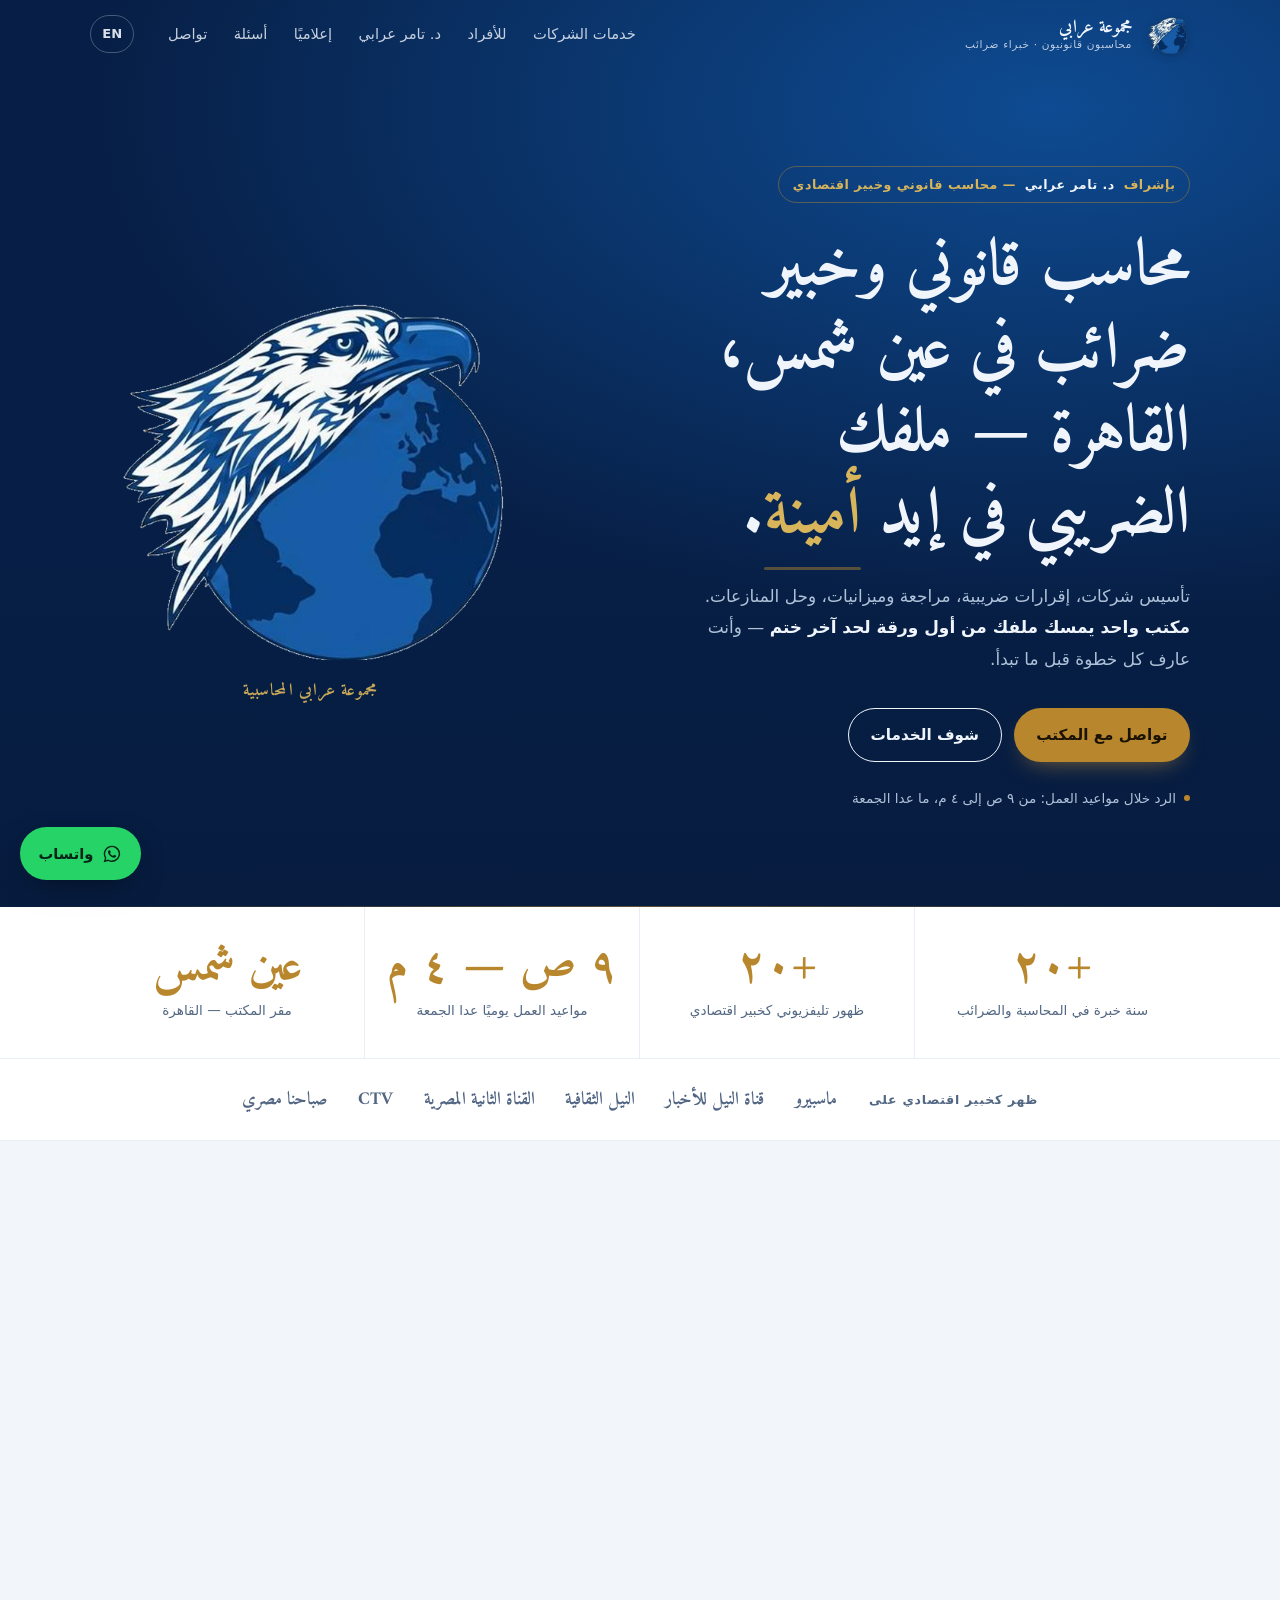
<file: index.html>
<!doctype html>
<html lang="ar" dir="rtl">
<head>
<meta charset="utf-8">
<meta name="viewport" content="width=device-width, initial-scale=1">
<link rel="icon" href="/favicon.ico" type="image/x-icon">
<link rel="icon" href="/assets/media/favicon-48.png" type="image/png" sizes="48x48">
<link rel="icon" href="/assets/media/favicon-96.png" type="image/png" sizes="96x96">
<link rel="apple-touch-icon" href="/apple-touch-icon.png" sizes="180x180">
<link rel="manifest" href="/site.webmanifest">
<title>د. تامر عرابي (تامر محمود عبدالحليم عرابي) | مجموعة عرابي المحاسبية</title>
<meta name="description" content="مجموعة عرابي المحاسبية بإشراف الدكتور تامر محمود عبدالحليم عرابي المعروف باسم د. تامر عرابي في عين شمس، القاهرة: محاسبة وضرائب وتأسيس شركات.">
<meta name="author" content="Mohamed Elsayed">
<meta name="google-site-verification" content="iTiBmMCSY20aipw2C19sZNPYdRCUEdfzv8Xd8Cf2YQs">
<meta name="robots" content="index,follow,max-image-preview:large,max-snippet:-1,max-video-preview:-1">
<meta name="theme-color" content="#071F46">
<link rel="canonical" href="https://orabi-group.com/">
<link rel="alternate" hreflang="ar-EG" href="https://orabi-group.com/">
<link rel="alternate" hreflang="en-EG" href="https://orabi-group.com/en/">
<link rel="alternate" hreflang="x-default" href="https://orabi-group.com/">
<meta property="og:type" content="website">
<meta property="og:locale" content="ar_EG">
<meta property="og:locale:alternate" content="en_EG">
<meta property="og:title" content="د. تامر عرابي (تامر محمود عبدالحليم عرابي) | مجموعة عرابي المحاسبية">
<meta property="og:description" content="موقع مجموعة عرابي المحاسبية بإشراف الدكتور تامر محمود عبدالحليم عرابي، محاسب قانوني وخبير اقتصادي في عين شمس، القاهرة.">
<meta property="og:url" content="https://orabi-group.com/">
<meta property="og:site_name" content="مجموعة عرابي المحاسبية">
<meta property="og:image" content="https://orabi-group.com/assets/media/orabi-og.png">
<meta property="og:image:secure_url" content="https://orabi-group.com/assets/media/orabi-og.png">
<meta property="og:image:type" content="image/png">
<meta property="og:image:width" content="1200">
<meta property="og:image:height" content="630">
<meta property="og:image:alt" content="شعار مجموعة عرابي المحاسبية">
<meta name="twitter:card" content="summary_large_image">
<meta name="twitter:title" content="د. تامر عرابي | مجموعة عرابي المحاسبية">
<meta name="twitter:description" content="د. تامر محمود عبدالحليم عرابي، محاسب قانوني وخبير اقتصادي ومؤسس مجموعة عرابي المحاسبية.">
<meta name="twitter:image" content="https://orabi-group.com/assets/media/orabi-og.png">
<meta name="twitter:image:alt" content="شعار مجموعة عرابي المحاسبية">
<link rel="preconnect" href="https://fonts.googleapis.com">
<link rel="preconnect" href="https://fonts.gstatic.com" crossorigin>
<link rel="preload" as="image" href="assets/media/orabi-mark-256.webp" type="image/webp" media="(max-width: 600px)">
<link rel="preload" as="image" href="assets/media/orabi-mark.webp" type="image/webp" media="(min-width: 601px)">
<link rel="preload" as="style" href="https://fonts.googleapis.com/css2?family=Amiri:wght@700&display=swap" onload="this.onload=null;this.rel='stylesheet'">
<noscript><link rel="stylesheet" href="https://fonts.googleapis.com/css2?family=Amiri:wght@700&display=swap"></noscript>
<link rel="sitemap" type="application/xml" href="/sitemap.xml">
<link rel="stylesheet" href="assets/style.css?v=whatsapp-fix-20260824">
<script>document.documentElement.classList.add('js')</script>
<script type="application/ld+json">
{
  "@context": "https://schema.org",
  "@graph": [
    {
      "@type": ["AccountingService", "LocalBusiness"],
      "@id": "https://orabi-group.com/#business",
      "name": "مجموعة عرابي المحاسبية",
      "alternateName": "Orabi Accounting Group",
      "url": "https://orabi-group.com/",
      "description": "محاسبون قانونيون وخبراء ضرائب ومستشارون في عين شمس، القاهرة — تأسيس شركات، إقرارات ضريبية، مراجعة وميزانيات، مسك حسابات، وحل المنازعات الضريبية.",
      "image": "https://orabi-group.com/assets/media/orabi-og.png",
      "logo": {
        "@type": "ImageObject",
        "url": "https://orabi-group.com/assets/media/orabi-mark.png",
        "contentUrl": "https://orabi-group.com/assets/media/orabi-mark.png",
        "width": 512,
        "height": 512
      },
      "address": {
        "@type": "PostalAddress",
        "streetAddress": "6 شارع عبد العزيز عبد المولى، متفرع من شارع العشرين، عين شمس الشرقية",
        "addressLocality": "القاهرة",
        "addressRegion": "القاهرة",
        "addressCountry": "EG"
      },
      "telephone": "+201118108784",
      "serviceType": [
        "تأسيس وتعديل الشركات",
        "الإقرارات الضريبية",
        "المراجعة وإعداد الميزانيات",
        "مسك الحسابات الداخلية",
        "الفحص الضريبي وحل المنازعات",
        "دراسات الجدوى والاستشارات المالية"
      ],
      "areaServed": { "@type": "City", "name": "القاهرة" },
      "openingHoursSpecification": [{
        "@type": "OpeningHoursSpecification",
        "dayOfWeek": ["Saturday", "Sunday", "Monday", "Tuesday", "Wednesday", "Thursday"],
        "opens": "09:00",
        "closes": "16:00"
      }],
      "founder": { "@id": "https://orabi-group.com/#founder" },
      "mainEntityOfPage": { "@id": "https://orabi-group.com/#webpage" }
    },
    {
      "@type": "Person",
      "@id": "https://orabi-group.com/#founder",
      "name": "تامر محمود عبدالحليم عرابي",
      "alternateName": ["د. تامر عرابي", "الدكتور تامر عرابي", "دكتور تامر محمود عبدالحليم عرابي", "تامر عرابي"],
      "honorificPrefix": "دكتور",
      "givenName": "تامر محمود عبدالحليم",
      "familyName": "عرابي",
      "jobTitle": "محاسب قانوني وخبير اقتصادي",
      "description": "تامر محمود عبدالحليم عرابي، المعروف إعلاميًا باسم د. تامر عرابي، محاسب قانوني وخبير اقتصادي ومؤسس مجموعة عرابي المحاسبية.",
      "image": "https://orabi-group.com/assets/media/tamer-orabi.jpg",
      "url": "https://orabi-group.com/#about",
      "worksFor": { "@id": "https://orabi-group.com/#business" }
    },
    {
      "@type": "WebSite",
      "@id": "https://orabi-group.com/#website",
      "url": "https://orabi-group.com/",
      "name": "مجموعة عرابي المحاسبية",
      "inLanguage": "ar-EG",
      "publisher": { "@id": "https://orabi-group.com/#business" }
    },
    {
      "@type": "WebPage",
      "@id": "https://orabi-group.com/#webpage",
      "url": "https://orabi-group.com/",
      "name": "د. تامر عرابي (تامر محمود عبدالحليم عرابي) | مجموعة عرابي المحاسبية",
      "isPartOf": { "@id": "https://orabi-group.com/#website" },
      "about": { "@id": "https://orabi-group.com/#business" },
      "primaryImageOfPage": { "@type": "ImageObject", "url": "https://orabi-group.com/assets/media/orabi-og.png" },
      "inLanguage": "ar-EG"
    }
  ]
}
</script>
</head>
<body>

<header class="hdr">
  <div class="wrap hdr-in">
    <a class="brand" href="#top">
      <span class="brand-logo-shell"><picture><source media="(max-width: 600px)" srcset="assets/media/orabi-mark-256.webp" type="image/webp"><source srcset="assets/media/orabi-mark.webp" type="image/webp"><img class="brand-logo" src="assets/media/orabi-mark.png" alt="مجموعة عرابي المحاسبية" width="512" height="512" decoding="async"></picture></span>
      <span class="brand-txt">
        <span class="brand-name">مجموعة عرابي</span>
        <span class="brand-sub">محاسبون قانونيون · خبراء ضرائب</span>
      </span>
    </a>

    <nav class="nav" id="site-nav" aria-label="التنقل الرئيسي">
      <a href="#companies">خدمات الشركات</a>
      <a href="#individuals">للأفراد</a>
      <a href="#about">د. تامر عرابي</a>
      <a href="#media">إعلاميًا</a>
      <a href="#faq">أسئلة</a>
      <a href="#contact">تواصل</a>
    </nav>

    <div class="hdr-act">
      <a class="lang" href="en/" hreflang="en" lang="en">EN</a>
      <button class="menu-btn" type="button" aria-expanded="false" aria-controls="site-nav" aria-label="فتح قائمة التنقل" title="فتح قائمة التنقل" data-label="القائمة">
        <span class="menu-icon" aria-hidden="true"><span></span><span></span><span></span></span>
      </button>
    </div>
  </div>
</header>

<main id="top">

<!-- ============ HERO ============ -->
<section class="hero">
  <div class="wrap hero-grid">
    <div>
      <span class="hero-kicker">بإشراف <b>د. تامر عرابي</b> — محاسب قانوني وخبير اقتصادي</span>
      <h1 class="hero-title">محاسب قانوني وخبير ضرائب في عين شمس، القاهرة — ملفك الضريبي في إيد <em>أمينة</em>.</h1>
      <p class="hero-sub">تأسيس شركات، إقرارات ضريبية، مراجعة وميزانيات، وحل المنازعات. <b>مكتب واحد يمسك ملفك من أول ورقة لحد آخر ختم</b> — وأنت عارف كل خطوة قبل ما تبدأ.</p>
      <div class="hero-cta">
        <a class="btn btn-gold" href="#contact">تواصل مع المكتب</a>
        <a class="btn btn-ghost" href="#companies">شوف الخدمات</a>
      </div>
      <p class="hero-note">الرد خلال مواعيد العمل: من ٩ ص إلى ٤ م، ما عدا الجمعة</p>
    </div>

    <div class="hero-logo">
      <picture><source media="(max-width: 600px)" srcset="assets/media/orabi-mark-256.webp" type="image/webp"><source srcset="assets/media/orabi-mark.webp" type="image/webp"><img class="hero-logo-img" src="assets/media/orabi-mark.png" alt="شعار مجموعة عرابي المحاسبية" width="512" height="512" loading="eager" fetchpriority="high" decoding="async"></picture>
      <span class="hero-logo-caption">مجموعة عرابي المحاسبية</span>
    </div>
  </div>
</section>

<!-- ============ TRUST ============ -->
<section class="trust">
  <div class="wrap">
    <div class="trust-grid">
      <div class="trust-item"><span class="trust-n">+٢٠</span><span class="trust-l">سنة خبرة في المحاسبة والضرائب</span></div>
      <div class="trust-item"><span class="trust-n">+٢٠</span><span class="trust-l">ظهور تليفزيوني كخبير اقتصادي</span></div>
      <div class="trust-item"><span class="trust-n">٩ ص — ٤ م</span><span class="trust-l">مواعيد العمل يوميًا عدا الجمعة</span></div>
      <div class="trust-item"><span class="trust-n">عين شمس</span><span class="trust-l">مقر المكتب — القاهرة</span></div>
    </div>
  </div>
  <div class="channels">
    <div class="wrap channels-in">
      <span class="channels-lbl">ظهر كخبير اقتصادي على</span>
      <ul>
        <li>ماسبيرو</li>
        <li>قناة النيل للأخبار</li>
        <li>النيل الثقافية</li>
        <li>القناة الثانية المصرية</li>
        <li>CTV</li>
        <li>صباحنا مصري</li>
      </ul>
    </div>
  </div>
</section>

<!-- ============ PATHS ============ -->
<section class="section">
  <div class="wrap">
    <div class="reveal">
      <span class="eyebrow">من أين تبدأ</span>
      <h2 class="h2">اختر المسار اللي يخصك، وهنوريك الورق المطلوب من دلوقتي</h2>
    </div>
    <div class="paths">
      <a class="path reveal" href="#companies">
        <h3>أنا شركة أو منشأة</h3>
        <p>محتاج تأسيس، أو مراجعة وميزانيات، أو تخليص فحص ضريبي ومنازعة قائمة.</p>
        <ul class="path-list">
          <li>تأسيس وتعديل</li><li>مراجعة</li><li>ميزانيات</li><li>فحص ضريبي</li><li>منازعات</li>
        </ul>
        <span class="path-go">خدمات الشركات
          <svg width="16" height="16" viewBox="0 0 24 24" fill="none" stroke="currentColor" stroke-width="2" stroke-linecap="round" stroke-linejoin="round" aria-hidden="true"><path d="M19 12H5M12 19l-7-7 7-7"/></svg>
        </span>
      </a>
      <a class="path reveal" href="#individuals">
        <h3>أنا فرد أو صاحب مهنة حرة</h3>
        <p>محتاج إقرار ضريبي سنوي، أو شهادة دخل معتمدة، أو تسجيل نشاط لسه مش مسجّل.</p>
        <ul class="path-list">
          <li>إقرار سنوي</li><li>شهادة دخل</li><li>سكن كل المصريين</li><li>تسجيل نشاط</li>
        </ul>
        <span class="path-go">خدمات الأفراد
          <svg width="16" height="16" viewBox="0 0 24 24" fill="none" stroke="currentColor" stroke-width="2" stroke-linecap="round" stroke-linejoin="round" aria-hidden="true"><path d="M19 12H5M12 19l-7-7 7-7"/></svg>
        </span>
      </a>
    </div>
  </div>
</section>

<!-- ============ COMPANIES ============ -->
<section class="section" id="companies">
  <div class="wrap">
    <div class="reveal">
      <span class="eyebrow">خدمات الشركات والمنشآت</span>
      <h2 class="h2">من عقد التأسيس لحد إقفال الملف الضريبي</h2>
      <p class="lede">كل خدمة تحتها المستندات المطلوبة بالظبط. تعرفها قبل ما تيجي، فتوفّر رحلة ووقت.</p>
    </div>

    <div class="cards">

      <article class="card reveal">
        <span class="card-ico" aria-hidden="true"><svg width="20" height="20" viewBox="0 0 24 24" fill="none" stroke="currentColor" stroke-width="1.7" stroke-linecap="round" stroke-linejoin="round"><path d="M3 21h18M5 21V7l7-4 7 4v14M9 21v-5h6v5"/></svg></span>
        <h3>تأسيس وتعديل الشركات</h3>
        <p>تأسيس الشركة من الصفر أو تعديل بياناتها، بكل المستخرجات الرسمية اللي هتحتاجها للتشغيل.</p>
        <details class="docs">
          <summary>المستندات والمستخرجات</summary>
          <ul>
            <li>عقد التأسيس</li>
            <li>البطاقة الضريبية</li>
            <li>السجل التجاري</li>
            <li>الملف التأميني</li>
            <li>شهادة تسجيل القيمة المضافة</li>
            <li>البطاقة الاستيرادية أو التصديرية عند الحاجة</li>
          </ul>
        </details>
        <a class="card-link" href="services.html#company-formation">تفاصيل الخدمة ←</a>
      </article>

      <article class="card reveal">
        <span class="card-ico" aria-hidden="true"><svg width="20" height="20" viewBox="0 0 24 24" fill="none" stroke="currentColor" stroke-width="1.7" stroke-linecap="round" stroke-linejoin="round"><path d="M14 2H6a2 2 0 0 0-2 2v16a2 2 0 0 0 2 2h12a2 2 0 0 0 2-2V8z"/><path d="M14 2v6h6M9 13h6M9 17h4"/></svg></span>
        <h3>الإقرارات الضريبية</h3>
        <p>إعداد وتقديم الإقرارات إلكترونيًا في مواعيدها — قبل ما الغرامة تبدأ تجري.</p>
        <details class="docs">
          <summary>الأنواع اللي بنغطيها</summary>
          <ul>
            <li>ضريبة القيمة المضافة</li>
            <li>ضريبة الدخل</li>
            <li>ضريبة كسب العمل</li>
            <li>الخصم والإضافة تحت حساب الضريبة</li>
          </ul>
        </details>
        <a class="card-link" href="services.html#tax-returns">تفاصيل الخدمة ←</a>
      </article>

      <article class="card reveal">
        <span class="card-ico" aria-hidden="true"><svg width="20" height="20" viewBox="0 0 24 24" fill="none" stroke="currentColor" stroke-width="1.7" stroke-linecap="round" stroke-linejoin="round"><path d="M3 3v18h18"/><path d="M7 15l4-5 3 3 4-6"/></svg></span>
        <h3>المراجعة وإعداد الميزانيات</h3>
        <p>مراجعة حسابات الشركة وإعداد الميزانية السنوية بشكل يقف قدام أي جهة — بنك أو مصلحة ضرائب أو شريك.</p>
        <details class="docs">
          <summary>بيشمل إيه</summary>
          <ul>
            <li>مراجعة الشركات</li>
            <li>إعداد الميزانيات والقوائم المالية</li>
            <li>الحسابات الداخلية والتقارير الدورية</li>
          </ul>
        </details>
        <a class="card-link" href="services.html#accounting-audit">تفاصيل الخدمة ←</a>
      </article>

      <article class="card reveal">
        <span class="card-ico" aria-hidden="true"><svg width="20" height="20" viewBox="0 0 24 24" fill="none" stroke="currentColor" stroke-width="1.7" stroke-linecap="round" stroke-linejoin="round"><path d="M12 3l8 4v5c0 4.4-3.4 8.2-8 9-4.6-.8-8-4.6-8-9V7z"/><path d="M9 12l2 2 4-4"/></svg></span>
        <h3>الفحص الضريبي وحل المنازعات</h3>
        <p>تمثيل المنشأة في الفحص، والرد على الطلبات، والوصول لتسوية بدل ما الملف يفضل مفتوح سنين.</p>
        <details class="docs">
          <summary>بيشمل إيه</summary>
          <ul>
            <li>تجهيز الدفاتر والمستندات للفحص</li>
            <li>الرد على ملاحظات المأمورية</li>
            <li>حل كافة المنازعات الضريبية</li>
          </ul>
        </details>
        <a class="card-link" href="services.html#tax-disputes">تفاصيل الخدمة ←</a>
      </article>

      <article class="card reveal">
        <span class="card-ico" aria-hidden="true"><svg width="20" height="20" viewBox="0 0 24 24" fill="none" stroke="currentColor" stroke-width="1.7" stroke-linecap="round" stroke-linejoin="round"><circle cx="12" cy="12" r="9"/><path d="M12 7v5l3 2"/></svg></span>
        <h3>دراسات الجدوى والاستشارات المالية</h3>
        <p>قبل ما تحط فلوسك: دراسة جدوى بأرقام واقعية، واستشارة مالية من محاسب شايف السوق من جوّه.</p>
        <details class="docs">
          <summary>بيشمل إيه</summary>
          <ul>
            <li>دراسات الجدوى الاقتصادية</li>
            <li>الاستشارات المالية والتخطيط</li>
            <li>تقييم الأثر الضريبي قبل القرار</li>
          </ul>
        </details>
        <a class="card-link" href="services.html#financial-consulting">تفاصيل الخدمة ←</a>
      </article>

      <article class="card reveal">
        <span class="card-ico" aria-hidden="true"><svg width="20" height="20" viewBox="0 0 24 24" fill="none" stroke="currentColor" stroke-width="1.7" stroke-linecap="round" stroke-linejoin="round"><path d="M4 4h16v16H4z"/><path d="M4 10h16M10 10v10"/></svg></span>
        <h3>الحسابات الداخلية</h3>
        <p>مسك دفاتر منتظم شهريًا، فبدل ما تلمّ السنة في آخر أسبوع، تكون جاهزة طول الوقت.</p>
        <details class="docs">
          <summary>بيشمل إيه</summary>
          <ul>
            <li>مسك الدفاتر والقيود</li>
            <li>تسويات البنوك والموردين</li>
            <li>تقارير شهرية للإدارة</li>
          </ul>
        </details>
        <a class="card-link" href="services.html#bookkeeping">تفاصيل الخدمة ←</a>
      </article>

    </div>
  </div>
</section>

<!-- ============ INDIVIDUALS ============ -->
<section class="section ind" id="individuals">
  <div class="wrap">
    <div class="reveal">
      <span class="eyebrow">الأفراد والمهن الحرة</span>
      <h2 class="h2">إقرارك وشهادة دخلك — من غير لفّ ولا مفاجآت</h2>
      <p class="lede">للأطباء والمهندسين والصيادلة والمحامين وأصحاب الأنشطة التجارية والحرفية.</p>
    </div>

    <div class="cards">
      <article class="card reveal">
        <span class="card-ico" aria-hidden="true"><svg width="20" height="20" viewBox="0 0 24 24" fill="none" stroke="currentColor" stroke-width="1.7" stroke-linecap="round" stroke-linejoin="round"><rect x="3" y="4" width="18" height="17" rx="2"/><path d="M3 9h18M8 2v4M16 2v4"/></svg></span>
        <h3>الإقرار الضريبي السنوي</h3>
        <p>لأي حد عنده بطاقة ضريبية. بنجهّزه ونقدّمه إلكترونيًا في ميعاده — التقديم الورقي مش مقبول أصلًا.</p>
        <a class="card-link" href="services.html#tax-returns">تفاصيل الخدمة ←</a>
      </article>

      <article class="card reveal">
        <span class="card-ico" aria-hidden="true"><svg width="20" height="20" viewBox="0 0 24 24" fill="none" stroke="currentColor" stroke-width="1.7" stroke-linecap="round" stroke-linejoin="round"><path d="M4 3h16v18H4z"/><path d="M8 8h8M8 12h8M8 16h4"/></svg></span>
        <h3>شهادات الدخل المعتمدة</h3>
        <p>شهادة دخل معتمدة ومختومة بختم المكتب، تنفع للبنوك والجهات الرسمية والإسكان الاجتماعي.</p>
        <a class="card-link" href="services.html#income-certificates">تفاصيل الخدمة ←</a>
      </article>

      <article class="card reveal">
        <span class="card-ico" aria-hidden="true"><svg width="20" height="20" viewBox="0 0 24 24" fill="none" stroke="currentColor" stroke-width="1.7" stroke-linecap="round" stroke-linejoin="round"><path d="M12 3l9 4.5v9L12 21l-9-4.5v-9z"/><path d="M12 12l9-4.5M12 12v9M12 12L3 7.5"/></svg></span>
        <h3>تسجيل نشاط غير مسجّل</h3>
        <p>الدولة بتوسّع في حصر الاقتصاد غير الرسمي. التسجيل بإرادتك أرخص وأأمن من إنه يتحسب عليك تهرّب.</p>
        <a class="card-link" href="services.html#activity-registration">تفاصيل الخدمة ←</a>
      </article>
    </div>

    <!-- featured: income statement -->
    <div class="ind-feature reveal">
      <div class="ind-feature-top">
        <div>
          <h3>بيان الدخل لحجز شقق الإسكان الاجتماعي — سكن كل المصريين</h3>
          <p class="sub">أكتر طلب بيوصلنا في مواسم الإعلانات. دي الأوراق المطلوبة كاملة — جهّزها وتعالى، والشهادة بتطلع معتمدة ومختومة بختم المكتب.</p>
        </div>
        <span class="stamp">معتمد ومختوم</span>
      </div>

      <ul class="doc-cols">
        <li>صورة <b>بطاقة الرقم القومي</b> للمتقدم وزوجه</li>
        <li><b>قسيمة الزواج</b> وشهادات ميلاد الأولاد</li>
        <li><b>مستندات إثبات الدخل</b> — ويكون المذكور هو صافي الدخل الشهري</li>
        <li>للمتزوج: <b>مفردات مرتب الزوجة</b>، أو إقرار بأنها لا تعمل</li>
        <li><b>إيصال مرافق حديث</b> لمحل السكن الحالي: كهرباء أو غاز أو مياه</li>
        <li>مستندات <b>مصادر الدخل الإضافية</b>: عمل إضافي، أملاك زراعية أو عقارات أو أراضٍ، معاش استثنائي، أسهم أو سندات أو ودائع أو حسابات توفير</li>
        <li>لأصحاب المهن والأنشطة التجارية والحرفية: <b>شهادة من محاسب قانوني</b> تبيّن صافي الدخل السنوي أو الشهري وموضح بها المهنة، وصورة السجل التجاري أو البطاقة الضريبية</li>
        <li>للأرامل وأصحاب المعاشات: <b>طابعة معتمدة ببيانات المعاش</b> من التأمينات — وللمطلقة صورة مستند النفقة</li>
        <li><b>قيد عائلي</b> للمتزوج أو المطلق أو المطلقة أو الأرمل أو الأرملة</li>
        <li><b>برنت تأمينات</b></li>
      </ul>

      <div class="c-cta">
        <a class="btn btn-line" href="#contact">مواعيد وعنوان المكتب</a>
      </div>
    </div>

    <!-- deadlines -->
    <div class="deadline reveal">
      <div><dl><dt>آخر موعد للإقرار — شخص طبيعي</dt><dd>٣١ مارس</dd></dl></div>
      <div><dl><dt>آخر موعد للإقرار — شخص اعتباري</dt><dd>٣٠ أبريل</dd></dl></div>
      <div class="warn"><dl><dt>غرامة التأخير حتى ٦٠ يومًا</dt><dd>٣٬٠٠٠ — ٥٠٬٠٠٠ جنيه</dd></dl></div>
      <div class="warn"><dl><dt>غرامة التأخير فوق ٦٠ يومًا</dt><dd>٥٠٬٠٠٠ — ٢٬٠٠٠٬٠٠٠ جنيه</dd></dl></div>
    </div>
  </div>
</section>

<!-- ============ ABOUT ============ -->
<section class="section" id="about">
  <div class="wrap about-grid">
    <div class="portrait reveal">
      <img src="assets/media/tamer-orabi.jpg" alt="د. تامر محمود عبدالحليم عرابي" width="350" height="350" loading="lazy" decoding="async">
      <span class="portrait-cap">د. تامر محمود عبدالحليم عرابي — المعروف إعلاميًا باسم د. تامر عرابي</span>
    </div>

    <div class="reveal">
      <span class="eyebrow">مين اللي هيمسك ملفك</span>
      <h2 class="h2">د. تامر محمود عبدالحليم عرابي</h2>
      <p class="lede">د. تامر محمود عبدالحليم عرابي، المعروف إعلاميًا باسم د. تامر عرابي، محاسب قانوني بيدير مجموعة عرابي المحاسبية من عين شمس لأكتر من ٢٠ سنة. وفي نفس الوقت خبير اقتصادي بتستضيفه القنوات المصرية الرسمية عشان يحلّل ملفات زي الضرائب والاقتصاد الرقمي والمشروعات القومية.</p>
      <p class="lede">اللي القنوات بتسأله عن اقتصاد مصر، هو نفسه اللي هيقعد معاك يراجع دفاترك.</p>

      <ul class="creds">
        <li><b>المهنة</b><span>محاسب قانوني — خبير ضرائب — مستشار مالي</span></li>
        <li><b>الخبرة</b><span>أكتر من ٢٠ سنة في المحاسبة والضرائب وتأسيس الشركات</span></li>
        <li><b>إعلاميًا</b><span>ضيف متكرر على ماسبيرو وقناة النيل للأخبار والنيل الثقافية وCTV</span></li>
        <li><b>ملفاته</b><span>الضرائب، الاقتصاد الرقمي، المشروعات القومية، المنطقة الاقتصادية لقناة السويس</span></li>
        <!-- بعد التأكد، أضف هنا:
        <li><b>القيد</b><span>مقيّد بسجل المحاسبين والمراجعين برقم …</span></li>
        <li><b>البحث</b><span>باحث اقتصادي بمعهد التخطيط القومي</span></li>
        -->
      </ul>
    </div>
  </div>
</section>

<!-- ============ MEDIA ============ -->
<section class="section media" id="media">
  <div class="wrap">
    <div class="reveal">
      <span class="eyebrow">الأرشيف الإعلامي</span>
      <h2 class="h2">شوفه وهو بيتكلم قبل ما تسلّمه ملفك</h2>
      <p class="lede">أرشيف مختار من لقاءاته وظهوره الإعلامي. كل بطاقة تفتح المصدر الأصلي على يوتيوب أو فيسبوك.</p>
    </div>

    <div class="mgrid">
      <a class="mcard reveal" href="https://youtu.be/-fRDP-QooWY" target="_blank" rel="noopener"><div class="mcard-thumb"><img src="assets/media/orabi-press-01.webp" alt="جهود الدولة في جذب المزيد من الاستثمارات" loading="lazy" width="640" height="360"></div><div class="mcard-body"><div class="mcard-top"><span class="mcard-ch">قناة النيل للأخبار</span><span class="mcard-dt">٢٣ يونيو ٢٠٢٣</span></div><h3>جهود الدولة في جذب المزيد من الاستثمارات</h3><span class="mcard-pg">برنامج ملفات</span><span class="mcard-play">شاهد اللقاء</span></div></a>
      <a class="mcard reveal" href="https://youtu.be/x2OBMYgeEC0" target="_blank" rel="noopener"><div class="mcard-thumb"><img src="assets/media/orabi-press-02.webp" alt="إشادات دولية بجهود مصر للحفاظ على مستويات النمو والاستثمار" loading="lazy" width="640" height="360"></div><div class="mcard-body"><div class="mcard-top"><span class="mcard-ch">قناة النيل للأخبار</span><span class="mcard-dt">١٩ أبريل ٢٠٢٤</span></div><h3>إشادات دولية بجهود مصر للحفاظ على مستويات النمو والاستثمار</h3><span class="mcard-pg">برنامج ملفات</span><span class="mcard-play">شاهد اللقاء</span></div></a>
      <a class="mcard reveal" href="https://youtu.be/VKuWjUkL62k" target="_blank" rel="noopener"><div class="mcard-thumb"><img src="assets/media/orabi-press-03.webp" alt="انخفاض كبير في الواردات السلعية وتراجع عجز الميزان التجاري" loading="lazy" width="640" height="360"></div><div class="mcard-body"><div class="mcard-top"><span class="mcard-ch">قناة النيل للأخبار</span><span class="mcard-dt">٢٣ فبراير ٢٠٢٤</span></div><h3>انخفاض كبير في الواردات السلعية وتراجع عجز الميزان التجاري خلال ٢٠٢٣</h3><span class="mcard-pg">برنامج ملفات</span><span class="mcard-play">شاهد اللقاء</span></div></a>
      <a class="mcard reveal" href="https://youtu.be/yuCphXdZubc" target="_blank" rel="noopener"><div class="mcard-thumb"><img src="assets/media/orabi-press-04.webp" alt="الاقتصاد المصري الأكثر جاذبية للاستثمار في المنطقة" loading="lazy" width="640" height="360"></div><div class="mcard-body"><div class="mcard-top"><span class="mcard-ch">قناة النيل للأخبار</span><span class="mcard-dt">٥ يناير ٢٠٢٤</span></div><h3>الاقتصاد المصري الأكثر جاذبية للاستثمار في المنطقة رغم التحديات</h3><span class="mcard-pg">برنامج ملفات</span><span class="mcard-play">شاهد اللقاء</span></div></a>
      <a class="mcard reveal" href="https://youtu.be/9lrf5eV15X4" target="_blank" rel="noopener"><div class="mcard-thumb"><img src="assets/media/orabi-press-05.webp" alt="جهود الدولة لجذب مزيد من الاستثمارات" loading="lazy" width="640" height="360"></div><div class="mcard-body"><div class="mcard-top"><span class="mcard-ch">قناة النيل للأخبار</span><span class="mcard-dt">١٧ نوفمبر ٢٠٢٣</span></div><h3>جهود الدولة لجذب مزيد من الاستثمارات</h3><span class="mcard-pg">برنامج ملفات</span><span class="mcard-play">شاهد اللقاء</span></div></a>
      <a class="mcard reveal" href="https://youtube.com/watch?v=q6t2pFr_MrY" target="_blank" rel="noopener"><div class="mcard-thumb"><img src="assets/media/orabi-press-06.webp" alt="المشروعات القومية ودورها في خلق فرص للعمل" loading="lazy" width="640" height="360"></div><div class="mcard-body"><div class="mcard-top"><span class="mcard-ch">قناة النيل للأخبار</span><span class="mcard-dt">١١ أغسطس ٢٠٢٣</span></div><h3>المشروعات القومية... كلمة السر في خلق فرص للعمل</h3><span class="mcard-pg">برنامج ملفات</span><span class="mcard-play">شاهد اللقاء</span></div></a>
      <a class="mcard reveal" href="https://www.facebook.com/100817069181882/posts/pfbid0kw6pAFCf39aRkavDKZnbzUn1sQdyRDxyUV9mq6Mo2K5oGbiHyy7eJoF4Wu2ZSJvxl/" target="_blank" rel="noopener"><div class="mcard-thumb"><img src="assets/media/orabi-press-07.webp" alt="ظهور إعلامي على فيسبوك" loading="lazy" width="640" height="360"></div><div class="mcard-body"><div class="mcard-top"><span class="mcard-ch">فيسبوك</span><span class="mcard-dt">ظهور إعلامي</span></div><h3>ظهور إعلامي في ملف اقتصادي وتنموي</h3><span class="mcard-play">شاهد الفيديو</span></div></a>
      <a class="mcard reveal" href="https://youtu.be/rK937YJOoII" target="_blank" rel="noopener"><div class="mcard-thumb"><img src="assets/media/orabi-press-08.webp" alt="لقاء إعلامي حول الاقتصاد والاستثمار" loading="lazy" width="640" height="360"></div><div class="mcard-body"><div class="mcard-top"><span class="mcard-ch">يوتيوب</span><span class="mcard-dt">لقاء إعلامي</span></div><h3>لقاء إعلامي حول الاقتصاد والاستثمار</h3><span class="mcard-play">شاهد اللقاء</span></div></a>
      <a class="mcard reveal" href="https://youtu.be/4GiWdv9duXc" target="_blank" rel="noopener"><div class="mcard-thumb"><img src="assets/media/orabi-press-09.webp" alt="لقاء اقتصادي على يوتيوب" loading="lazy" width="640" height="360"></div><div class="mcard-body"><div class="mcard-top"><span class="mcard-ch">يوتيوب</span><span class="mcard-dt">لقاء إعلامي</span></div><h3>لقاء اقتصادي وإعلامي</h3><span class="mcard-play">شاهد اللقاء</span></div></a>
      <a class="mcard reveal" href="https://youtu.be/t2hD6QPLDEQ" target="_blank" rel="noopener"><div class="mcard-thumb"><img src="assets/media/orabi-press-10.webp" alt="تسهيلات ضريبية جديدة ودعم الاقتصاد الوطني" loading="lazy" width="640" height="360"></div><div class="mcard-body"><div class="mcard-top"><span class="mcard-ch">قناة النيل للأخبار</span><span class="mcard-dt">٢٠ سبتمبر ٢٠٢٤</span></div><h3>تسهيلات ضريبية جديدة... صفحة جديدة لدعم الاقتصاد الوطني</h3><span class="mcard-pg">برنامج ملفات</span><span class="mcard-play">شاهد اللقاء</span></div></a>
      <a class="mcard reveal" href="https://youtu.be/XcMuh7ErPlk" target="_blank" rel="noopener"><div class="mcard-thumb"><img src="assets/media/orabi-press-11.webp" alt="استهداف جذب استثمارات أجنبية إلى مصر" loading="lazy" width="640" height="360"></div><div class="mcard-body"><div class="mcard-top"><span class="mcard-ch">قناة النيل للأخبار</span><span class="mcard-dt">٧ يونيو ٢٠٢٤</span></div><h3>الدولة تستهدف جذب استثمارات أجنبية بـ٣٠ مليار دولار</h3><span class="mcard-pg">برنامج ملفات</span><span class="mcard-play">شاهد اللقاء</span></div></a>
      <a class="mcard reveal" href="https://youtu.be/xVP_8d1eUUE" target="_blank" rel="noopener"><div class="mcard-thumb"><img src="assets/media/orabi-press-12.webp" alt="لقاء إعلامي حول ملفات التنمية" loading="lazy" width="640" height="360"></div><div class="mcard-body"><div class="mcard-top"><span class="mcard-ch">يوتيوب</span><span class="mcard-dt">لقاء إعلامي</span></div><h3>لقاء إعلامي حول ملفات التنمية والاقتصاد</h3><span class="mcard-play">شاهد اللقاء</span></div></a>
      <a class="mcard reveal" href="https://youtu.be/jMG2YpUxfgc" target="_blank" rel="noopener"><div class="mcard-thumb"><img src="assets/media/orabi-press-13.webp" alt="المشروع القومي للتنمية المجتمعية والبشرية والمحلية" loading="lazy" width="640" height="360"></div><div class="mcard-body"><div class="mcard-top"><span class="mcard-ch">القناة الثانية المصرية</span><span class="mcard-dt">على أرض مصر</span></div><h3>المشروع القومي للتنمية المجتمعية والبشرية والمحلية «مشروعك»</h3><span class="mcard-play">شاهد اللقاء</span></div></a>
      <a class="mcard reveal" href="https://youtu.be/0b8BwXatxt8" target="_blank" rel="noopener"><div class="mcard-thumb"><img src="assets/media/orabi-press-14.webp" alt="تشجيع القطاع الخاص للمشاركة في مشروعات التنمية" loading="lazy" width="640" height="360"></div><div class="mcard-body"><div class="mcard-top"><span class="mcard-ch">القناة الثانية المصرية</span><span class="mcard-dt">على أرض مصر</span></div><h3>تشجيع الدولة للقطاع الخاص للمشاركة في مشروعات التنمية</h3><span class="mcard-play">شاهد اللقاء</span></div></a>
      <a class="mcard reveal" href="https://youtu.be/v7kjVYIM0t4" target="_blank" rel="noopener"><div class="mcard-thumb"><img src="assets/media/orabi-press-15.webp" alt="الاستراتيجية الوطنية للصناعة" loading="lazy" width="640" height="360"></div><div class="mcard-body"><div class="mcard-top"><span class="mcard-ch">القناة الثانية المصرية</span><span class="mcard-dt">على أرض مصر</span></div><h3>إطلاق الاستراتيجية الوطنية للصناعة على رأس أولويات الحكومة</h3><span class="mcard-play">شاهد اللقاء</span></div></a>
      <a class="mcard reveal" href="https://www.facebook.com/share/v/112eiUayeVvFobvu/" target="_blank" rel="noopener"><div class="mcard-thumb"><img src="assets/media/orabi-press-16.webp" alt="ظهور إعلامي على فيسبوك" loading="lazy" width="640" height="360"></div><div class="mcard-body"><div class="mcard-top"><span class="mcard-ch">فيسبوك</span><span class="mcard-dt">ظهور إعلامي</span></div><h3>ظهور إعلامي في نقاش حول الاقتصاد والتنمية</h3><span class="mcard-play">شاهد الفيديو</span></div></a>
      <a class="mcard reveal" href="https://fb.watch/mTaPh_Nwoi/" target="_blank" rel="noopener"><div class="mcard-thumb"><img src="assets/media/orabi-press-17.webp" alt="فيديو إعلامي على فيسبوك" loading="lazy" width="640" height="360"></div><div class="mcard-body"><div class="mcard-top"><span class="mcard-ch">فيسبوك</span><span class="mcard-dt">فيديو إعلامي</span></div><h3>فيديو إعلامي من أرشيف اللقاءات</h3><span class="mcard-play">شاهد الفيديو</span></div></a>
      <a class="mcard reveal" href="https://youtu.be/m_lRPzTEZu0" target="_blank" rel="noopener"><div class="mcard-thumb"><img src="assets/media/orabi-press-18.webp" alt="المشروعات الصغيرة والمتوسطة ودورها في تنمية الاقتصاد" loading="lazy" width="640" height="360"></div><div class="mcard-body"><div class="mcard-top"><span class="mcard-ch">الفضائية المصرية</span><span class="mcard-dt">استوديو الشارع</span></div><h3>المشروعات الصغيرة والمتوسطة ودورها في تنمية الاقتصاد</h3><span class="mcard-play">شاهد اللقاء</span></div></a>
      <a class="mcard reveal" href="https://youtu.be/UXRhdT8LvVc" target="_blank" rel="noopener"><div class="mcard-thumb"><img src="assets/media/orabi-press-03.webp" alt="أهم نتائج قمة البريكس ٢٠٢٥" loading="lazy" width="640" height="360"></div><div class="mcard-body"><div class="mcard-top"><span class="mcard-ch">CTV Egypt</span><span class="mcard-dt">١٠ يوليو ٢٠٢٥</span></div><h3>أهم نتائج قمة البريكس ٢٠٢٥ وطوق النجاة الاقتصادية للدول النامية</h3><span class="mcard-pg">صباح النور</span><span class="mcard-play">شاهد اللقاء</span></div></a>
      <a class="mcard reveal" href="https://youtu.be/B4-T5US2hE0" target="_blank" rel="noopener"><div class="mcard-thumb"><img src="assets/media/orabi-press-04.webp" alt="المنطقة الاقتصادية لقناة السويس" loading="lazy" width="640" height="360"></div><div class="mcard-body"><div class="mcard-top"><span class="mcard-ch">القناة الثانية المصرية</span><span class="mcard-dt">على أرض مصر</span></div><h3>المنطقة الاقتصادية لقناة السويس وجهة استثمارية تخدم التجارة العالمية</h3><span class="mcard-play">شاهد اللقاء</span></div></a>
    </div>

    <p class="media-more reveal">الأرشيف المضاف هنا يضم ٢٠ ظهورًا من مصادر يوتيوب وفيسبوك، وكل بطاقة تفتح المصدر الأصلي مباشرة.</p>
  </div>
</section>

<!-- ============ FAQ ============ -->
<section class="section" id="faq">
  <div class="wrap">
    <div class="reveal">
      <span class="eyebrow">أسئلة بتتكرر علينا</span>
      <h2 class="h2">إجابات مباشرة، من غير لفّ</h2>
    </div>

    <div class="faq reveal">
      <details class="q">
        <summary>إمتى آخر موعد لتقديم الإقرار الضريبي؟</summary>
        <p class="a">٣١ مارس للشخص الطبيعي، و٣٠ أبريل للشخص الاعتباري، عن السنة المالية السابقة. والتقديم إلكتروني إلزامي — الإقرارات الورقية مش بتتقبل مهما كانت.</p>
      </details>
      <details class="q">
        <summary>غرامة التأخير في الإقرار بتوصل لكام؟</summary>
        <p class="a">تأخير لمدة لا تزيد عن ٦٠ يومًا: من ٣٬٠٠٠ إلى ٥٠٬٠٠٠ جنيه. تأخير يزيد عن ٦٠ يومًا: من ٥٠٬٠٠٠ إلى ٢٬٠٠٠٬٠٠٠ جنيه. عشان كده التأجيل بيبقى أغلى من الخدمة نفسها بكتير.</p>
      </details>
      <details class="q">
        <summary>عندي نشاط لسه مش مسجّل في الضرائب. أعمل إيه؟</summary>
        <p class="a">في ظل توسّع الدولة في حصر الاقتصاد غير الرسمي، النشاط هيتسجّل عاجلًا أو آجلًا. إنك تسجّله بإرادتك أرخص وأبسط، وبيمنع إن الموضوع يتحسب عليك تهرّب ضريبي. الإجراءات بسيطة وبنخلّصها في المكتب.</p>
      </details>
      <details class="q">
        <summary>محتاج شهادة دخل للإسكان الاجتماعي — الورق إيه؟</summary>
        <p class="a">القايمة كاملة موجودة فوق في قسم الأفراد. باختصار: الرقم القومي، قسيمة الزواج وشهادات الميلاد، مستندات إثبات الدخل، إيصال مرافق حديث، مستندات الدخل الإضافي، وبرنت التأمينات. والشهادة بتطلع معتمدة ومختومة بختم المكتب.</p>
      </details>
      <details class="q">
        <summary>تأسيس الشركة بيحتاج إيه بالظبط؟</summary>
        <p class="a">عقد التأسيس، البطاقة الضريبية، السجل التجاري، الملف التأميني، وشهادة تسجيل القيمة المضافة. ولو نشاطك استيراد أو تصدير، بنستخرج البطاقة الاستيرادية أو التصديرية كمان.</p>
      </details>
      <details class="q">
        <summary>هل بتشتغلوا مع عملاء برّه القاهرة؟</summary>
        <p class="a">أيوة. معظم إجراءات الضرائب بقت إلكترونية، فالتواصل والمتابعة بيتمّوا على واتساب والبريد، والحضور للمكتب بيبقى في الخطوات اللي فعلًا بتتطلب توقيع أو استلام أصول.</p>
      </details>
    </div>
  </div>
</section>

<!-- ============ CONTACT ============ -->
<section class="section contact" id="contact">
  <div class="wrap">
    <div class="reveal">
      <span class="eyebrow">تواصل</span>
      <h2 class="h2">ابعت سؤالك دلوقتي، أو عدّي على المكتب</h2>
      <p class="lede">أسرع طريقة للرد هي واتساب — اكتب نوع الخدمة اللي محتاجها وهنقولك الورق المطلوب فورًا.</p>
    </div>

    <div class="c-grid">
      <div class="c-card reveal">
        <h3>مكتب عين شمس</h3>
        <div class="c-row">
          <svg width="18" height="18" viewBox="0 0 24 24" fill="none" stroke="currentColor" stroke-width="1.8" stroke-linecap="round" stroke-linejoin="round" aria-hidden="true"><path d="M20 10c0 6-8 12-8 12s-8-6-8-12a8 8 0 0 1 16 0z"/><circle cx="12" cy="10" r="3"/></svg>
          <span><span class="c-k">العنوان</span><span class="c-v">٦ شارع عبد العزيز عبد المولى، متفرع من شارع العشرين — خلف محل دريم للمحمول، عين شمس الشرقية، القاهرة</span></span>
        </div>
        <div class="c-row">
          <svg width="18" height="18" viewBox="0 0 24 24" fill="none" stroke="currentColor" stroke-width="1.8" stroke-linecap="round" stroke-linejoin="round" aria-hidden="true"><circle cx="12" cy="12" r="9"/><path d="M12 7v5l3 2"/></svg>
          <span><span class="c-k">مواعيد العمل</span><span class="c-v">يوميًا من ٩ ص إلى ٤ م — الجمعة إجازة</span></span>
        </div>
        <div class="c-row">
          <svg width="18" height="18" viewBox="0 0 24 24" fill="none" stroke="currentColor" stroke-width="1.8" stroke-linecap="round" stroke-linejoin="round" aria-hidden="true"><path d="M22 16.9v3a2 2 0 0 1-2.2 2 19.8 19.8 0 0 1-8.6-3.1 19.5 19.5 0 0 1-6-6A19.8 19.8 0 0 1 2.1 4.2 2 2 0 0 1 4.1 2h3a2 2 0 0 1 2 1.7c.1 1 .4 1.9.7 2.8a2 2 0 0 1-.5 2.1L8.1 9.9a16 16 0 0 0 6 6l1.3-1.2a2 2 0 0 1 2.1-.5c.9.3 1.8.6 2.8.7a2 2 0 0 1 1.7 2z"/></svg>
          <span><span class="c-k">أرضي</span><a class="c-v" href="tel:+20221915365" dir="ltr">02 2191 5365</a></span>
        </div>
        <div class="c-row">
          <svg width="18" height="18" viewBox="0 0 24 24" fill="none" stroke="currentColor" stroke-width="1.8" stroke-linecap="round" stroke-linejoin="round" aria-hidden="true"><rect x="6" y="2" width="12" height="20" rx="2"/><path d="M11 18h2"/></svg>
          <span><span class="c-k">موبايل</span><a class="c-v" href="tel:+201118108784" dir="ltr">011 1810 8784</a></span>
        </div>
      </div>

      <div class="c-card reveal">
        <h3>ابدأ من هنا</h3>
        <p class="lede" style="margin-block-start:.4rem">اختار نوع الخدمة اللي محتاجها وشوف تفاصيلها.</p>
        <div class="c-cta" style="flex-direction:column;align-items:stretch">
          <a class="btn btn-brand" href="#companies">خدمات الشركات</a>
          <a class="btn btn-line" href="#individuals">خدمات الأفراد</a>
        </div>
      </div>
    </div>
  </div>
</section>

</main>

<footer class="ftr">
  <div class="wrap">
    <div class="ftr-in">
      <span>مجموعة عرابي المحاسبية — محاسبون قانونيون · خبراء ضرائب · مستشارون</span>
      <span>عين شمس، القاهرة · موبايل: <a href="tel:+201118108784" dir="ltr">011 1810 8784</a></span>
    </div>
    <p class="ftr-note">المعلومات المتعلقة بالمواعيد والغرامات الضريبية معروضة للاسترشاد وقد تتغيّر بتغيّر القوانين والقرارات المنظمة. للحصول على رأي يخص حالتك تحديدًا، تواصل مع المكتب.</p>
    <div class="ftr-meta">
      <span>© <span data-year>2026</span> مجموعة عرابي المحاسبية — جميع الحقوق محفوظة</span>
      <span class="sep" aria-hidden="true">·</span>
      <a href="privacy.html">سياسة الخصوصية</a>
      <span class="sep" aria-hidden="true">·</span>
      <span>صنع وطوّر بواسطة <a href="https://eng-mohamed-elsayedahmed.github.io/portfolio/" target="_blank" rel="noopener noreferrer">محمد السيد</a></span>
    </div>
  </div>
</footer>

<a class="fab wa-fab" href="https://wa.me/201200606000?text=مساء الخير، حابب أستفسر عن خدمات المكتب" aria-label="تواصل معنا على واتساب">
  <svg class="wa-icon" viewBox="0 0 24 24" fill="currentColor" aria-hidden="true"><path d="M12 2a9.8 9.8 0 0 0-8.47 14.74L2 22l5.42-1.5A9.8 9.8 0 1 0 12 2Zm0 17.9a8.08 8.08 0 0 1-4.1-1.12l-.3-.18-3.22.9.86-3.13-.2-.32A8.08 8.08 0 1 1 12 19.9Zm4.42-6.05c-.24-.12-1.4-.69-1.62-.77-.22-.08-.38-.12-.54.12-.16.24-.62.77-.76.93-.14.16-.28.18-.52.06-.24-.12-1.02-.38-1.94-1.2-.72-.64-1.2-1.43-1.34-1.67-.14-.24-.02-.37.1-.49.1-.1.24-.27.36-.41.12-.14.16-.24.24-.4.08-.16.04-.3-.02-.42-.06-.12-.54-1.3-.74-1.78-.2-.47-.4-.4-.54-.41h-.46c-.16 0-.42.06-.64.3-.22.24-.84.82-.84 2s.86 2.32.98 2.48c.12.16 1.69 2.58 4.1 3.62.57.25 1.02.4 1.37.51.58.18 1.1.16 1.51.1.46-.07 1.4-.57 1.6-1.12.2-.55.2-1.02.14-1.12-.06-.1-.22-.16-.46-.28Z"/></svg>
  <span class="fab-txt">واتساب</span>
</a>

<a class="back-to-top" href="#top" aria-label="العودة إلى أعلى الصفحة" title="العودة إلى أعلى الصفحة" hidden><svg viewBox="0 0 24 24" fill="none" stroke="currentColor" stroke-width="2" stroke-linecap="round" stroke-linejoin="round" aria-hidden="true"><path d="M12 19V5M5 12l7-7 7 7"/></svg></a>
<script src="assets/app.js?v=whatsapp-fix-20260824"></script>
</body>
</html>
</file>
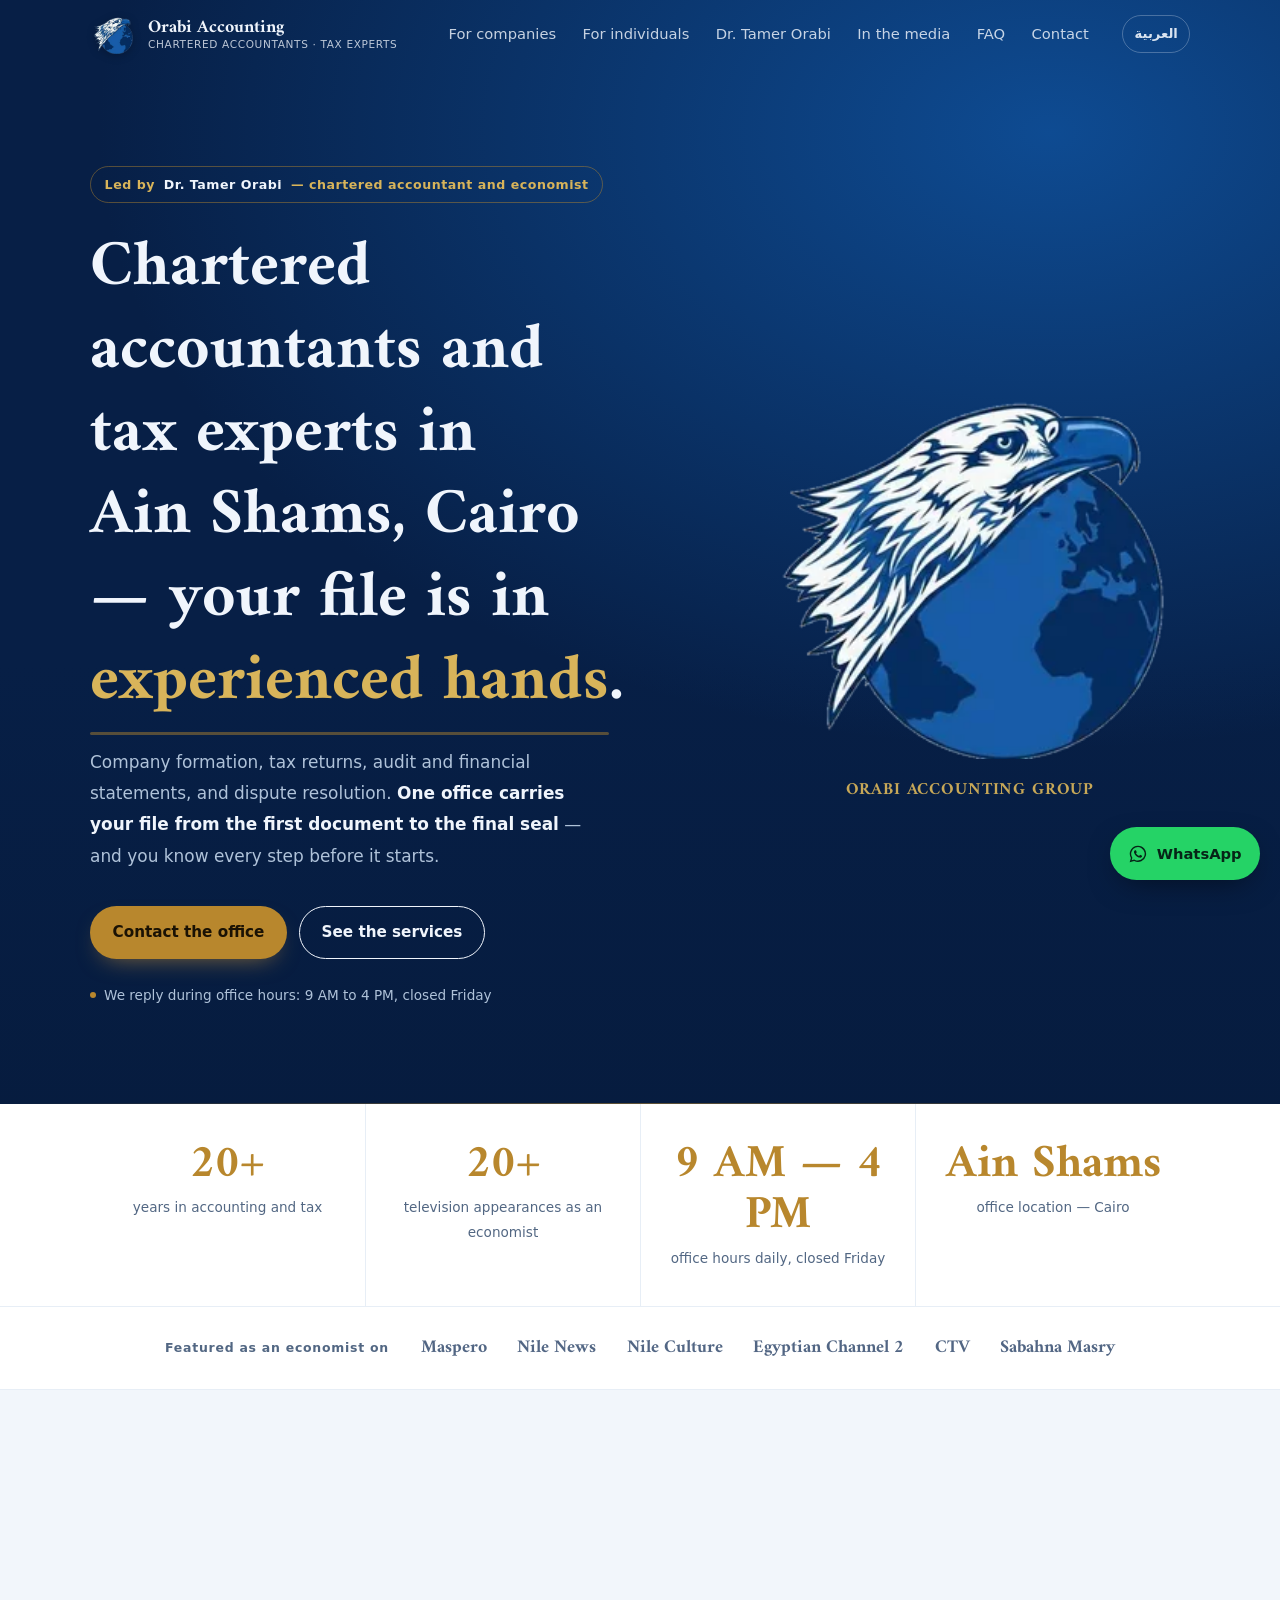
<file: en/index.html>
<!doctype html>
<html lang="en" dir="ltr">
<head>
<meta charset="utf-8">
<meta name="viewport" content="width=device-width, initial-scale=1">
<link rel="icon" href="/favicon.ico" type="image/x-icon">
<link rel="icon" href="/assets/media/favicon-48.png" type="image/png" sizes="48x48">
<link rel="icon" href="/assets/media/favicon-96.png" type="image/png" sizes="96x96">
<link rel="apple-touch-icon" href="/apple-touch-icon.png" sizes="180x180">
<link rel="manifest" href="/site.webmanifest">
<title>Dr. Tamer Orabi | Tamer Mahmoud Abdelhalim Orabi | Orabi Accounting Group</title>
<meta name="description" content="Orabi Accounting Group in Ain Shams, Cairo: company formation, tax returns, audit, financial statements, bookkeeping, and tax dispute resolution led by Dr. Tamer Orabi.">
<meta name="author" content="Mohamed Elsayed">
<meta name="google-site-verification" content="iTiBmMCSY20aipw2C19sZNPYdRCUEdfzv8Xd8Cf2YQs">
<meta name="robots" content="index,follow,max-image-preview:large,max-snippet:-1,max-video-preview:-1">
<meta name="theme-color" content="#071F46">
<link rel="canonical" href="https://orabi-group.com/en/">
<link rel="alternate" hreflang="ar-EG" href="https://orabi-group.com/">
<link rel="alternate" hreflang="en-EG" href="https://orabi-group.com/en/">
<link rel="alternate" hreflang="x-default" href="https://orabi-group.com/">
<meta property="og:type" content="website">
<meta property="og:locale" content="en_EG">
<meta property="og:locale:alternate" content="ar_EG">
<meta property="og:title" content="Orabi Accounting Group | Chartered Accountants in Cairo">
<meta property="og:description" content="Company formation, tax returns, audit, financial statements, bookkeeping, and tax dispute resolution in Ain Shams, Cairo.">
<meta property="og:url" content="https://orabi-group.com/en/">
<meta property="og:site_name" content="Orabi Accounting Group">
<meta property="og:image" content="https://orabi-group.com/assets/media/orabi-og.png">
<meta property="og:image:secure_url" content="https://orabi-group.com/assets/media/orabi-og.png">
<meta property="og:image:type" content="image/png">
<meta property="og:image:width" content="1200">
<meta property="og:image:height" content="630">
<meta property="og:image:alt" content="Orabi Accounting Group logo">
<meta name="twitter:card" content="summary_large_image">
<meta name="twitter:title" content="Orabi Accounting Group — Chartered Accountants &amp; Tax Experts">
<meta name="twitter:description" content="Your tax file belongs with a chartered accountant. Company formation, tax returns, audit, and dispute resolution in Cairo.">
<meta name="twitter:image" content="https://orabi-group.com/assets/media/orabi-og.png">
<meta name="twitter:image:alt" content="Orabi Accounting Group logo">
<link rel="preconnect" href="https://fonts.googleapis.com">
<link rel="preconnect" href="https://fonts.gstatic.com" crossorigin>
<link rel="preload" as="image" href="../assets/media/orabi-mark-256.webp" type="image/webp" media="(max-width: 600px)">
<link rel="preload" as="image" href="../assets/media/orabi-mark.webp" type="image/webp" media="(min-width: 601px)">
<link rel="preload" as="style" href="https://fonts.googleapis.com/css2?family=Amiri:wght@700&display=swap" onload="this.onload=null;this.rel='stylesheet'">
<noscript><link rel="stylesheet" href="https://fonts.googleapis.com/css2?family=Amiri:wght@700&display=swap"></noscript>
<link rel="sitemap" type="application/xml" href="/sitemap.xml">
<link rel="stylesheet" href="../assets/style.css?v=whatsapp-fix-20260824">
<script>document.documentElement.classList.add('js')</script>
<script type="application/ld+json">
{
  "@context": "https://schema.org",
  "@graph": [
    {
      "@type": ["AccountingService", "LocalBusiness"],
      "@id": "https://orabi-group.com/#business",
      "name": "Orabi Accounting Group",
      "alternateName": "مجموعة عرابي المحاسبية",
      "url": "https://orabi-group.com/en/",
      "description": "Chartered accountants, tax experts and advisors in Ain Shams, Cairo — company formation, tax returns, audit, financial statements, bookkeeping, and tax dispute resolution.",
      "image": "https://orabi-group.com/assets/media/orabi-og.png",
      "logo": {
        "@type": "ImageObject",
        "url": "https://orabi-group.com/assets/media/orabi-mark.png",
        "contentUrl": "https://orabi-group.com/assets/media/orabi-mark.png",
        "width": 512,
        "height": 512
      },
      "address": {
        "@type": "PostalAddress",
        "streetAddress": "6 Abdel Aziz Abdel Mawla St., off El-Eshreen St., East Ain Shams",
        "addressLocality": "Cairo",
        "addressRegion": "Cairo",
        "addressCountry": "EG"
      },
      "telephone": "+201118108784",
      "serviceType": [
        "Company formation and amendments",
        "Tax returns",
        "Audits and financial statements",
        "Bookkeeping and management reports",
        "Tax inspections and disputes",
        "Feasibility studies and financial advice"
      ],
      "areaServed": { "@type": "City", "name": "Cairo" },
      "openingHoursSpecification": [{
        "@type": "OpeningHoursSpecification",
        "dayOfWeek": ["Saturday", "Sunday", "Monday", "Tuesday", "Wednesday", "Thursday"],
        "opens": "09:00",
        "closes": "16:00"
      }],
      "founder": { "@id": "https://orabi-group.com/#founder" },
      "mainEntityOfPage": { "@id": "https://orabi-group.com/en/#webpage" }
    },
    {
      "@type": "Person",
      "@id": "https://orabi-group.com/#founder",
      "name": "Tamer Mahmoud Abdelhalim Orabi",
      "alternateName": ["Dr. Tamer Orabi", "Tamer Orabi", "د. تامر عرابي", "دكتور تامر محمود عبدالحليم عرابي"],
      "honorificPrefix": "Dr.",
      "givenName": "Tamer Mahmoud Abdelhalim",
      "familyName": "Orabi",
      "jobTitle": "Chartered Accountant and Economist",
      "description": "Tamer Mahmoud Abdelhalim Orabi, known publicly as Dr. Tamer Orabi, is a chartered accountant, economist and founder of Orabi Accounting Group.",
      "image": "https://orabi-group.com/assets/media/tamer-orabi.jpg",
      "url": "https://orabi-group.com/en/#about",
      "worksFor": { "@id": "https://orabi-group.com/#business" }
    },
    {
      "@type": "WebSite",
      "@id": "https://orabi-group.com/#website",
      "url": "https://orabi-group.com/en/",
      "name": "Orabi Accounting Group",
      "inLanguage": "en-EG",
      "publisher": { "@id": "https://orabi-group.com/#business" }
    },
    {
      "@type": "WebPage",
      "@id": "https://orabi-group.com/en/#webpage",
      "url": "https://orabi-group.com/en/",
      "name": "Orabi Accounting Group | Chartered Accountants in Ain Shams, Cairo",
      "isPartOf": { "@id": "https://orabi-group.com/#website" },
      "about": { "@id": "https://orabi-group.com/#business" },
      "primaryImageOfPage": { "@type": "ImageObject", "url": "https://orabi-group.com/assets/media/orabi-og.png" },
      "inLanguage": "en-EG"
    }
  ]
}
</script>
</head>
<body>

<header class="hdr">
  <div class="wrap hdr-in">
    <a class="brand" href="#top">
      <span class="brand-logo-shell"><picture><source media="(max-width: 600px)" srcset="../assets/media/orabi-mark-256.webp" type="image/webp"><source srcset="../assets/media/orabi-mark.webp" type="image/webp"><img class="brand-logo" src="../assets/media/orabi-mark.png" alt="Orabi Accounting Group" width="512" height="512" decoding="async"></picture></span>
      <span class="brand-txt">
        <span class="brand-name">Orabi Accounting</span>
        <span class="brand-sub">CHARTERED ACCOUNTANTS · TAX EXPERTS</span>
      </span>
    </a>

    <nav class="nav" id="site-nav" aria-label="Main navigation">
      <a href="#companies">For companies</a>
      <a href="#individuals">For individuals</a>
      <a href="#about">Dr. Tamer Orabi</a>
      <a href="#media">In the media</a>
      <a href="#faq">FAQ</a>
      <a href="#contact">Contact</a>
    </nav>

    <div class="hdr-act">
      <a class="lang" href="../" hreflang="ar" lang="ar">العربية</a>
      <button class="menu-btn" type="button" aria-expanded="false" aria-controls="site-nav" aria-label="Open navigation menu" title="Open navigation menu" data-label="Menu">
        <span class="menu-icon" aria-hidden="true"><span></span><span></span><span></span></span>
      </button>
    </div>
  </div>
</header>

<main id="top">

<!-- ============ HERO ============ -->
<section class="hero">
  <div class="wrap hero-grid">
    <div>
      <span class="hero-kicker">Led by <b>Dr. Tamer Orabi</b> — chartered accountant and economist</span>
      <h1 class="hero-title">Chartered accountants and tax experts in Ain Shams, Cairo — your file is in <em>experienced hands</em>.</h1>
      <p class="hero-sub">Company formation, tax returns, audit and financial statements, and dispute resolution. <b>One office carries your file from the first document to the final seal</b> — and you know every step before it starts.</p>
      <div class="hero-cta">
        <a class="btn btn-gold" href="#contact">Contact the office</a>
        <a class="btn btn-ghost" href="#companies">See the services</a>
      </div>
      <p class="hero-note">We reply during office hours: 9 AM to 4 PM, closed Friday</p>
    </div>

    <div class="hero-logo">
      <picture><source media="(max-width: 600px)" srcset="../assets/media/orabi-mark-256.webp" type="image/webp"><source srcset="../assets/media/orabi-mark.webp" type="image/webp"><img class="hero-logo-img" src="../assets/media/orabi-mark.png" alt="Orabi Accounting Group logo" width="512" height="512" loading="eager" fetchpriority="high" decoding="async"></picture>
      <span class="hero-logo-caption">ORABI ACCOUNTING GROUP</span>
    </div>
  </div>
</section>

<!-- ============ TRUST ============ -->
<section class="trust">
  <div class="wrap">
    <div class="trust-grid">
      <div class="trust-item"><span class="trust-n">20+</span><span class="trust-l">years in accounting and tax</span></div>
      <div class="trust-item"><span class="trust-n">20+</span><span class="trust-l">television appearances as an economist</span></div>
      <div class="trust-item"><span class="trust-n">9 AM — 4 PM</span><span class="trust-l">office hours daily, closed Friday</span></div>
      <div class="trust-item"><span class="trust-n">Ain Shams</span><span class="trust-l">office location — Cairo</span></div>
    </div>
  </div>
  <div class="channels">
    <div class="wrap channels-in">
      <span class="channels-lbl">Featured as an economist on</span>
      <ul>
        <li>Maspero</li>
        <li>Nile News</li>
        <li>Nile Culture</li>
        <li>Egyptian Channel 2</li>
        <li>CTV</li>
        <li>Sabahna Masry</li>
      </ul>
    </div>
  </div>
</section>

<!-- ============ PATHS ============ -->
<section class="section">
  <div class="wrap">
    <div class="reveal">
      <span class="eyebrow">WHERE TO START</span>
      <h2 class="h2">Pick your track, and see the paperwork you need right away</h2>
    </div>
    <div class="paths">
      <a class="path reveal" href="#companies">
        <h3>I run a company</h3>
        <p>You need formation, audit and financial statements, or help closing an open tax inspection or dispute.</p>
        <ul class="path-list">
          <li>Formation</li><li>Audit</li><li>Financial statements</li><li>Tax inspection</li><li>Disputes</li>
        </ul>
        <span class="path-go">Company services
          <svg width="16" height="16" viewBox="0 0 24 24" fill="none" stroke="currentColor" stroke-width="2" stroke-linecap="round" stroke-linejoin="round" aria-hidden="true"><path d="M5 12h14M12 5l7 7-7 7"/></svg>
        </span>
      </a>
      <a class="path reveal" href="#individuals">
        <h3>I am an individual or professional</h3>
        <p>You need an annual tax return, a certified income statement, or to register an activity that is still unregistered.</p>
        <ul class="path-list">
          <li>Annual return</li><li>Income certificate</li><li>Social housing</li><li>Registration</li>
        </ul>
        <span class="path-go">Individual services
          <svg width="16" height="16" viewBox="0 0 24 24" fill="none" stroke="currentColor" stroke-width="2" stroke-linecap="round" stroke-linejoin="round" aria-hidden="true"><path d="M5 12h14M12 5l7 7-7 7"/></svg>
        </span>
      </a>
    </div>
  </div>
</section>

<!-- ============ COMPANIES ============ -->
<section class="section" id="companies">
  <div class="wrap">
    <div class="reveal">
      <span class="eyebrow">COMPANIES AND ESTABLISHMENTS</span>
      <h2 class="h2">From the incorporation deed to a closed tax file</h2>
      <p class="lede">Every service lists exactly which documents it needs, so you arrive prepared instead of making a second trip.</p>
    </div>

    <div class="cards">

      <article class="card reveal">
        <span class="card-ico" aria-hidden="true"><svg width="20" height="20" viewBox="0 0 24 24" fill="none" stroke="currentColor" stroke-width="1.7" stroke-linecap="round" stroke-linejoin="round"><path d="M3 21h18M5 21V7l7-4 7 4v14M9 21v-5h6v5"/></svg></span>
        <h3>Company formation and amendment</h3>
        <p>Incorporating a new company or amending an existing one, with every official record you need to start operating.</p>
        <details class="docs">
          <summary>Documents and records</summary>
          <ul>
            <li>Incorporation deed</li>
            <li>Tax card</li>
            <li>Commercial register</li>
            <li>Social insurance file</li>
            <li>VAT registration certificate</li>
            <li>Import or export card when required</li>
          </ul>
        </details>
        <a class="card-link" href="services.html#company-formation">Service details →</a>
      </article>

      <article class="card reveal">
        <span class="card-ico" aria-hidden="true"><svg width="20" height="20" viewBox="0 0 24 24" fill="none" stroke="currentColor" stroke-width="1.7" stroke-linecap="round" stroke-linejoin="round"><path d="M14 2H6a2 2 0 0 0-2 2v16a2 2 0 0 0 2 2h12a2 2 0 0 0 2-2V8z"/><path d="M14 2v6h6M9 13h6M9 17h4"/></svg></span>
        <h3>Tax returns</h3>
        <p>Prepared and filed electronically, on time — before late-filing penalties start running.</p>
        <details class="docs">
          <summary>What we cover</summary>
          <ul>
            <li>Value added tax</li>
            <li>Income tax</li>
            <li>Payroll tax</li>
            <li>Withholding and advance payments</li>
          </ul>
        </details>
        <a class="card-link" href="services.html#tax-returns">Service details →</a>
      </article>

      <article class="card reveal">
        <span class="card-ico" aria-hidden="true"><svg width="20" height="20" viewBox="0 0 24 24" fill="none" stroke="currentColor" stroke-width="1.7" stroke-linecap="round" stroke-linejoin="round"><path d="M3 3v18h18"/><path d="M7 15l4-5 3 3 4-6"/></svg></span>
        <h3>Audit and financial statements</h3>
        <p>Statements that hold up in front of a bank, the tax authority, or a partner asking hard questions.</p>
        <details class="docs">
          <summary>What is included</summary>
          <ul>
            <li>Company audit</li>
            <li>Annual financial statements</li>
            <li>Internal accounts and periodic reporting</li>
          </ul>
        </details>
        <a class="card-link" href="services.html#accounting-audit">Service details →</a>
      </article>

      <article class="card reveal">
        <span class="card-ico" aria-hidden="true"><svg width="20" height="20" viewBox="0 0 24 24" fill="none" stroke="currentColor" stroke-width="1.7" stroke-linecap="round" stroke-linejoin="round"><path d="M12 3l8 4v5c0 4.4-3.4 8.2-8 9-4.6-.8-8-4.6-8-9V7z"/><path d="M9 12l2 2 4-4"/></svg></span>
        <h3>Tax inspection and disputes</h3>
        <p>We represent the business through inspection, answer the authority, and push toward a settlement instead of a file that stays open for years.</p>
        <details class="docs">
          <summary>What is included</summary>
          <ul>
            <li>Preparing books and records for inspection</li>
            <li>Responding to tax office findings</li>
            <li>Resolving all categories of tax dispute</li>
          </ul>
        </details>
        <a class="card-link" href="services.html#tax-disputes">Service details →</a>
      </article>

      <article class="card reveal">
        <span class="card-ico" aria-hidden="true"><svg width="20" height="20" viewBox="0 0 24 24" fill="none" stroke="currentColor" stroke-width="1.7" stroke-linecap="round" stroke-linejoin="round"><circle cx="12" cy="12" r="9"/><path d="M12 7v5l3 2"/></svg></span>
        <h3>Feasibility studies and advisory</h3>
        <p>Before the money moves: a feasibility study built on realistic numbers, from an accountant who reads this market daily.</p>
        <details class="docs">
          <summary>What is included</summary>
          <ul>
            <li>Economic feasibility studies</li>
            <li>Financial advisory and planning</li>
            <li>Tax impact assessment before you commit</li>
          </ul>
        </details>
        <a class="card-link" href="services.html#financial-consulting">Service details →</a>
      </article>

      <article class="card reveal">
        <span class="card-ico" aria-hidden="true"><svg width="20" height="20" viewBox="0 0 24 24" fill="none" stroke="currentColor" stroke-width="1.7" stroke-linecap="round" stroke-linejoin="round"><path d="M4 4h16v16H4z"/><path d="M4 10h16M10 10v10"/></svg></span>
        <h3>Bookkeeping</h3>
        <p>Books kept monthly, so the year is always ready — instead of being assembled in its final week.</p>
        <details class="docs">
          <summary>What is included</summary>
          <ul>
            <li>Books and journal entries</li>
            <li>Bank and supplier reconciliations</li>
            <li>Monthly management reports</li>
          </ul>
        </details>
        <a class="card-link" href="services.html#bookkeeping">Service details →</a>
      </article>

    </div>
  </div>
</section>

<!-- ============ INDIVIDUALS ============ -->
<section class="section ind" id="individuals">
  <div class="wrap">
    <div class="reveal">
      <span class="eyebrow">INDIVIDUALS AND PROFESSIONALS</span>
      <h2 class="h2">Your return and your income certificate, without the runaround</h2>
      <p class="lede">For doctors, engineers, pharmacists, lawyers, and owners of commercial and craft activities.</p>
    </div>

    <div class="cards">
      <article class="card reveal">
        <span class="card-ico" aria-hidden="true"><svg width="20" height="20" viewBox="0 0 24 24" fill="none" stroke="currentColor" stroke-width="1.7" stroke-linecap="round" stroke-linejoin="round"><rect x="3" y="4" width="18" height="17" rx="2"/><path d="M3 9h18M8 2v4M16 2v4"/></svg></span>
        <h3>Annual tax return</h3>
        <p>For anyone holding a tax card. We prepare and file it electronically on time — paper filing is not accepted at all.</p>
        <a class="card-link" href="services.html#tax-returns">Service details →</a>
      </article>

      <article class="card reveal">
        <span class="card-ico" aria-hidden="true"><svg width="20" height="20" viewBox="0 0 24 24" fill="none" stroke="currentColor" stroke-width="1.7" stroke-linecap="round" stroke-linejoin="round"><path d="M4 3h16v18H4z"/><path d="M8 8h8M8 12h8M8 16h4"/></svg></span>
        <h3>Certified income statements</h3>
        <p>Stamped and certified by the office, accepted by banks, government bodies, and social housing programmes.</p>
        <a class="card-link" href="services.html#income-certificates">Service details →</a>
      </article>

      <article class="card reveal">
        <span class="card-ico" aria-hidden="true"><svg width="20" height="20" viewBox="0 0 24 24" fill="none" stroke="currentColor" stroke-width="1.7" stroke-linecap="round" stroke-linejoin="round"><path d="M12 3l9 4.5v9L12 21l-9-4.5v-9z"/><path d="M12 12l9-4.5M12 12v9M12 12L3 7.5"/></svg></span>
        <h3>Registering an unregistered activity</h3>
        <p>The state keeps widening its survey of the informal economy. Registering by choice is cheaper and safer than being counted as evasion.</p>
        <a class="card-link" href="services.html#activity-registration">Service details →</a>
      </article>
    </div>

    <div class="ind-feature reveal">
      <div class="ind-feature-top">
        <div>
          <h3>Income statement for social housing applications</h3>
          <p class="sub">The request we receive most during application seasons. Here is the full document list — bring it in and the certificate is issued stamped and certified by the office.</p>
        </div>
        <span class="stamp">CERTIFIED AND STAMPED</span>
      </div>

      <ul class="doc-cols">
        <li>Copy of the <b>national ID</b> for the applicant and spouse</li>
        <li><b>Marriage certificate</b> and birth certificates of children</li>
        <li><b>Proof of income</b> — the figure stated must be net monthly income</li>
        <li>If married: the <b>spouse salary breakdown</b>, or a declaration that the spouse does not work</li>
        <li>A <b>recent utility bill</b> for the current residence: electricity, gas, or water</li>
        <li>Documents for <b>additional income sources</b>: second job, agricultural land, property, exceptional pension, shares, bonds, deposits, or savings accounts</li>
        <li>For professionals and commercial or craft activities: a <b>certificate from a chartered accountant</b> stating net annual or monthly income and the profession, plus the commercial register or tax card</li>
        <li>For widows and pensioners: a <b>certified pension printout</b> from social insurance — and for divorcees, the alimony document</li>
        <li><b>Family registration record</b> for married, divorced, or widowed applicants</li>
        <li><b>Social insurance printout</b></li>
      </ul>

      <div class="c-cta">
        <a class="btn btn-line" href="#contact">Office hours and address</a>
      </div>
    </div>

    <div class="deadline reveal">
      <div><dl><dt>Return deadline — natural person</dt><dd>31 March</dd></dl></div>
      <div><dl><dt>Return deadline — legal entity</dt><dd>30 April</dd></dl></div>
      <div class="warn"><dl><dt>Late filing up to 60 days</dt><dd>EGP 3,000 — 50,000</dd></dl></div>
      <div class="warn"><dl><dt>Late filing beyond 60 days</dt><dd>EGP 50,000 — 2,000,000</dd></dl></div>
    </div>
  </div>
</section>

<!-- ============ ABOUT ============ -->
<section class="section" id="about">
  <div class="wrap about-grid">
    <div class="portrait reveal">
      <img src="../assets/media/tamer-orabi.jpg" alt="Dr. Tamer Mahmoud Abdelhalim Orabi" width="350" height="350" loading="lazy" decoding="async">
      <span class="portrait-cap">Dr. Tamer Mahmoud Abdelhalim Orabi — also known as Dr. Tamer Orabi</span>
    </div>

    <div class="reveal">
      <span class="eyebrow">WHO HANDLES YOUR FILE</span>
      <h2 class="h2">Dr. Tamer Mahmoud Abdelhalim Orabi</h2>
      <p class="lede">Dr. Tamer Mahmoud Abdelhalim Orabi, known publicly as Dr. Tamer Orabi, has run Orabi Accounting Group from Ain Shams for more than twenty years. He is also an economist that Egyptian state channels invite on air to analyse tax policy, the digital economy, and national projects.</p>
      <p class="lede">The person the networks ask about the Egyptian economy is the same person who will sit with you and go through your books.</p>

      <ul class="creds">
        <li><b>Practice</b><span>Chartered accountant — tax expert — financial advisor</span></li>
        <li><b>Experience</b><span>More than 20 years in accounting, tax, and company formation</span></li>
        <li><b>Media</b><span>Recurring guest on Maspero, Nile News, Nile Culture, and CTV</span></li>
        <li><b>Focus</b><span>Taxation, the digital economy, national projects, the Suez Canal Economic Zone</span></li>
        <!-- Once verified, add:
        <li><b>Registration</b><span>Registered with the Accountants and Auditors Register, no. …</span></li>
        <li><b>Research</b><span>Economic researcher at the Institute of National Planning</span></li>
        -->
      </ul>
    </div>
  </div>
</section>

<!-- ============ MEDIA ============ -->
<section class="section media" id="media">
  <div class="wrap">
    <div class="reveal">
      <span class="eyebrow">MEDIA ARCHIVE</span>
      <h2 class="h2">Watch him work before you hand over your file</h2>
      <p class="lede">A curated archive of his media appearances. Each card opens the original YouTube or Facebook source.</p>
    </div>

    <div class="mgrid">
      <a class="mcard reveal" href="https://youtu.be/-fRDP-QooWY" target="_blank" rel="noopener"><div class="mcard-thumb"><img src="../assets/media/orabi-press-01.webp" alt="State efforts to attract more investment" loading="lazy" width="640" height="360"></div><div class="mcard-body"><div class="mcard-top"><span class="mcard-ch">Nile News</span><span class="mcard-dt">Jun 23, 2023</span></div><h3>State efforts to attract more investment</h3><span class="mcard-pg">Malafat</span><span class="mcard-play">Watch interview</span></div></a>
      <a class="mcard reveal" href="https://youtu.be/x2OBMYgeEC0" target="_blank" rel="noopener"><div class="mcard-thumb"><img src="../assets/media/orabi-press-02.webp" alt="International praise for Egypt's growth and investment efforts" loading="lazy" width="640" height="360"></div><div class="mcard-body"><div class="mcard-top"><span class="mcard-ch">Nile News</span><span class="mcard-dt">Apr 19, 2024</span></div><h3>International praise for Egypt's growth and investment efforts</h3><span class="mcard-pg">Malafat</span><span class="mcard-play">Watch interview</span></div></a>
      <a class="mcard reveal" href="https://youtu.be/VKuWjUkL62k" target="_blank" rel="noopener"><div class="mcard-thumb"><img src="../assets/media/orabi-press-03.webp" alt="Lower imports and a smaller trade deficit" loading="lazy" width="640" height="360"></div><div class="mcard-body"><div class="mcard-top"><span class="mcard-ch">Nile News</span><span class="mcard-dt">Feb 23, 2024</span></div><h3>Lower imports and a smaller trade deficit during 2023</h3><span class="mcard-pg">Malafat</span><span class="mcard-play">Watch interview</span></div></a>
      <a class="mcard reveal" href="https://youtu.be/yuCphXdZubc" target="_blank" rel="noopener"><div class="mcard-thumb"><img src="../assets/media/orabi-press-04.webp" alt="Egypt's investment appeal despite regional challenges" loading="lazy" width="640" height="360"></div><div class="mcard-body"><div class="mcard-top"><span class="mcard-ch">Nile News</span><span class="mcard-dt">Jan 5, 2024</span></div><h3>Egypt's investment appeal despite regional challenges</h3><span class="mcard-pg">Malafat</span><span class="mcard-play">Watch interview</span></div></a>
      <a class="mcard reveal" href="https://youtu.be/9lrf5eV15X4" target="_blank" rel="noopener"><div class="mcard-thumb"><img src="../assets/media/orabi-press-05.webp" alt="State efforts to attract more investment" loading="lazy" width="640" height="360"></div><div class="mcard-body"><div class="mcard-top"><span class="mcard-ch">Nile News</span><span class="mcard-dt">Nov 17, 2023</span></div><h3>State efforts to attract more investment</h3><span class="mcard-pg">Malafat</span><span class="mcard-play">Watch interview</span></div></a>
      <a class="mcard reveal" href="https://youtube.com/watch?v=q6t2pFr_MrY" target="_blank" rel="noopener"><div class="mcard-thumb"><img src="../assets/media/orabi-press-06.webp" alt="National projects and job creation" loading="lazy" width="640" height="360"></div><div class="mcard-body"><div class="mcard-top"><span class="mcard-ch">Nile News</span><span class="mcard-dt">Aug 11, 2023</span></div><h3>National projects: the key to creating jobs</h3><span class="mcard-pg">Malafat</span><span class="mcard-play">Watch interview</span></div></a>
      <a class="mcard reveal" href="https://www.facebook.com/100817069181882/posts/pfbid0kw6pAFCf39aRkavDKZnbzUn1sQdyRDxyUV9mq6Mo2K5oGbiHyy7eJoF4Wu2ZSJvxl/" target="_blank" rel="noopener"><div class="mcard-thumb"><img src="../assets/media/orabi-press-07.webp" alt="Media appearance on Facebook" loading="lazy" width="640" height="360"></div><div class="mcard-body"><div class="mcard-top"><span class="mcard-ch">Facebook</span><span class="mcard-dt">Media appearance</span></div><h3>Media appearance on an economic and development file</h3><span class="mcard-play">Watch video</span></div></a>
      <a class="mcard reveal" href="https://youtu.be/rK937YJOoII" target="_blank" rel="noopener"><div class="mcard-thumb"><img src="../assets/media/orabi-press-08.webp" alt="Economic and investment interview" loading="lazy" width="640" height="360"></div><div class="mcard-body"><div class="mcard-top"><span class="mcard-ch">YouTube</span><span class="mcard-dt">Media appearance</span></div><h3>Economic and investment interview</h3><span class="mcard-play">Watch interview</span></div></a>
      <a class="mcard reveal" href="https://youtu.be/4GiWdv9duXc" target="_blank" rel="noopener"><div class="mcard-thumb"><img src="../assets/media/orabi-press-09.webp" alt="Economic interview on YouTube" loading="lazy" width="640" height="360"></div><div class="mcard-body"><div class="mcard-top"><span class="mcard-ch">YouTube</span><span class="mcard-dt">Media appearance</span></div><h3>Economic and media interview</h3><span class="mcard-play">Watch interview</span></div></a>
      <a class="mcard reveal" href="https://youtu.be/t2hD6QPLDEQ" target="_blank" rel="noopener"><div class="mcard-thumb"><img src="../assets/media/orabi-press-10.webp" alt="New tax incentives and support for the national economy" loading="lazy" width="640" height="360"></div><div class="mcard-body"><div class="mcard-top"><span class="mcard-ch">Nile News</span><span class="mcard-dt">Sep 20, 2024</span></div><h3>New tax incentives and a new page for the national economy</h3><span class="mcard-pg">Malafat</span><span class="mcard-play">Watch interview</span></div></a>
      <a class="mcard reveal" href="https://youtu.be/XcMuh7ErPlk" target="_blank" rel="noopener"><div class="mcard-thumb"><img src="../assets/media/orabi-press-11.webp" alt="Attracting foreign investment to Egypt" loading="lazy" width="640" height="360"></div><div class="mcard-body"><div class="mcard-top"><span class="mcard-ch">Nile News</span><span class="mcard-dt">Jun 7, 2024</span></div><h3>Egypt targets 30 billion dollars in foreign investment</h3><span class="mcard-pg">Malafat</span><span class="mcard-play">Watch interview</span></div></a>
      <a class="mcard reveal" href="https://youtu.be/xVP_8d1eUUE" target="_blank" rel="noopener"><div class="mcard-thumb"><img src="../assets/media/orabi-press-12.webp" alt="Media interview on development and the economy" loading="lazy" width="640" height="360"></div><div class="mcard-body"><div class="mcard-top"><span class="mcard-ch">YouTube</span><span class="mcard-dt">Media appearance</span></div><h3>Media interview on development and the economy</h3><span class="mcard-play">Watch interview</span></div></a>
      <a class="mcard reveal" href="https://youtu.be/jMG2YpUxfgc" target="_blank" rel="noopener"><div class="mcard-thumb"><img src="../assets/media/orabi-press-13.webp" alt="The national development project Mashroak" loading="lazy" width="640" height="360"></div><div class="mcard-body"><div class="mcard-top"><span class="mcard-ch">Egyptian Channel 2</span><span class="mcard-dt">On Egypt's Land</span></div><h3>The national community, human and local development project: Mashroak</h3><span class="mcard-play">Watch interview</span></div></a>
      <a class="mcard reveal" href="https://youtu.be/0b8BwXatxt8" target="_blank" rel="noopener"><div class="mcard-thumb"><img src="../assets/media/orabi-press-14.webp" alt="Private sector participation in development projects" loading="lazy" width="640" height="360"></div><div class="mcard-body"><div class="mcard-top"><span class="mcard-ch">Egyptian Channel 2</span><span class="mcard-dt">On Egypt's Land</span></div><h3>Encouraging private-sector participation in development projects</h3><span class="mcard-play">Watch interview</span></div></a>
      <a class="mcard reveal" href="https://youtu.be/v7kjVYIM0t4" target="_blank" rel="noopener"><div class="mcard-thumb"><img src="../assets/media/orabi-press-15.webp" alt="Egypt's national industrial strategy" loading="lazy" width="640" height="360"></div><div class="mcard-body"><div class="mcard-top"><span class="mcard-ch">Egyptian Channel 2</span><span class="mcard-dt">On Egypt's Land</span></div><h3>Launching the national industrial strategy as a government priority</h3><span class="mcard-play">Watch interview</span></div></a>
      <a class="mcard reveal" href="https://www.facebook.com/share/v/112eiUayeVvFobvu/" target="_blank" rel="noopener"><div class="mcard-thumb"><img src="../assets/media/orabi-press-16.webp" alt="Media appearance on Facebook" loading="lazy" width="640" height="360"></div><div class="mcard-body"><div class="mcard-top"><span class="mcard-ch">Facebook</span><span class="mcard-dt">Media appearance</span></div><h3>Media appearance in a discussion on the economy and development</h3><span class="mcard-play">Watch video</span></div></a>
      <a class="mcard reveal" href="https://fb.watch/mTaPh_Nwoi/" target="_blank" rel="noopener"><div class="mcard-thumb"><img src="../assets/media/orabi-press-17.webp" alt="Media video on Facebook" loading="lazy" width="640" height="360"></div><div class="mcard-body"><div class="mcard-top"><span class="mcard-ch">Facebook</span><span class="mcard-dt">Media video</span></div><h3>Media video from the interview archive</h3><span class="mcard-play">Watch video</span></div></a>
      <a class="mcard reveal" href="https://youtu.be/m_lRPzTEZu0" target="_blank" rel="noopener"><div class="mcard-thumb"><img src="../assets/media/orabi-press-18.webp" alt="Small and medium enterprises and economic development" loading="lazy" width="640" height="360"></div><div class="mcard-body"><div class="mcard-top"><span class="mcard-ch">Egyptian Satellite Channel</span><span class="mcard-dt">Street Studio</span></div><h3>Small and medium enterprises and their role in economic development</h3><span class="mcard-play">Watch interview</span></div></a>
      <a class="mcard reveal" href="https://youtu.be/UXRhdT8LvVc" target="_blank" rel="noopener"><div class="mcard-thumb"><img src="../assets/media/orabi-press-03.webp" alt="The 2025 BRICS summit and developing economies" loading="lazy" width="640" height="360"></div><div class="mcard-body"><div class="mcard-top"><span class="mcard-ch">CTV Egypt</span><span class="mcard-dt">Jul 10, 2025</span></div><h3>Key outcomes of BRICS 2025 and a lifeline for developing economies</h3><span class="mcard-pg">Sabah El Nour</span><span class="mcard-play">Watch interview</span></div></a>
      <a class="mcard reveal" href="https://youtu.be/B4-T5US2hE0" target="_blank" rel="noopener"><div class="mcard-thumb"><img src="../assets/media/orabi-press-04.webp" alt="The Suez Canal Economic Zone" loading="lazy" width="640" height="360"></div><div class="mcard-body"><div class="mcard-top"><span class="mcard-ch">Egyptian Channel 2</span><span class="mcard-dt">On Egypt's Land</span></div><h3>The Suez Canal Economic Zone as an investment destination for global trade</h3><span class="mcard-play">Watch interview</span></div></a>
    </div>

    <p class="media-more reveal">This archive now includes 20 appearances from YouTube and Facebook. Each card opens the original source directly.</p>
  </div>
</section>

<!-- ============ FAQ ============ -->
<section class="section" id="faq">
  <div class="wrap">
    <div class="reveal">
      <span class="eyebrow">FREQUENTLY ASKED</span>
      <h2 class="h2">Direct answers, no detours</h2>
    </div>

    <div class="faq reveal">
      <details class="q">
        <summary>When is the tax return deadline?</summary>
        <p class="a">31 March for a natural person and 30 April for a legal entity, covering the previous financial year. Filing is electronic and mandatory — paper returns are not accepted under any circumstances.</p>
      </details>
      <details class="q">
        <summary>How high do late-filing penalties go?</summary>
        <p class="a">Up to 60 days late: EGP 3,000 to 50,000. More than 60 days late: EGP 50,000 to 2,000,000. Delay costs far more than the service itself.</p>
      </details>
      <details class="q">
        <summary>My activity is not registered for tax. What now?</summary>
        <p class="a">As the state widens its survey of the informal economy, the activity will be registered sooner or later. Registering by choice is simpler and cheaper, and it prevents the matter being treated as tax evasion. The procedure is straightforward and we handle it at the office.</p>
      </details>
      <details class="q">
        <summary>I need an income certificate for social housing. What do I bring?</summary>
        <p class="a">The full list is in the individuals section above. In short: national ID, marriage and birth certificates, proof of income, a recent utility bill, documents for any additional income, and a social insurance printout. The certificate is issued stamped and certified by the office.</p>
      </details>
      <details class="q">
        <summary>What does company formation actually require?</summary>
        <p class="a">The incorporation deed, tax card, commercial register, social insurance file, and VAT registration certificate. If your activity involves import or export, we obtain that card as well.</p>
      </details>
      <details class="q">
        <summary>Do you work with clients outside Cairo?</summary>
        <p class="a">Yes. Most tax procedures are now electronic, so communication and follow-up run over WhatsApp and email. Visits to the office are limited to steps that genuinely require a signature or original documents.</p>
      </details>
    </div>
  </div>
</section>

<!-- ============ CONTACT ============ -->
<section class="section contact" id="contact">
  <div class="wrap">
    <div class="reveal">
      <span class="eyebrow">CONTACT</span>
      <h2 class="h2">Send your question now, or visit the office</h2>
      <p class="lede">WhatsApp is the fastest route. Tell us which service you need and we will send back the exact paperwork required.</p>
    </div>

    <div class="c-grid">
      <div class="c-card reveal">
        <h3>Ain Shams office</h3>
        <div class="c-row">
          <svg width="18" height="18" viewBox="0 0 24 24" fill="none" stroke="currentColor" stroke-width="1.8" stroke-linecap="round" stroke-linejoin="round" aria-hidden="true"><path d="M20 10c0 6-8 12-8 12s-8-6-8-12a8 8 0 0 1 16 0z"/><circle cx="12" cy="10" r="3"/></svg>
          <span><span class="c-k">Address</span><span class="c-v">6 Abdel Aziz Abdel Mawla St., off El-Eshreen St. — behind Dream Mobile Shop, East Ain Shams, Cairo</span></span>
        </div>
        <div class="c-row">
          <svg width="18" height="18" viewBox="0 0 24 24" fill="none" stroke="currentColor" stroke-width="1.8" stroke-linecap="round" stroke-linejoin="round" aria-hidden="true"><circle cx="12" cy="12" r="9"/><path d="M12 7v5l3 2"/></svg>
          <span><span class="c-k">Office hours</span><span class="c-v">Daily 9:00 to 16:00 — closed Friday</span></span>
        </div>
        <div class="c-row">
          <svg width="18" height="18" viewBox="0 0 24 24" fill="none" stroke="currentColor" stroke-width="1.8" stroke-linecap="round" stroke-linejoin="round" aria-hidden="true"><path d="M22 16.9v3a2 2 0 0 1-2.2 2 19.8 19.8 0 0 1-8.6-3.1 19.5 19.5 0 0 1-6-6A19.8 19.8 0 0 1 2.1 4.2 2 2 0 0 1 4.1 2h3a2 2 0 0 1 2 1.7c.1 1 .4 1.9.7 2.8a2 2 0 0 1-.5 2.1L8.1 9.9a16 16 0 0 0 6 6l1.3-1.2a2 2 0 0 1 2.1-.5c.9.3 1.8.6 2.8.7a2 2 0 0 1 1.7 2z"/></svg>
          <span><span class="c-k">Landline</span><a class="c-v" href="tel:+20221915365">+20 2 2191 5365</a></span>
        </div>
        <div class="c-row">
          <svg width="18" height="18" viewBox="0 0 24 24" fill="none" stroke="currentColor" stroke-width="1.8" stroke-linecap="round" stroke-linejoin="round" aria-hidden="true"><rect x="6" y="2" width="12" height="20" rx="2"/><path d="M11 18h2"/></svg>
          <span><span class="c-k">Mobile</span><a class="c-v" href="tel:+201118108784">+20 111 810 8784</a></span>
        </div>
      </div>

      <div class="c-card reveal">
        <h3>Start here</h3>
        <p class="lede" style="margin-block-start:.4rem">Choose the service you need and review its details.</p>
        <div class="c-cta" style="flex-direction:column;align-items:stretch">
          <a class="btn btn-brand" href="#companies">Company services</a>
          <a class="btn btn-line" href="#individuals">Individual services</a>
        </div>
      </div>
    </div>
  </div>
</section>

</main>

<footer class="ftr">
  <div class="wrap">
    <div class="ftr-in">
      <span>Orabi Accounting Group — chartered accountants · tax experts · advisors</span>
      <span>Ain Shams, Cairo · Mobile: <a href="tel:+201118108784">+20 111 810 8784</a></span>
    </div>
    <p class="ftr-note">Deadlines and penalty figures shown here are for general guidance and may change with the governing laws and decrees. For advice on your specific case, contact the office.</p>
    <div class="ftr-meta">
      <span>© <span data-year>2026</span> Orabi Accounting Group — All rights reserved</span>
      <span class="sep" aria-hidden="true">·</span>
      <a href="privacy.html">Privacy policy</a>
      <span class="sep" aria-hidden="true">·</span>
      <span>Designed and developed by <a href="https://eng-mohamed-elsayedahmed.github.io/portfolio/" target="_blank" rel="noopener noreferrer">Mohamed Elsayed</a></span>
    </div>
  </div>
</footer>

<a class="fab wa-fab" href="https://wa.me/201200606000?text=Hello, I would like to ask about your services" aria-label="Contact us on WhatsApp">
  <svg class="wa-icon" viewBox="0 0 24 24" fill="currentColor" aria-hidden="true"><path d="M12 2a9.8 9.8 0 0 0-8.47 14.74L2 22l5.42-1.5A9.8 9.8 0 1 0 12 2Zm0 17.9a8.08 8.08 0 0 1-4.1-1.12l-.3-.18-3.22.9.86-3.13-.2-.32A8.08 8.08 0 1 1 12 19.9Zm4.42-6.05c-.24-.12-1.4-.69-1.62-.77-.22-.08-.38-.12-.54.12-.16.24-.62.77-.76.93-.14.16-.28.18-.52.06-.24-.12-1.02-.38-1.94-1.2-.72-.64-1.2-1.43-1.34-1.67-.14-.24-.02-.37.1-.49.1-.1.24-.27.36-.41.12-.14.16-.24.24-.4.08-.16.04-.3-.02-.42-.06-.12-.54-1.3-.74-1.78-.2-.47-.4-.4-.54-.41h-.46c-.16 0-.42.06-.64.3-.22.24-.84.82-.84 2s.86 2.32.98 2.48c.12.16 1.69 2.58 4.1 3.62.57.25 1.02.4 1.37.51.58.18 1.1.16 1.51.1.46-.07 1.4-.57 1.6-1.12.2-.55.2-1.02.14-1.12-.06-.1-.22-.16-.46-.28Z"/></svg>
  <span class="fab-txt">WhatsApp</span>
</a>

<a class="back-to-top" href="#top" aria-label="Back to top" title="Back to top" hidden><svg viewBox="0 0 24 24" fill="none" stroke="currentColor" stroke-width="2" stroke-linecap="round" stroke-linejoin="round" aria-hidden="true"><path d="M12 19V5M5 12l7-7 7 7"/></svg></a>
<script src="../assets/app.js?v=whatsapp-fix-20260824"></script>
</body>
</html>
</file>
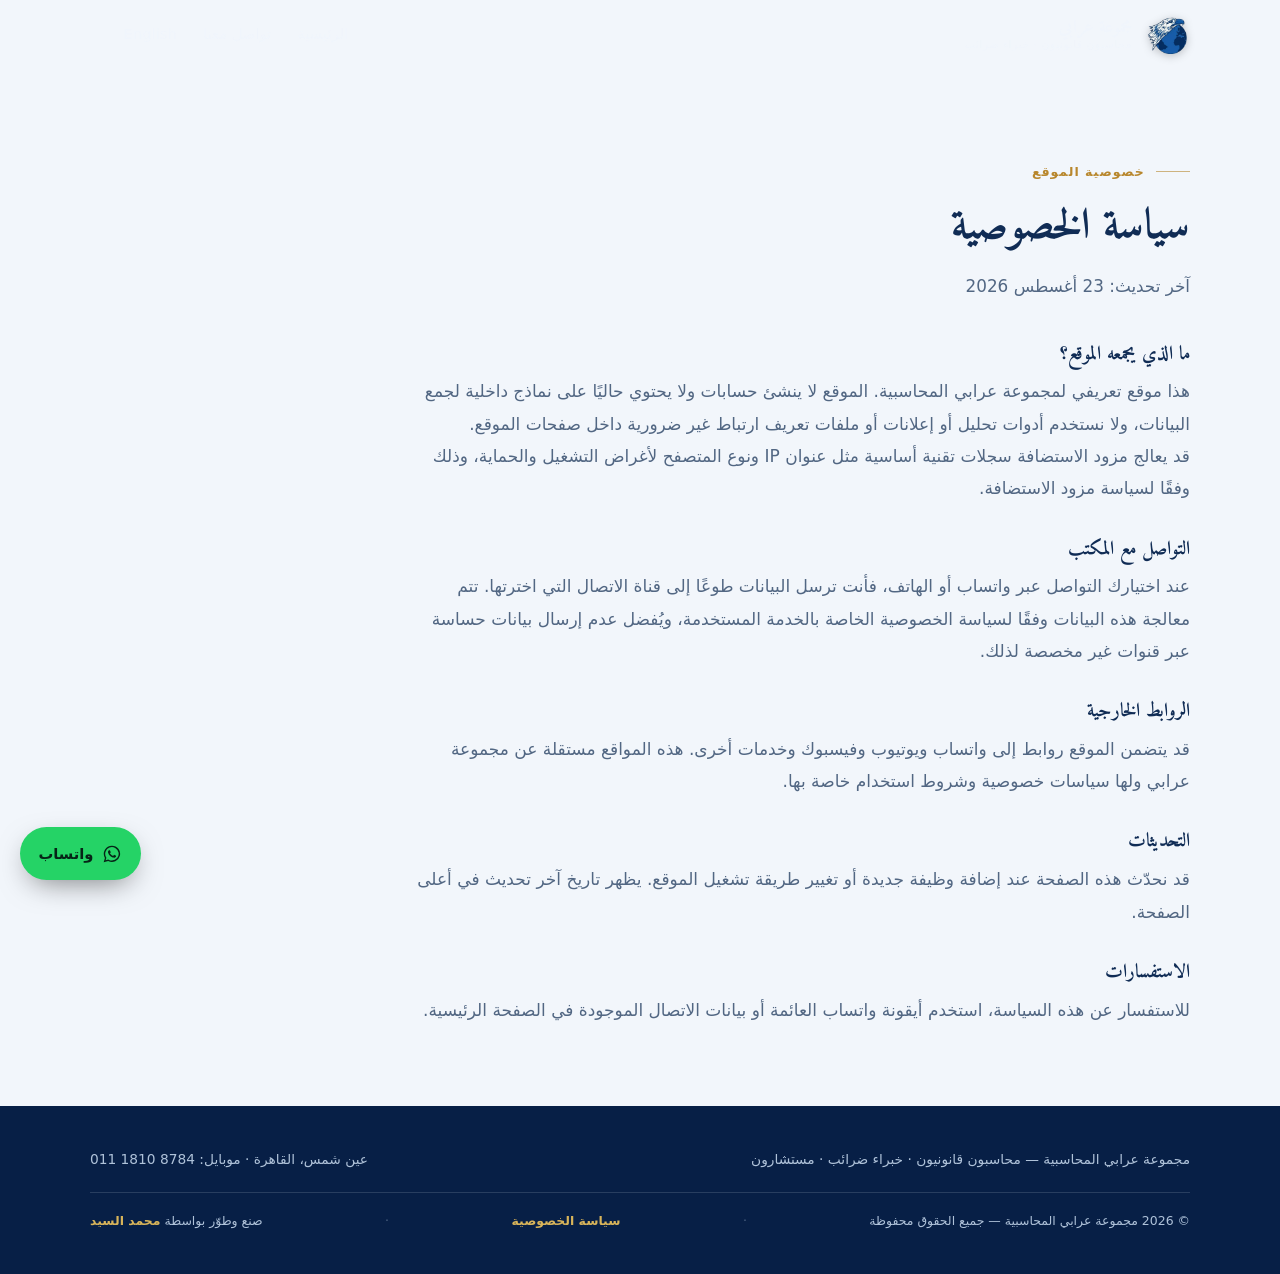
<file: privacy.html>
<!doctype html>
<html lang="ar" dir="rtl">
<head>
<meta charset="utf-8">
<meta name="viewport" content="width=device-width, initial-scale=1">
<link rel="icon" href="/favicon.ico" type="image/x-icon">
<link rel="icon" href="/assets/media/favicon-48.png" type="image/png" sizes="48x48">
<link rel="icon" href="/assets/media/favicon-96.png" type="image/png" sizes="96x96">
<link rel="apple-touch-icon" href="/apple-touch-icon.png" sizes="180x180">
<link rel="manifest" href="/site.webmanifest">
<title>سياسة الخصوصية — مجموعة عرابي المحاسبية</title>
<meta name="description" content="سياسة الخصوصية لموقع مجموعة عرابي المحاسبية.">
<meta name="author" content="Mohamed Elsayed">
<meta name="robots" content="index,follow,max-image-preview:large,max-snippet:-1,max-video-preview:-1">
<link rel="canonical" href="https://orabi-group.com/privacy.html">
<link rel="alternate" hreflang="ar-EG" href="https://orabi-group.com/privacy.html">
<link rel="alternate" hreflang="en-EG" href="https://orabi-group.com/en/privacy.html">
<link rel="alternate" hreflang="x-default" href="https://orabi-group.com/privacy.html">
<meta property="og:type" content="website">
<meta property="og:locale" content="ar_EG">
<meta property="og:title" content="سياسة الخصوصية — مجموعة عرابي المحاسبية">
<meta property="og:description" content="سياسة الخصوصية لموقع مجموعة عرابي المحاسبية.">
<meta property="og:url" content="https://orabi-group.com/privacy.html">
<meta property="og:site_name" content="مجموعة عرابي المحاسبية">
<meta property="og:image" content="https://orabi-group.com/assets/media/orabi-og.png">
<meta property="og:image:secure_url" content="https://orabi-group.com/assets/media/orabi-og.png">
<meta property="og:image:type" content="image/png">
<meta property="og:image:width" content="1200">
<meta property="og:image:height" content="630">
<meta property="og:image:alt" content="شعار مجموعة عرابي المحاسبية">
<meta name="twitter:card" content="summary_large_image">
<meta name="twitter:title" content="سياسة الخصوصية — مجموعة عرابي المحاسبية">
<meta name="twitter:description" content="سياسة الخصوصية لموقع مجموعة عرابي المحاسبية.">
<meta name="twitter:image" content="https://orabi-group.com/assets/media/orabi-og.png">
<link rel="preconnect" href="https://fonts.googleapis.com">
<link rel="preconnect" href="https://fonts.gstatic.com" crossorigin>
<link rel="preload" as="image" href="assets/media/orabi-mark-256.webp" type="image/webp">
<link rel="preload" as="style" href="https://fonts.googleapis.com/css2?family=Amiri:wght@700&display=swap" onload="this.onload=null;this.rel='stylesheet'">
<noscript><link rel="stylesheet" href="https://fonts.googleapis.com/css2?family=Amiri:wght@700&display=swap"></noscript>
<link rel="sitemap" type="application/xml" href="/sitemap.xml">
<link rel="stylesheet" href="assets/style.css?v=whatsapp-fix-20260824">
<script>document.documentElement.classList.add('js')</script>
</head>
<body>
<header class="hdr is-stuck">
  <div class="wrap hdr-in">
    <a class="brand" href="index.html" aria-label="العودة إلى الصفحة الرئيسية">
      <span class="brand-logo-shell"><picture><source srcset="assets/media/orabi-mark-256.webp" type="image/webp"><img class="brand-logo" src="assets/media/orabi-mark.png" alt="" width="512" height="512" decoding="async"></picture></span>
      <span class="brand-txt"><span class="brand-name">مجموعة عرابي</span><span class="brand-sub">محاسبون قانونيون · خبراء ضرائب</span></span>
    </a>
    <nav class="nav" id="site-nav" aria-label="التنقل"><a href="index.html">الرئيسية</a><a href="index.html#contact">تواصل معنا</a><a href="en/privacy.html" lang="en" dir="ltr">English</a></nav>
    <div class="hdr-act"><button class="menu-btn" type="button" aria-expanded="false" aria-controls="site-nav" aria-label="فتح قائمة التنقل" title="فتح قائمة التنقل" data-label="القائمة"><span class="menu-icon" aria-hidden="true"><span></span><span></span><span></span></span></button></div>
  </div>
</header>

<main class="policy" id="top">
  <div class="wrap">
    <div class="policy-head">
      <span class="eyebrow">خصوصية الموقع</span>
      <h1 class="h2">سياسة الخصوصية</h1>
      <p class="lede">آخر تحديث: 23 أغسطس 2026</p>
    </div>
    <article class="policy-body">
      <h2>ما الذي يجمعه الموقع؟</h2>
      <p>هذا موقع تعريفي لمجموعة عرابي المحاسبية. الموقع لا ينشئ حسابات ولا يحتوي حاليًا على نماذج داخلية لجمع البيانات، ولا نستخدم أدوات تحليل أو إعلانات أو ملفات تعريف ارتباط غير ضرورية داخل صفحات الموقع.</p>
      <p>قد يعالج مزود الاستضافة سجلات تقنية أساسية مثل عنوان IP ونوع المتصفح لأغراض التشغيل والحماية، وذلك وفقًا لسياسة مزود الاستضافة.</p>

      <h2>التواصل مع المكتب</h2>
      <p>عند اختيارك التواصل عبر واتساب أو الهاتف، فأنت ترسل البيانات طوعًا إلى قناة الاتصال التي اخترتها. تتم معالجة هذه البيانات وفقًا لسياسة الخصوصية الخاصة بالخدمة المستخدمة، ويُفضل عدم إرسال بيانات حساسة عبر قنوات غير مخصصة لذلك.</p>

      <h2>الروابط الخارجية</h2>
      <p>قد يتضمن الموقع روابط إلى واتساب ويوتيوب وفيسبوك وخدمات أخرى. هذه المواقع مستقلة عن مجموعة عرابي ولها سياسات خصوصية وشروط استخدام خاصة بها.</p>

      <h2>التحديثات</h2>
      <p>قد نحدّث هذه الصفحة عند إضافة وظيفة جديدة أو تغيير طريقة تشغيل الموقع. يظهر تاريخ آخر تحديث في أعلى الصفحة.</p>

      <h2>الاستفسارات</h2>
      <p>للاستفسار عن هذه السياسة، استخدم أيقونة واتساب العائمة أو بيانات الاتصال الموجودة في الصفحة الرئيسية.</p>
    </article>
  </div>
</main>

<footer class="ftr">
  <div class="wrap">
    <div class="ftr-in">
      <span>مجموعة عرابي المحاسبية — محاسبون قانونيون · خبراء ضرائب · مستشارون</span>
      <span>عين شمس، القاهرة · موبايل: <a href="tel:+201118108784" dir="ltr">011 1810 8784</a></span>
    </div>
    <div class="ftr-meta">
      <span>© <span data-year>2026</span> مجموعة عرابي المحاسبية — جميع الحقوق محفوظة</span>
      <span class="sep" aria-hidden="true">·</span>
      <a href="privacy.html">سياسة الخصوصية</a>
      <span class="sep" aria-hidden="true">·</span>
      <span>صنع وطوّر بواسطة <a href="https://eng-mohamed-elsayedahmed.github.io/portfolio/" target="_blank" rel="noopener noreferrer">محمد السيد</a></span>
    </div>
  </div>
</footer>

<a class="fab wa-fab" href="https://wa.me/201200606000?text=مساء الخير، حابب أستفسر عن خدمات المكتب" aria-label="تواصل معنا على واتساب">
  <svg class="wa-icon" viewBox="0 0 24 24" fill="currentColor" aria-hidden="true"><path d="M12 2a9.8 9.8 0 0 0-8.47 14.74L2 22l5.42-1.5A9.8 9.8 0 1 0 12 2Zm0 17.9a8.08 8.08 0 0 1-4.1-1.12l-.3-.18-3.22.9.86-3.13-.2-.32A8.08 8.08 0 1 1 12 19.9Zm4.42-6.05c-.24-.12-1.4-.69-1.62-.77-.22-.08-.38-.12-.54.12-.16.24-.62.77-.76.93-.14.16-.28.18-.52.06-.24-.12-1.02-.38-1.94-1.2-.72-.64-1.2-1.43-1.34-1.67-.14-.24-.02-.37.1-.49.1-.1.24-.27.36-.41.12-.14.16-.24.24-.4.08-.16.04-.3-.02-.42-.06-.12-.54-1.3-.74-1.78-.2-.47-.4-.4-.54-.41h-.46c-.16 0-.42.06-.64.3-.22.24-.84.82-.84 2s.86 2.32.98 2.48c.12.16 1.69 2.58 4.1 3.62.57.25 1.02.4 1.37.51.58.18 1.1.16 1.51.1.46-.07 1.4-.57 1.6-1.12.2-.55.2-1.02.14-1.12-.06-.1-.22-.16-.46-.28Z"/></svg>
  <span class="fab-txt">واتساب</span>
</a>
<a class="back-to-top" href="#top" aria-label="العودة إلى أعلى الصفحة" title="العودة إلى أعلى الصفحة" hidden><svg viewBox="0 0 24 24" fill="none" stroke="currentColor" stroke-width="2" stroke-linecap="round" stroke-linejoin="round" aria-hidden="true"><path d="M12 19V5M5 12l7-7 7 7"/></svg></a>
<script src="assets/app.js?v=whatsapp-fix-20260824"></script>
</body>
</html>
</file>
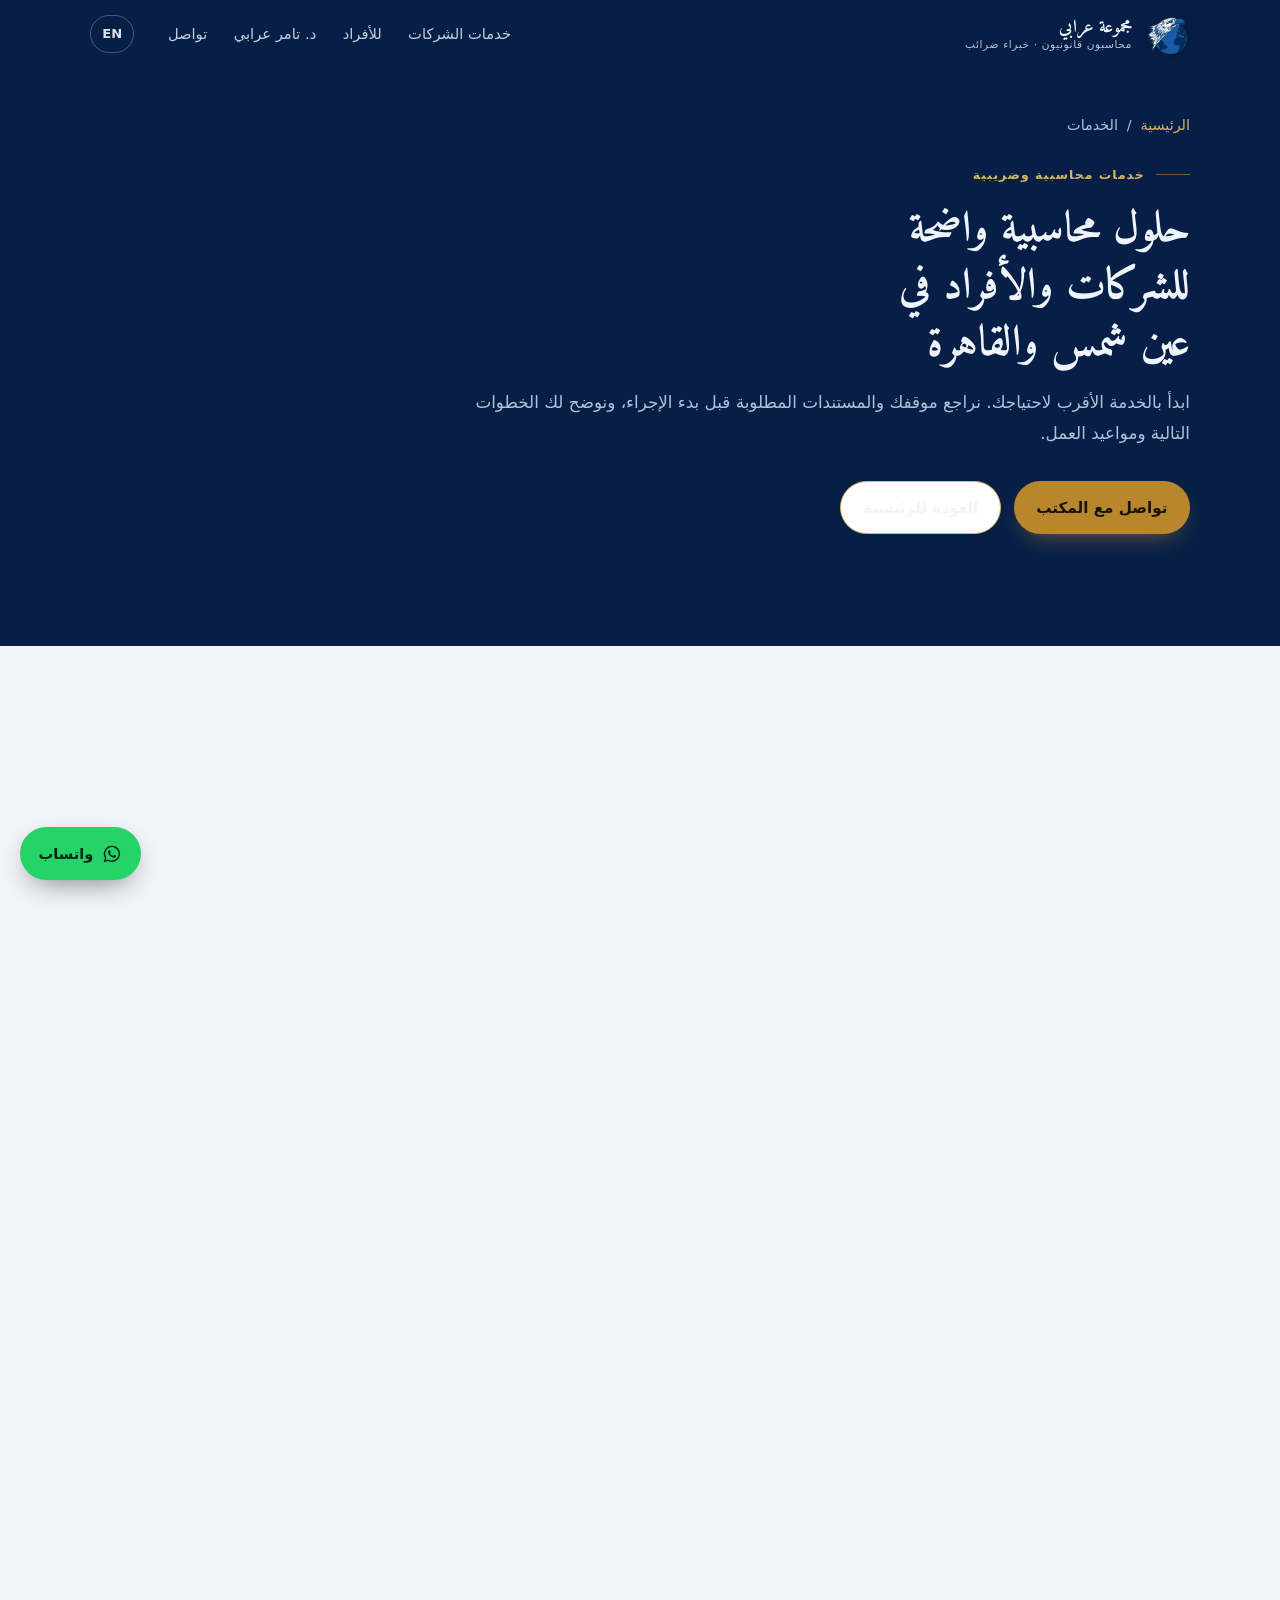
<file: services.html>
<!doctype html>
<html lang="ar" dir="rtl">
<head>
<meta charset="utf-8">
<meta name="viewport" content="width=device-width, initial-scale=1">
<link rel="icon" href="/favicon.ico" type="image/x-icon">
<link rel="icon" href="/assets/media/favicon-48.png" type="image/png" sizes="48x48">
<link rel="icon" href="/assets/media/favicon-96.png" type="image/png" sizes="96x96">
<link rel="apple-touch-icon" href="/apple-touch-icon.png" sizes="180x180">
<link rel="manifest" href="/site.webmanifest">
<title>خدمات المحاسبة والضرائب في عين شمس | مجموعة عرابي</title>
<meta name="description" content="تفاصيل خدمات مجموعة عرابي المحاسبية في عين شمس والقاهرة: تأسيس الشركات، الإقرارات الضريبية، المراجعة، مسك الحسابات، المنازعات والاستشارات المالية.">
<meta name="author" content="Mohamed Elsayed">
<meta name="robots" content="index,follow,max-image-preview:large,max-snippet:-1,max-video-preview:-1">
<meta name="theme-color" content="#071F46">
<link rel="canonical" href="https://orabi-group.com/services.html">
<link rel="alternate" hreflang="ar-EG" href="https://orabi-group.com/services.html">
<link rel="alternate" hreflang="en-EG" href="https://orabi-group.com/en/services.html">
<link rel="alternate" hreflang="x-default" href="https://orabi-group.com/services.html">
<meta property="og:type" content="website">
<meta property="og:locale" content="ar_EG">
<meta property="og:locale:alternate" content="en_EG">
<meta property="og:title" content="خدمات المحاسبة والضرائب | مجموعة عرابي المحاسبية">
<meta property="og:description" content="تعرّف على خدمات تأسيس الشركات، الإقرارات الضريبية، المراجعة، مسك الحسابات والمنازعات في عين شمس والقاهرة.">
<meta property="og:url" content="https://orabi-group.com/services.html">
<meta property="og:site_name" content="مجموعة عرابي المحاسبية">
<meta property="og:image" content="https://orabi-group.com/assets/media/orabi-og.png">
<meta property="og:image:secure_url" content="https://orabi-group.com/assets/media/orabi-og.png">
<meta property="og:image:width" content="1200">
<meta property="og:image:height" content="630">
<meta property="og:image:alt" content="شعار مجموعة عرابي المحاسبية">
<meta name="twitter:card" content="summary_large_image">
<meta name="twitter:title" content="خدمات المحاسبة والضرائب | مجموعة عرابي المحاسبية">
<meta name="twitter:description" content="خدمات محاسبية وضريبية للشركات والأفراد في عين شمس والقاهرة.">
<meta name="twitter:image" content="https://orabi-group.com/assets/media/orabi-og.png">
<link rel="preconnect" href="https://fonts.googleapis.com">
<link rel="preconnect" href="https://fonts.gstatic.com" crossorigin>
<link rel="preload" as="image" href="assets/media/orabi-mark-256.webp" type="image/webp">
<link rel="preload" as="style" href="https://fonts.googleapis.com/css2?family=Amiri:wght@700&display=swap" onload="this.onload=null;this.rel='stylesheet'">
<noscript><link rel="stylesheet" href="https://fonts.googleapis.com/css2?family=Amiri:wght@700&display=swap"></noscript>
<link rel="sitemap" type="application/xml" href="/sitemap.xml">
<link rel="stylesheet" href="assets/style.css?v=whatsapp-fix-20260824">
<script>document.documentElement.classList.add('js')</script>
<script type="application/ld+json">
{
  "@context": "https://schema.org",
  "@graph": [
    {
      "@type": "WebPage",
      "@id": "https://orabi-group.com/services.html#webpage",
      "url": "https://orabi-group.com/services.html",
      "name": "خدمات المحاسبة والضرائب | مجموعة عرابي المحاسبية",
      "description": "خدمات محاسبية وضريبية للشركات والأفراد في عين شمس والقاهرة.",
      "inLanguage": "ar-EG",
      "isPartOf": { "@id": "https://orabi-group.com/#website" },
      "about": { "@id": "https://orabi-group.com/#business" },
      "mainEntity": { "@id": "https://orabi-group.com/services.html#service-list" }
    },
    {
      "@type": "ItemList",
      "@id": "https://orabi-group.com/services.html#service-list",
      "name": "خدمات مجموعة عرابي المحاسبية",
      "itemListElement": [
        { "@type": "ListItem", "position": 1, "name": "تأسيس وتعديل الشركات", "url": "https://orabi-group.com/services.html#company-formation" },
        { "@type": "ListItem", "position": 2, "name": "الإقرارات الضريبية", "url": "https://orabi-group.com/services.html#tax-returns" },
        { "@type": "ListItem", "position": 3, "name": "المراجعة وإعداد الميزانيات", "url": "https://orabi-group.com/services.html#accounting-audit" },
        { "@type": "ListItem", "position": 4, "name": "الفحص الضريبي وحل المنازعات", "url": "https://orabi-group.com/services.html#tax-disputes" },
        { "@type": "ListItem", "position": 5, "name": "دراسات الجدوى والاستشارات المالية", "url": "https://orabi-group.com/services.html#financial-consulting" },
        { "@type": "ListItem", "position": 6, "name": "مسك الحسابات الداخلية", "url": "https://orabi-group.com/services.html#bookkeeping" },
        { "@type": "ListItem", "position": 7, "name": "شهادات الدخل المعتمدة", "url": "https://orabi-group.com/services.html#income-certificates" },
        { "@type": "ListItem", "position": 8, "name": "تسجيل نشاط غير مسجل", "url": "https://orabi-group.com/services.html#activity-registration" }
      ]
    },
    {
      "@type": "BreadcrumbList",
      "itemListElement": [
        { "@type": "ListItem", "position": 1, "name": "الرئيسية", "item": "https://orabi-group.com/" },
        { "@type": "ListItem", "position": 2, "name": "الخدمات", "item": "https://orabi-group.com/services.html" }
      ]
    }
  ]
}
</script>
</head>
<body>
<header class="hdr">
  <div class="wrap hdr-in">
    <a class="brand" href="index.html#top">
      <span class="brand-logo-shell"><picture><source media="(max-width: 600px)" srcset="assets/media/orabi-mark-256.webp" type="image/webp"><source srcset="assets/media/orabi-mark.webp" type="image/webp"><img class="brand-logo" src="assets/media/orabi-mark.png" alt="مجموعة عرابي المحاسبية" width="512" height="512" decoding="async"></picture></span>
      <span class="brand-txt"><span class="brand-name">مجموعة عرابي</span><span class="brand-sub">محاسبون قانونيون · خبراء ضرائب</span></span>
    </a>
    <nav class="nav" id="site-nav" aria-label="التنقل الرئيسي">
      <a href="index.html#companies">خدمات الشركات</a><a href="index.html#individuals">للأفراد</a><a href="index.html#about">د. تامر عرابي</a><a href="index.html#contact">تواصل</a>
    </nav>
    <div class="hdr-act"><a class="lang" href="en/services.html" hreflang="en" lang="en">EN</a><button class="menu-btn" type="button" aria-expanded="false" aria-controls="site-nav" aria-label="فتح قائمة التنقل" title="فتح قائمة التنقل" data-label="القائمة"><span class="menu-icon" aria-hidden="true"><span></span><span></span><span></span></span></button></div>
  </div>
</header>

<main id="top">
  <section class="service-hero">
    <div class="wrap">
      <nav class="breadcrumbs" aria-label="مسار الصفحة"><a href="index.html">الرئيسية</a><span aria-hidden="true">/</span><span aria-current="page">الخدمات</span></nav>
      <span class="eyebrow">خدمات محاسبية وضريبية</span>
      <h1 class="h2">حلول محاسبية واضحة للشركات والأفراد في عين شمس والقاهرة</h1>
      <p class="lede">ابدأ بالخدمة الأقرب لاحتياجك. نراجع موقفك والمستندات المطلوبة قبل بدء الإجراء، ونوضح لك الخطوات التالية ومواعيد العمل.</p>
      <div class="service-cta"><a class="btn btn-gold" href="index.html#contact">تواصل مع المكتب</a><a class="btn btn-line" href="index.html#top">العودة للرئيسية</a></div>
    </div>
  </section>

  <section class="section">
    <div class="wrap">
      <div class="service-intro"><span class="eyebrow">للشركات والمنشآت</span><h2 class="h2">خدمات تأسيس وإدارة الملف المالي والضريبي</h2><p class="lede">خدمات عملية تبدأ من تجهيز المستندات وتستمر مع المتابعة المحاسبية والتعامل مع الإجراءات ذات الصلة.</p></div>
      <div class="cards">
        <article class="card" id="company-formation"><h3>تأسيس وتعديل الشركات</h3><p>مساعدة في تجهيز خطوات تأسيس الشركة أو تعديل بياناتها، مع ترتيب المستخرجات التي يحتاجها النشاط للتشغيل.</p><ul class="service-list"><li>عقد التأسيس والتعديلات</li><li>البطاقة الضريبية والسجل التجاري</li><li>الملف التأميني والتسجيلات المرتبطة بالنشاط</li></ul></article>
        <article class="card" id="tax-returns"><h3>الإقرارات الضريبية</h3><p>إعداد ومراجعة الإقرارات الضريبية وتقديمها إلكترونيًا وفق طبيعة النشاط والمواعيد السارية.</p><ul class="service-list"><li>ضريبة الدخل والقيمة المضافة</li><li>مراجعة البيانات والمستندات قبل التقديم</li><li>متابعة الملاحظات والإجراءات اللاحقة</li></ul></article>
        <article class="card" id="accounting-audit"><h3>المراجعة وإعداد الميزانيات</h3><p>مراجعة الحسابات وتجهيز القوائم والتقارير المالية التي تحتاجها الإدارة أو الجهات ذات الصلة.</p><ul class="service-list"><li>مراجعة الحسابات والقيود</li><li>إعداد القوائم والميزانيات</li><li>تقارير داخلية تساعد على اتخاذ القرار</li></ul></article>
        <article class="card" id="tax-disputes"><h3>الفحص الضريبي والمنازعات</h3><p>تنظيم الملف وتجهيز الردود والمستندات اللازمة أثناء الفحص أو عند وجود ملاحظات أو نزاع يحتاج إلى متابعة مهنية.</p><ul class="service-list"><li>تجهيز مستندات الفحص</li><li>مراجعة الملاحظات والردود</li><li>متابعة إجراءات التسوية أو التظلم حسب الحالة</li></ul></article>
        <article class="card" id="financial-consulting"><h3>دراسات الجدوى والاستشارات المالية</h3><p>قراءة مالية أولية للمشروع أو القرار قبل التنفيذ، مع تقدير الالتزامات والتأثيرات المالية والضريبية المحتملة.</p><ul class="service-list"><li>دراسة جدوى اقتصادية</li><li>تخطيط مالي وتقدير التدفقات</li><li>مراجعة الأثر الضريبي للقرار</li></ul></article>
        <article class="card" id="bookkeeping"><h3>مسك الحسابات الداخلية</h3><p>تنظيم الدفاتر والقيود والتسويات بصورة دورية حتى تكون الإدارة على اطلاع مستمر بدل تجميع الأعمال في نهاية السنة.</p><ul class="service-list"><li>مسك الدفاتر والقيود</li><li>تسويات البنوك والموردين</li><li>تقارير دورية للإدارة</li></ul></article>
      </div>
    </div>
  </section>

  <section class="section ind">
    <div class="wrap">
      <div class="service-intro"><span class="eyebrow">للأفراد وأصحاب المهن الحرة</span><h2 class="h2">إجراءات ضريبية وشهادات دخل للأفراد</h2><p class="lede">نساعد أصحاب المهن والأنشطة الفردية في تجهيز المستندات ومراجعة الموقف قبل تقديم الطلب أو الإقرار.</p></div>
      <div class="cards">
        <article class="card" id="income-certificates"><h3>شهادات الدخل المعتمدة</h3><p>إعداد شهادة دخل للمحاكم أو البنوك أو الجهات الرسمية وفق المستندات المتاحة وطبيعة الدخل.</p><ul class="service-list"><li>مراجعة مستندات الدخل</li><li>توضيح المستندات المطلوبة قبل الحضور</li><li>إصدار الشهادة مختومة عند اكتمال البيانات</li></ul></article>
        <article class="card" id="activity-registration"><h3>تسجيل نشاط غير مسجل</h3><p>مراجعة موقف النشاط وترتيب خطوات التسجيل والمستندات المطلوبة بصورة تناسب طبيعة العمل.</p><ul class="service-list"><li>تحديد شكل النشاط والمستندات</li><li>إجراءات البطاقة والسجل حسب الحالة</li><li>تنظيم البداية المحاسبية للنشاط</li></ul></article>
      </div>
      <p class="service-note">المواعيد والالتزامات والمستندات قد تختلف حسب النشاط والجهة والتعديلات القانونية السارية. يتم تأكيد التفاصيل بعد مراجعة الحالة.</p>
      <div class="service-cta"><a class="btn btn-brand" href="https://wa.me/201200606000?text=%D9%85%D8%B3%D8%A7%D8%A1%20%D8%A7%D9%84%D8%AE%D9%8A%D8%B1%D8%8C%20%D8%AD%D8%A7%D8%A8%D8%A8%20%D8%A3%D8%B3%D8%AA%D9%81%D8%B3%D8%B1%20%D8%B9%D9%86%20%D8%AE%D8%AF%D9%85%D8%A9%20%D9%85%D8%AD%D8%A7%D8%B3%D8%A8%D9%8A%D8%A9" target="_blank" rel="noopener noreferrer">اسأل عبر واتساب</a><a class="btn btn-line" href="index.html#contact">العنوان ومواعيد العمل</a></div>
    </div>
  </section>
</main>

<footer class="ftr"><div class="wrap"><div class="ftr-in"><span>مجموعة عرابي المحاسبية — محاسبون قانونيون · خبراء ضرائب</span><span>عين شمس، القاهرة · <a href="tel:+201118108784">+20 111 810 8784</a></span></div><p class="ftr-note">المعلومات إرشادية عامة وقد تتغير حسب القوانين والقرارات السارية. تواصل مع المكتب لمراجعة حالتك.</p><div class="ftr-meta"><span>© <span data-year>2026</span> مجموعة عرابي المحاسبية — جميع الحقوق محفوظة</span><span class="sep" aria-hidden="true">·</span><a href="privacy.html">سياسة الخصوصية</a><span class="sep" aria-hidden="true">·</span><span>صنع وطوّر بواسطة <a href="https://eng-mohamed-elsayedahmed.github.io/portfolio/" target="_blank" rel="noopener noreferrer">محمد السيد</a></span></div></div></footer>
<a class="fab wa-fab" href="https://wa.me/201200606000?text=%D9%85%D8%B3%D8%A7%D8%A1%20%D8%A7%D9%84%D8%AE%D9%8A%D8%B1%D8%8C%20%D8%AD%D8%A7%D8%A8%D8%A8%20%D8%A3%D8%B3%D8%AA%D9%81%D8%B3%D8%B1%20%D8%B9%D9%86%20%D8%AE%D8%AF%D9%85%D8%A7%D8%AA%20%D8%A7%D9%84%D9%85%D9%83%D8%AA%D8%A8" aria-label="تواصل معنا على واتساب"><svg class="wa-icon" viewBox="0 0 24 24" fill="currentColor" aria-hidden="true"><path d="M12 2a9.8 9.8 0 0 0-8.47 14.74L2 22l5.42-1.5A9.8 9.8 0 1 0 12 2Zm0 17.9a8.08 8.08 0 0 1-4.1-1.12l-.3-.18-3.22.9.86-3.13-.2-.32A8.08 8.08 0 1 1 12 19.9Zm4.42-6.05c-.24-.12-1.4-.69-1.62-.77-.22-.08-.38-.12-.54.12-.16.24-.62.77-.76.93-.14.16-.28.18-.52.06-.24-.12-1.02-.38-1.94-1.2-.72-.64-1.2-1.43-1.34-1.67-.14-.24-.02-.37.1-.49.1-.1.24-.27.36-.41.12-.14.16-.24.24-.4.08-.16.04-.3-.02-.42-.06-.12-.54-1.3-.74-1.78-.2-.47-.4-.4-.54-.41h-.46c-.16 0-.42.06-.64.3-.22.24-.84.82-.84 2s.86 2.32.98 2.48c.12.16 1.69 2.58 4.1 3.62.57.25 1.02.4 1.37.51.58.18 1.1.16 1.51.1.46-.07 1.4-.57 1.6-1.12.2-.55.2-1.02.14-1.12-.06-.1-.22-.16-.46-.28Z"/></svg><span class="fab-txt">واتساب</span></a>
<a class="back-to-top" href="#top" aria-label="العودة إلى أعلى الصفحة" title="العودة إلى أعلى الصفحة" hidden><svg viewBox="0 0 24 24" fill="none" stroke="currentColor" stroke-width="2" stroke-linecap="round" stroke-linejoin="round" aria-hidden="true"><path d="M12 19V5M5 12l7-7 7 7"/></svg></a>
<script src="assets/app.js?v=whatsapp-fix-20260824"></script>
</body>
</html>
</file>
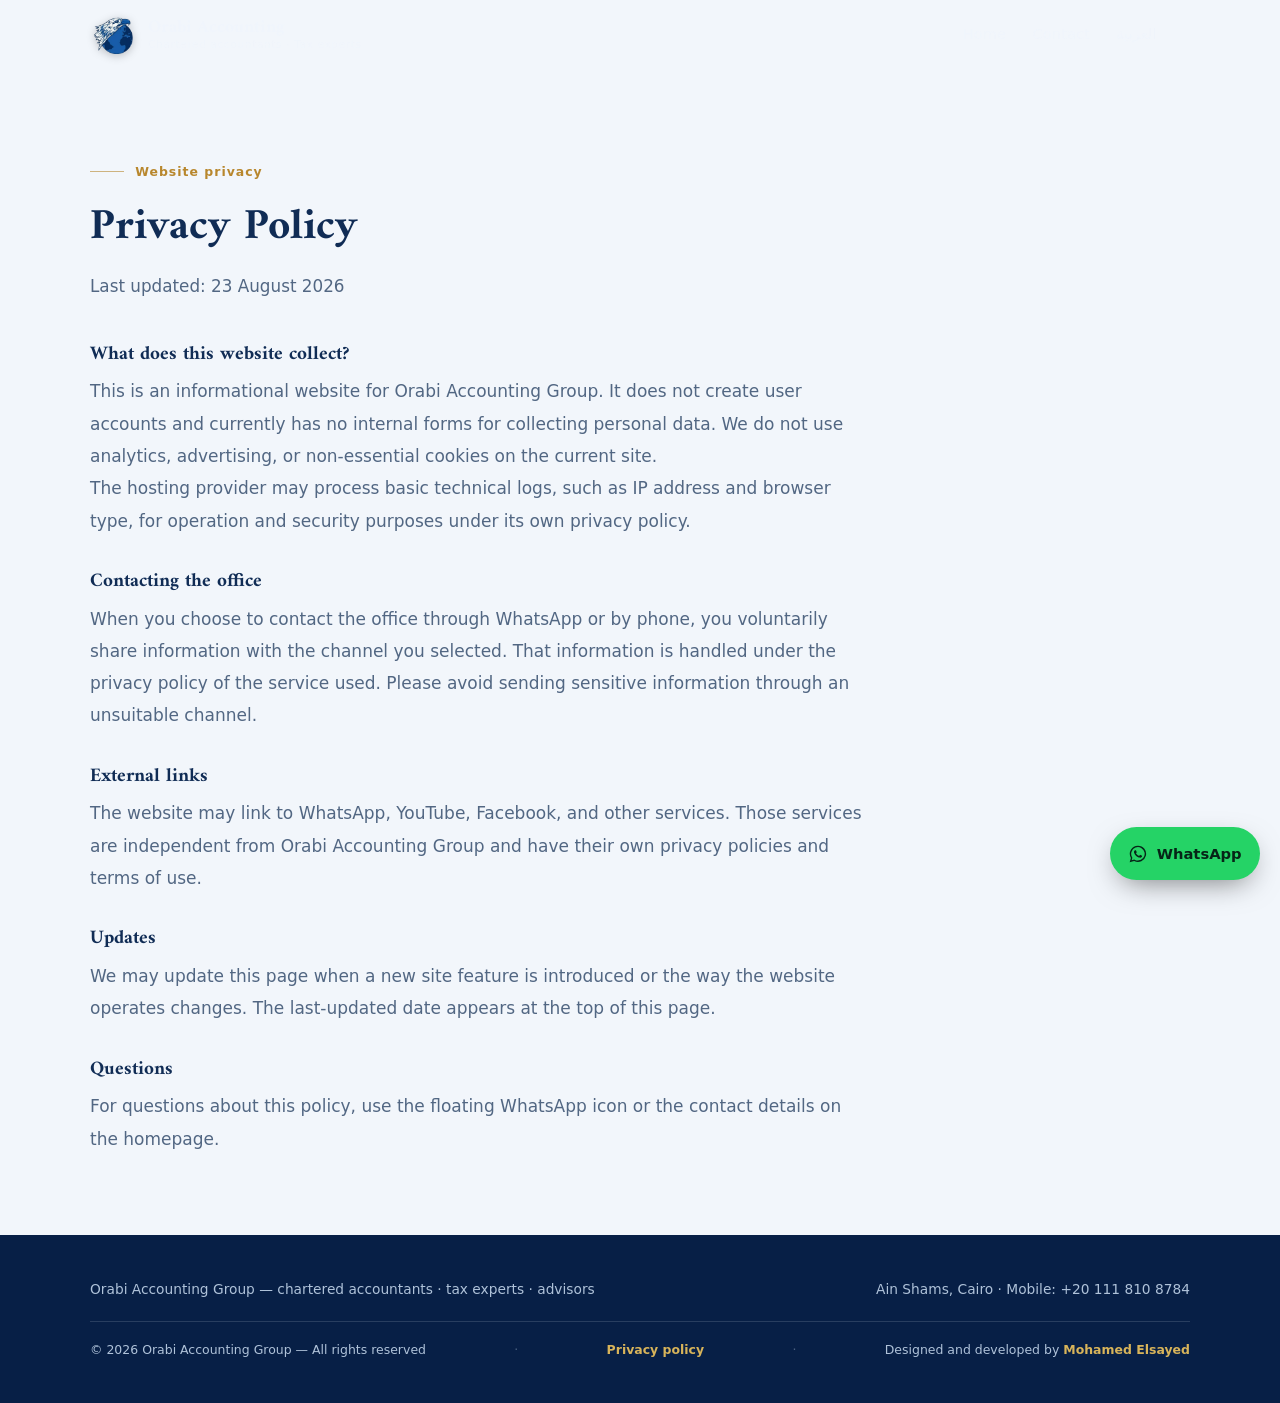
<file: en/privacy.html>
<!doctype html>
<html lang="en" dir="ltr">
<head>
<meta charset="utf-8">
<meta name="viewport" content="width=device-width, initial-scale=1">
<link rel="icon" href="/favicon.ico" type="image/x-icon">
<link rel="icon" href="/assets/media/favicon-48.png" type="image/png" sizes="48x48">
<link rel="icon" href="/assets/media/favicon-96.png" type="image/png" sizes="96x96">
<link rel="apple-touch-icon" href="/apple-touch-icon.png" sizes="180x180">
<link rel="manifest" href="/site.webmanifest">
<title>Privacy Policy — Orabi Accounting Group</title>
<meta name="description" content="Privacy policy for the Orabi Accounting Group website.">
<meta name="author" content="Mohamed Elsayed">
<meta name="robots" content="index,follow,max-image-preview:large,max-snippet:-1,max-video-preview:-1">
<link rel="canonical" href="https://orabi-group.com/en/privacy.html">
<link rel="alternate" hreflang="ar-EG" href="https://orabi-group.com/privacy.html">
<link rel="alternate" hreflang="en-EG" href="https://orabi-group.com/en/privacy.html">
<link rel="alternate" hreflang="x-default" href="https://orabi-group.com/privacy.html">
<meta property="og:type" content="website">
<meta property="og:locale" content="en_EG">
<meta property="og:title" content="Privacy Policy — Orabi Accounting Group">
<meta property="og:description" content="Privacy policy for the Orabi Accounting Group website.">
<meta property="og:url" content="https://orabi-group.com/en/privacy.html">
<meta property="og:site_name" content="Orabi Accounting Group">
<meta property="og:image" content="https://orabi-group.com/assets/media/orabi-og.png">
<meta property="og:image:secure_url" content="https://orabi-group.com/assets/media/orabi-og.png">
<meta property="og:image:type" content="image/png">
<meta property="og:image:width" content="1200">
<meta property="og:image:height" content="630">
<meta property="og:image:alt" content="Orabi Accounting Group logo">
<meta name="twitter:card" content="summary_large_image">
<meta name="twitter:title" content="Privacy Policy — Orabi Accounting Group">
<meta name="twitter:description" content="Privacy policy for the Orabi Accounting Group website.">
<meta name="twitter:image" content="https://orabi-group.com/assets/media/orabi-og.png">
<link rel="preconnect" href="https://fonts.googleapis.com">
<link rel="preconnect" href="https://fonts.gstatic.com" crossorigin>
<link rel="preload" as="image" href="../assets/media/orabi-mark-256.webp" type="image/webp">
<link rel="preload" as="style" href="https://fonts.googleapis.com/css2?family=Amiri:wght@700&display=swap" onload="this.onload=null;this.rel='stylesheet'">
<noscript><link rel="stylesheet" href="https://fonts.googleapis.com/css2?family=Amiri:wght@700&display=swap"></noscript>
<link rel="sitemap" type="application/xml" href="/sitemap.xml">
<link rel="stylesheet" href="../assets/style.css?v=whatsapp-fix-20260824">
<script>document.documentElement.classList.add('js')</script>
</head>
<body>
<header class="hdr is-stuck">
  <div class="wrap hdr-in">
    <a class="brand" href="index.html" aria-label="Back to homepage">
      <span class="brand-logo-shell"><picture><source srcset="../assets/media/orabi-mark-256.webp" type="image/webp"><img class="brand-logo" src="../assets/media/orabi-mark.png" alt="" width="512" height="512" decoding="async"></picture></span>
      <span class="brand-txt"><span class="brand-name">Orabi Accounting</span><span class="brand-sub">Chartered accountants · Tax experts</span></span>
    </a>
    <nav class="nav" id="site-nav" aria-label="Navigation"><a href="index.html">Home</a><a href="index.html#contact">Contact</a><a href="../privacy.html" lang="ar" dir="rtl">العربية</a></nav>
    <div class="hdr-act"><button class="menu-btn" type="button" aria-expanded="false" aria-controls="site-nav" aria-label="Open navigation menu" title="Open navigation menu" data-label="Menu"><span class="menu-icon" aria-hidden="true"><span></span><span></span><span></span></span></button></div>
  </div>
</header>

<main class="policy" id="top">
  <div class="wrap">
    <div class="policy-head">
      <span class="eyebrow">Website privacy</span>
      <h1 class="h2">Privacy Policy</h1>
      <p class="lede">Last updated: 23 August 2026</p>
    </div>
    <article class="policy-body">
      <h2>What does this website collect?</h2>
      <p>This is an informational website for Orabi Accounting Group. It does not create user accounts and currently has no internal forms for collecting personal data. We do not use analytics, advertising, or non-essential cookies on the current site.</p>
      <p>The hosting provider may process basic technical logs, such as IP address and browser type, for operation and security purposes under its own privacy policy.</p>

      <h2>Contacting the office</h2>
      <p>When you choose to contact the office through WhatsApp or by phone, you voluntarily share information with the channel you selected. That information is handled under the privacy policy of the service used. Please avoid sending sensitive information through an unsuitable channel.</p>

      <h2>External links</h2>
      <p>The website may link to WhatsApp, YouTube, Facebook, and other services. Those services are independent from Orabi Accounting Group and have their own privacy policies and terms of use.</p>

      <h2>Updates</h2>
      <p>We may update this page when a new site feature is introduced or the way the website operates changes. The last-updated date appears at the top of this page.</p>

      <h2>Questions</h2>
      <p>For questions about this policy, use the floating WhatsApp icon or the contact details on the homepage.</p>
    </article>
  </div>
</main>

<footer class="ftr">
  <div class="wrap">
    <div class="ftr-in">
      <span>Orabi Accounting Group — chartered accountants · tax experts · advisors</span>
      <span>Ain Shams, Cairo · Mobile: <a href="tel:+201118108784">+20 111 810 8784</a></span>
    </div>
    <div class="ftr-meta">
      <span>© <span data-year>2026</span> Orabi Accounting Group — All rights reserved</span>
      <span class="sep" aria-hidden="true">·</span>
      <a href="privacy.html">Privacy policy</a>
      <span class="sep" aria-hidden="true">·</span>
      <span>Designed and developed by <a href="https://eng-mohamed-elsayedahmed.github.io/portfolio/" target="_blank" rel="noopener noreferrer">Mohamed Elsayed</a></span>
    </div>
  </div>
</footer>

<a class="fab wa-fab" href="https://wa.me/201200606000?text=Hello, I would like to ask about your services" aria-label="Contact us on WhatsApp">
  <svg class="wa-icon" viewBox="0 0 24 24" fill="currentColor" aria-hidden="true"><path d="M12 2a9.8 9.8 0 0 0-8.47 14.74L2 22l5.42-1.5A9.8 9.8 0 1 0 12 2Zm0 17.9a8.08 8.08 0 0 1-4.1-1.12l-.3-.18-3.22.9.86-3.13-.2-.32A8.08 8.08 0 1 1 12 19.9Zm4.42-6.05c-.24-.12-1.4-.69-1.62-.77-.22-.08-.38-.12-.54.12-.16.24-.62.77-.76.93-.14.16-.28.18-.52.06-.24-.12-1.02-.38-1.94-1.2-.72-.64-1.2-1.43-1.34-1.67-.14-.24-.02-.37.1-.49.1-.1.24-.27.36-.41.12-.14.16-.24.24-.4.08-.16.04-.3-.02-.42-.06-.12-.54-1.3-.74-1.78-.2-.47-.4-.4-.54-.41h-.46c-.16 0-.42.06-.64.3-.22.24-.84.82-.84 2s.86 2.32.98 2.48c.12.16 1.69 2.58 4.1 3.62.57.25 1.02.4 1.37.51.58.18 1.1.16 1.51.1.46-.07 1.4-.57 1.6-1.12.2-.55.2-1.02.14-1.12-.06-.1-.22-.16-.46-.28Z"/></svg>
  <span class="fab-txt">WhatsApp</span>
</a>
<a class="back-to-top" href="#top" aria-label="Back to top" title="Back to top" hidden><svg viewBox="0 0 24 24" fill="none" stroke="currentColor" stroke-width="2" stroke-linecap="round" stroke-linejoin="round" aria-hidden="true"><path d="M12 19V5M5 12l7-7 7 7"/></svg></a>
<script src="../assets/app.js?v=whatsapp-fix-20260824"></script>
</body>
</html>
</file>
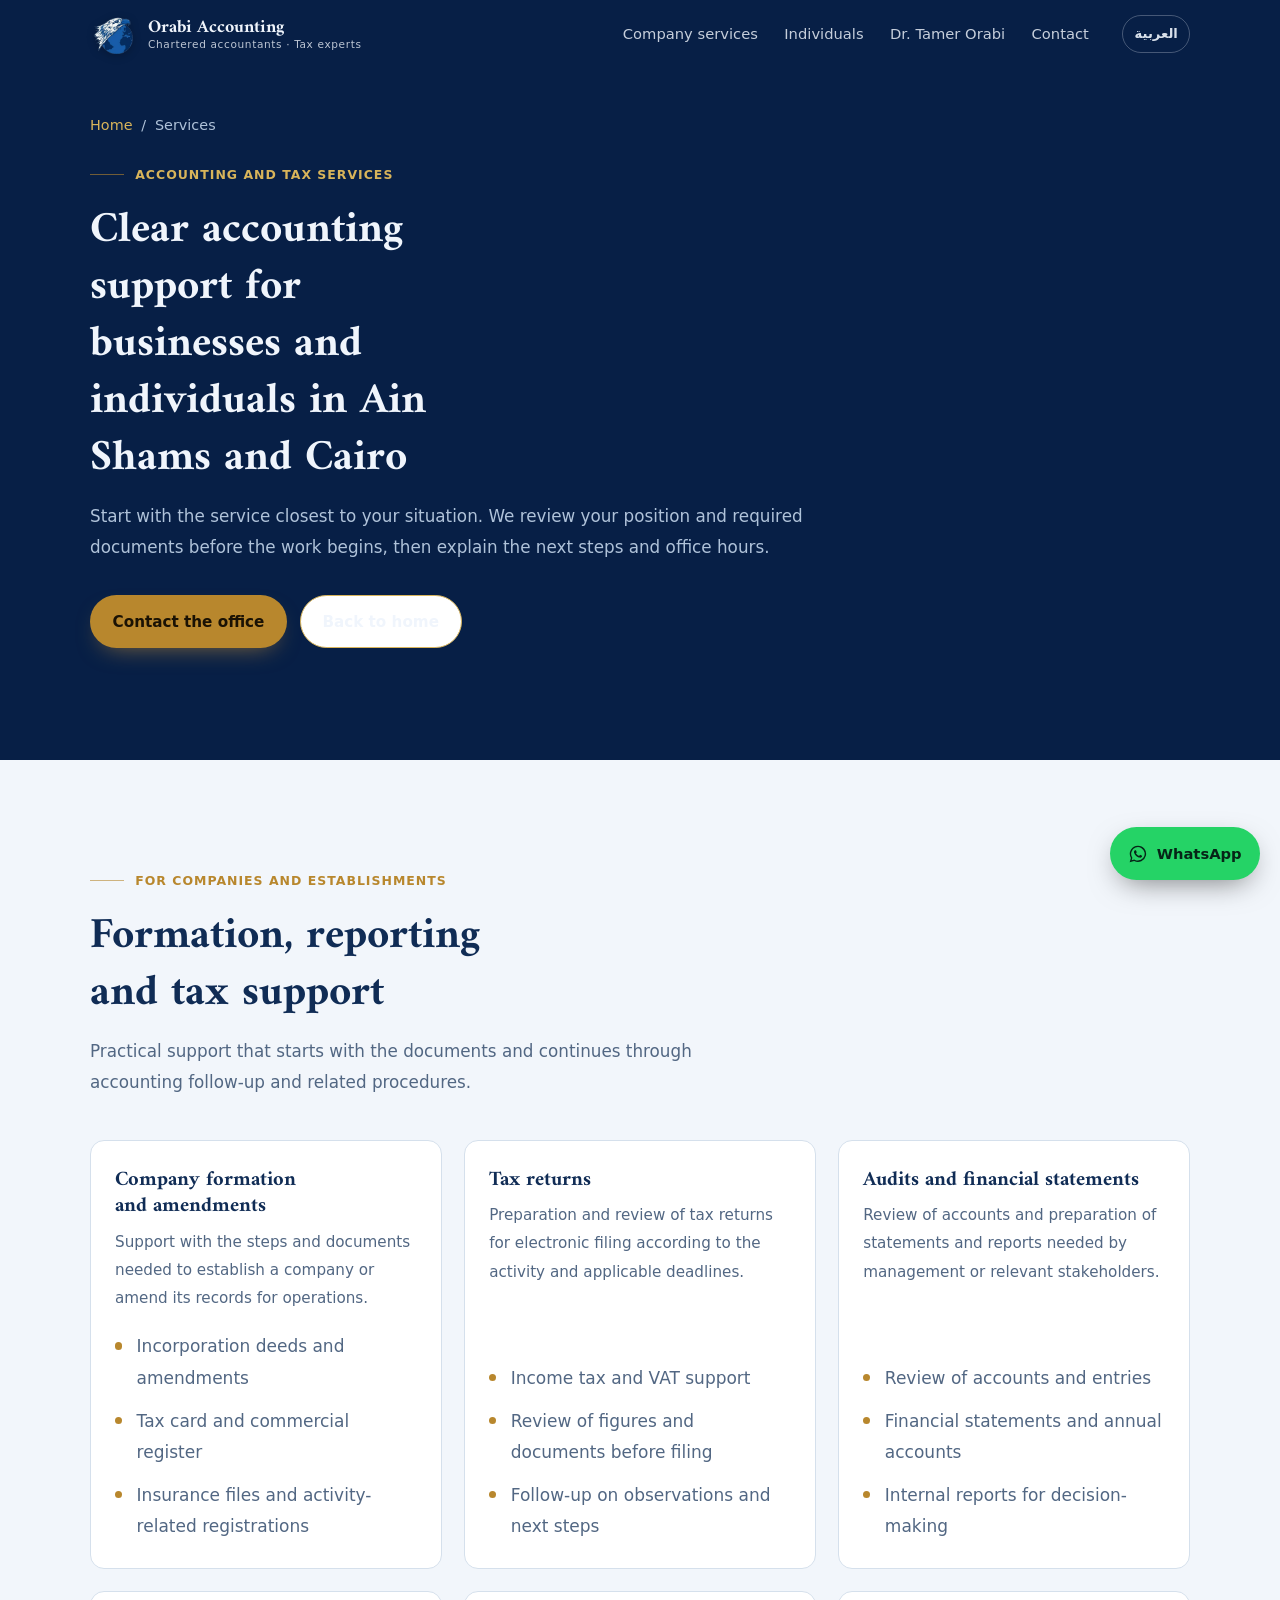
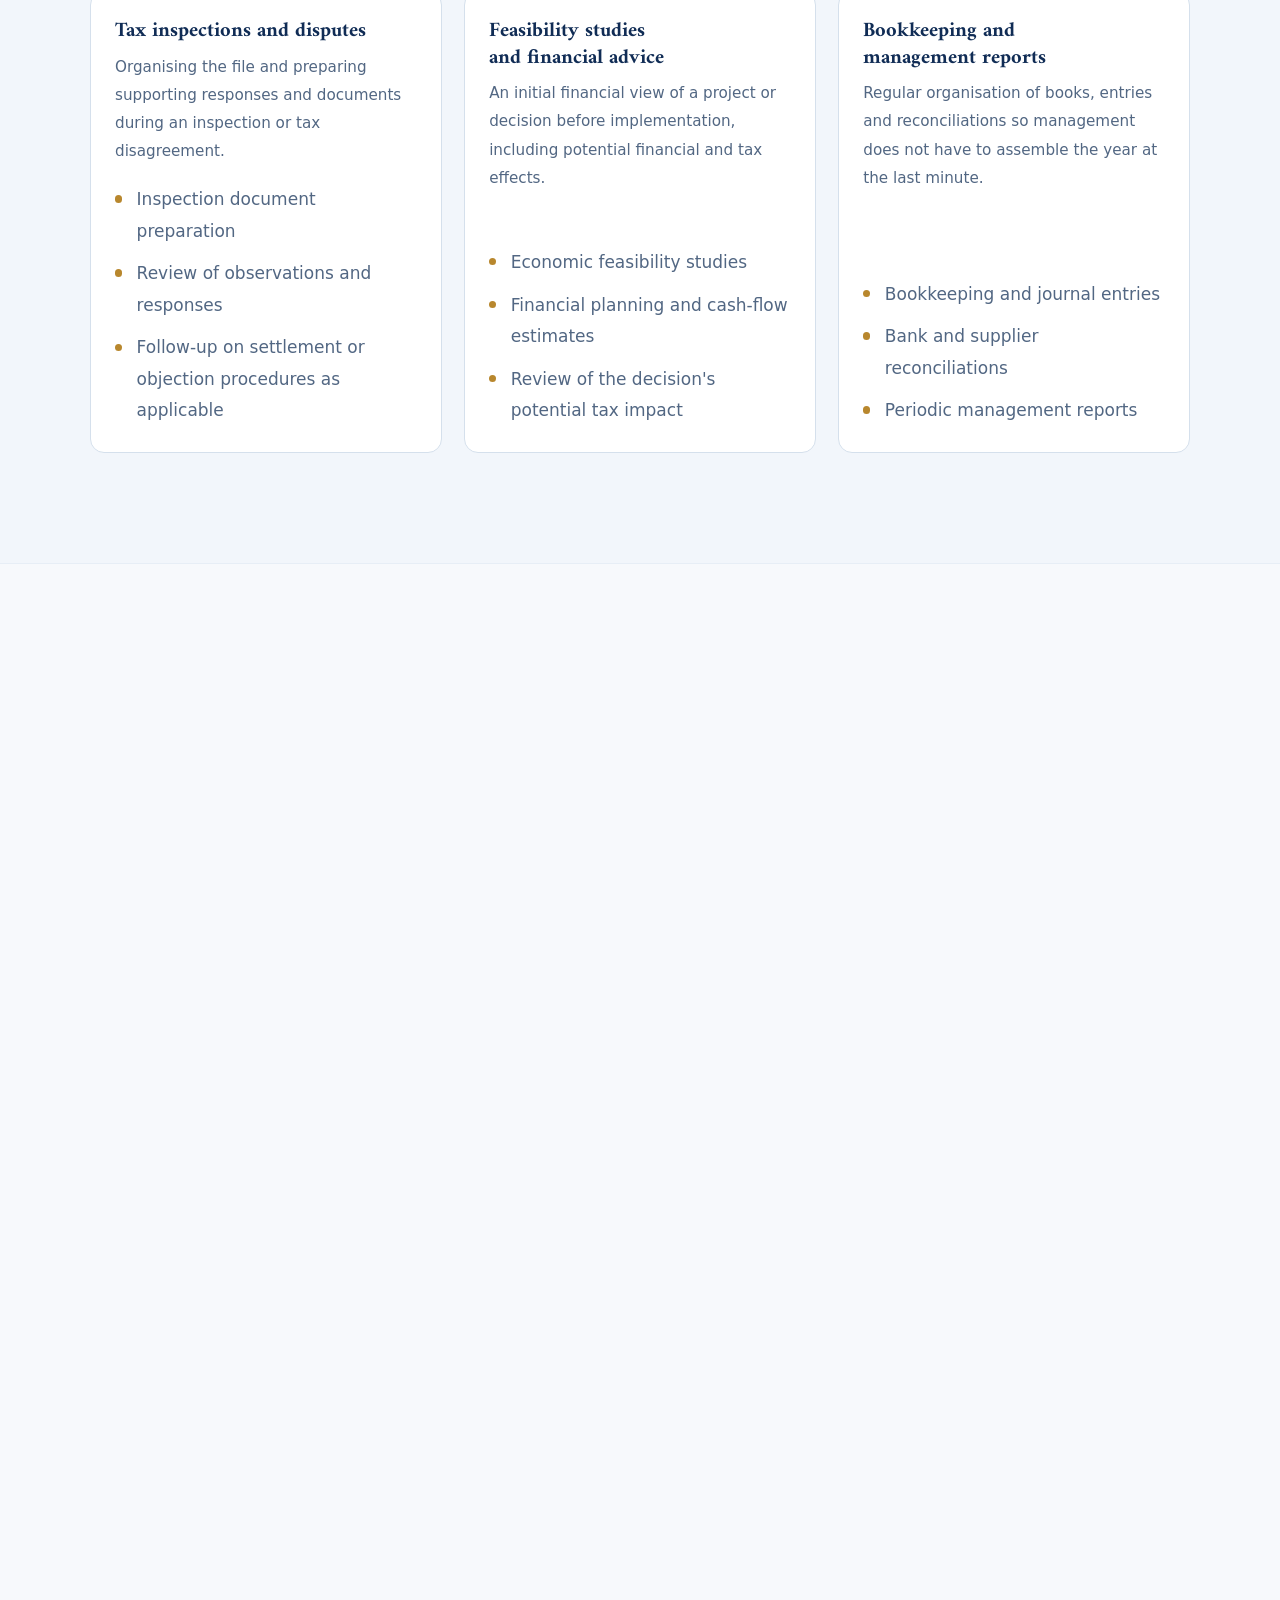
<file: en/services.html>
<!doctype html>
<html lang="en" dir="ltr">
<head>
<meta charset="utf-8">
<meta name="viewport" content="width=device-width, initial-scale=1">
<link rel="icon" href="/favicon.ico" type="image/x-icon">
<link rel="icon" href="/assets/media/favicon-48.png" type="image/png" sizes="48x48">
<link rel="icon" href="/assets/media/favicon-96.png" type="image/png" sizes="96x96">
<link rel="apple-touch-icon" href="/apple-touch-icon.png" sizes="180x180">
<link rel="manifest" href="/site.webmanifest">
<title>Accounting and Tax Services in Cairo | Orabi Accounting Group</title>
<meta name="description" content="Explore Orabi Accounting Group services in Ain Shams and Cairo: company formation, tax returns, audits, bookkeeping, tax disputes and financial advice.">
<meta name="author" content="Mohamed Elsayed">
<meta name="robots" content="index,follow,max-image-preview:large,max-snippet:-1,max-video-preview:-1">
<meta name="theme-color" content="#071F46">
<link rel="canonical" href="https://orabi-group.com/en/services.html">
<link rel="alternate" hreflang="ar-EG" href="https://orabi-group.com/services.html">
<link rel="alternate" hreflang="en-EG" href="https://orabi-group.com/en/services.html">
<link rel="alternate" hreflang="x-default" href="https://orabi-group.com/services.html">
<meta property="og:type" content="website">
<meta property="og:locale" content="en_EG">
<meta property="og:locale:alternate" content="ar_EG">
<meta property="og:title" content="Accounting and Tax Services | Orabi Accounting Group">
<meta property="og:description" content="Accounting and tax services for companies, professionals and individuals in Ain Shams and Cairo.">
<meta property="og:url" content="https://orabi-group.com/en/services.html">
<meta property="og:site_name" content="Orabi Accounting Group">
<meta property="og:image" content="https://orabi-group.com/assets/media/orabi-og.png">
<meta property="og:image:secure_url" content="https://orabi-group.com/assets/media/orabi-og.png">
<meta property="og:image:width" content="1200">
<meta property="og:image:height" content="630">
<meta property="og:image:alt" content="Orabi Accounting Group logo">
<meta name="twitter:card" content="summary_large_image">
<meta name="twitter:title" content="Accounting and Tax Services | Orabi Accounting Group">
<meta name="twitter:description" content="Practical accounting, tax and financial support for businesses and individuals in Cairo.">
<meta name="twitter:image" content="https://orabi-group.com/assets/media/orabi-og.png">
<link rel="preconnect" href="https://fonts.googleapis.com">
<link rel="preconnect" href="https://fonts.gstatic.com" crossorigin>
<link rel="preload" as="image" href="../assets/media/orabi-mark-256.webp" type="image/webp">
<link rel="preload" as="style" href="https://fonts.googleapis.com/css2?family=Amiri:wght@700&display=swap" onload="this.onload=null;this.rel='stylesheet'">
<noscript><link rel="stylesheet" href="https://fonts.googleapis.com/css2?family=Amiri:wght@700&display=swap"></noscript>
<link rel="sitemap" type="application/xml" href="/sitemap.xml">
<link rel="stylesheet" href="../assets/style.css?v=whatsapp-fix-20260824">
<script>document.documentElement.classList.add('js')</script>
<script type="application/ld+json">
{
  "@context": "https://schema.org",
  "@graph": [
    {
      "@type": "WebPage",
      "@id": "https://orabi-group.com/en/services.html#webpage",
      "url": "https://orabi-group.com/en/services.html",
      "name": "Accounting and Tax Services | Orabi Accounting Group",
      "description": "Accounting and tax services for companies, professionals and individuals in Ain Shams and Cairo.",
      "inLanguage": "en-EG",
      "isPartOf": { "@id": "https://orabi-group.com/#website" },
      "about": { "@id": "https://orabi-group.com/#business" },
      "mainEntity": { "@id": "https://orabi-group.com/en/services.html#service-list" }
    },
    {
      "@type": "ItemList",
      "@id": "https://orabi-group.com/en/services.html#service-list",
      "name": "Orabi Accounting Group services",
      "itemListElement": [
        { "@type": "ListItem", "position": 1, "name": "Company formation and amendments", "url": "https://orabi-group.com/en/services.html#company-formation" },
        { "@type": "ListItem", "position": 2, "name": "Tax returns", "url": "https://orabi-group.com/en/services.html#tax-returns" },
        { "@type": "ListItem", "position": 3, "name": "Audits and financial statements", "url": "https://orabi-group.com/en/services.html#accounting-audit" },
        { "@type": "ListItem", "position": 4, "name": "Tax inspections and disputes", "url": "https://orabi-group.com/en/services.html#tax-disputes" },
        { "@type": "ListItem", "position": 5, "name": "Feasibility studies and financial advice", "url": "https://orabi-group.com/en/services.html#financial-consulting" },
        { "@type": "ListItem", "position": 6, "name": "Bookkeeping and management reports", "url": "https://orabi-group.com/en/services.html#bookkeeping" },
        { "@type": "ListItem", "position": 7, "name": "Certified income statements", "url": "https://orabi-group.com/en/services.html#income-certificates" },
        { "@type": "ListItem", "position": 8, "name": "Registration of an unregistered activity", "url": "https://orabi-group.com/en/services.html#activity-registration" }
      ]
    },
    {
      "@type": "BreadcrumbList",
      "itemListElement": [
        { "@type": "ListItem", "position": 1, "name": "Home", "item": "https://orabi-group.com/en/" },
        { "@type": "ListItem", "position": 2, "name": "Services", "item": "https://orabi-group.com/en/services.html" }
      ]
    }
  ]
}
</script>
</head>
<body>
<header class="hdr"><div class="wrap hdr-in"><a class="brand" href="index.html#top"><span class="brand-logo-shell"><picture><source media="(max-width: 600px)" srcset="../assets/media/orabi-mark-256.webp" type="image/webp"><source srcset="../assets/media/orabi-mark.webp" type="image/webp"><img class="brand-logo" src="../assets/media/orabi-mark.png" alt="Orabi Accounting Group" width="512" height="512" decoding="async"></picture></span><span class="brand-txt"><span class="brand-name">Orabi Accounting</span><span class="brand-sub">Chartered accountants · Tax experts</span></span></a><nav class="nav" id="site-nav" aria-label="Main navigation"><a href="index.html#companies">Company services</a><a href="index.html#individuals">Individuals</a><a href="index.html#about">Dr. Tamer Orabi</a><a href="index.html#contact">Contact</a></nav><div class="hdr-act"><a class="lang" href="../services.html" hreflang="ar" lang="ar">العربية</a><button class="menu-btn" type="button" aria-expanded="false" aria-controls="site-nav" aria-label="Open navigation menu" title="Open navigation menu" data-label="Menu"><span class="menu-icon" aria-hidden="true"><span></span><span></span><span></span></span></button></div></div></header>
<main id="top">
  <section class="service-hero"><div class="wrap"><nav class="breadcrumbs" aria-label="Breadcrumb"><a href="index.html">Home</a><span aria-hidden="true">/</span><span aria-current="page">Services</span></nav><span class="eyebrow">ACCOUNTING AND TAX SERVICES</span><h1 class="h2">Clear accounting support for businesses and individuals in Ain Shams and Cairo</h1><p class="lede">Start with the service closest to your situation. We review your position and required documents before the work begins, then explain the next steps and office hours.</p><div class="service-cta"><a class="btn btn-gold" href="index.html#contact">Contact the office</a><a class="btn btn-line" href="index.html#top">Back to home</a></div></div></section>
  <section class="section"><div class="wrap"><div class="service-intro"><span class="eyebrow">FOR COMPANIES AND ESTABLISHMENTS</span><h2 class="h2">Formation, reporting and tax support</h2><p class="lede">Practical support that starts with the documents and continues through accounting follow-up and related procedures.</p></div><div class="cards">
    <article class="card" id="company-formation"><h3>Company formation and amendments</h3><p>Support with the steps and documents needed to establish a company or amend its records for operations.</p><ul class="service-list"><li>Incorporation deeds and amendments</li><li>Tax card and commercial register</li><li>Insurance files and activity-related registrations</li></ul></article>
    <article class="card" id="tax-returns"><h3>Tax returns</h3><p>Preparation and review of tax returns for electronic filing according to the activity and applicable deadlines.</p><ul class="service-list"><li>Income tax and VAT support</li><li>Review of figures and documents before filing</li><li>Follow-up on observations and next steps</li></ul></article>
    <article class="card" id="accounting-audit"><h3>Audits and financial statements</h3><p>Review of accounts and preparation of statements and reports needed by management or relevant stakeholders.</p><ul class="service-list"><li>Review of accounts and entries</li><li>Financial statements and annual accounts</li><li>Internal reports for decision-making</li></ul></article>
    <article class="card" id="tax-disputes"><h3>Tax inspections and disputes</h3><p>Organising the file and preparing supporting responses and documents during an inspection or tax disagreement.</p><ul class="service-list"><li>Inspection document preparation</li><li>Review of observations and responses</li><li>Follow-up on settlement or objection procedures as applicable</li></ul></article>
    <article class="card" id="financial-consulting"><h3>Feasibility studies and financial advice</h3><p>An initial financial view of a project or decision before implementation, including potential financial and tax effects.</p><ul class="service-list"><li>Economic feasibility studies</li><li>Financial planning and cash-flow estimates</li><li>Review of the decision's potential tax impact</li></ul></article>
    <article class="card" id="bookkeeping"><h3>Bookkeeping and management reports</h3><p>Regular organisation of books, entries and reconciliations so management does not have to assemble the year at the last minute.</p><ul class="service-list"><li>Bookkeeping and journal entries</li><li>Bank and supplier reconciliations</li><li>Periodic management reports</li></ul></article>
  </div></div></section>
  <section class="section ind"><div class="wrap"><div class="service-intro"><span class="eyebrow">FOR INDIVIDUALS AND PROFESSIONALS</span><h2 class="h2">Tax procedures and income statements</h2><p class="lede">Support for professionals and individual activities with document preparation and a review of the position before filing or applying.</p></div><div class="cards"><article class="card" id="income-certificates"><h3>Certified income statements</h3><p>Preparation of an income statement for banks, official authorities or housing applications based on the available documents and income type.</p><ul class="service-list"><li>Review of income documents</li><li>Clear document checklist before visiting</li><li>Stamped statement once the information is complete</li></ul></article><article class="card" id="activity-registration"><h3>Registration of an unregistered activity</h3><p>Review of the activity and organisation of the registration steps and documents according to the nature of the work.</p><ul class="service-list"><li>Activity and document assessment</li><li>Tax and commercial registration steps as applicable</li><li>Organised accounting start for the activity</li></ul></article></div><p class="service-note">Deadlines, requirements and documents can differ by activity, authority and current regulations. Details are confirmed after reviewing the case.</p><div class="service-cta"><a class="btn btn-brand" href="https://wa.me/201200606000?text=Hello%2C%20I%20would%20like%20to%20ask%20about%20an%20accounting%20service" target="_blank" rel="noopener noreferrer">Ask on WhatsApp</a><a class="btn btn-line" href="index.html#contact">Office address and hours</a></div></div></section>
</main>
<footer class="ftr"><div class="wrap"><div class="ftr-in"><span>Orabi Accounting Group — chartered accountants · tax experts</span><span>Ain Shams, Cairo · <a href="tel:+201118108784">+20 111 810 8784</a></span></div><p class="ftr-note">The information is general guidance and may change with applicable laws and decisions. Contact the office for a review of your case.</p><div class="ftr-meta"><span>© <span data-year="">2026</span> Orabi Accounting Group — All rights reserved</span><span class="sep" aria-hidden="true">·</span><a href="privacy.html">Privacy policy</a><span class="sep" aria-hidden="true">·</span><span>Designed and developed by <a href="https://eng-mohamed-elsayedahmed.github.io/portfolio/" target="_blank" rel="noopener noreferrer">Mohamed Elsayed</a></span></div></div></footer>
<a class="fab wa-fab" href="https://wa.me/201200606000?text=Hello%2C%20I%20would%20like%20to%20ask%20about%20your%20services" aria-label="Contact us on WhatsApp"><svg class="wa-icon" viewBox="0 0 24 24" fill="currentColor" aria-hidden="true"><path d="M12 2a9.8 9.8 0 0 0-8.47 14.74L2 22l5.42-1.5A9.8 9.8 0 1 0 12 2Zm0 17.9a8.08 8.08 0 0 1-4.1-1.12l-.3-.18-3.22.9.86-3.13-.2-.32A8.08 8.08 0 1 1 12 19.9Zm4.42-6.05c-.24-.12-1.4-.69-1.62-.77-.22-.08-.38-.12-.54.12-.16.24-.62.77-.76.93-.14.16-.28.18-.52.06-.24-.12-1.02-.38-1.94-1.2-.72-.64-1.2-1.43-1.34-1.67-.14-.24-.02-.37.1-.49.1-.1.24-.27.36-.41.12-.14.16-.24.24-.4.08-.16.04-.3-.02-.42-.06-.12-.54-1.3-.74-1.78-.2-.47-.4-.4-.54-.41h-.46c-.16 0-.42.06-.64.3-.22.24-.84.82-.84 2s.86 2.32.98 2.48c.12.16 1.69 2.58 4.1 3.62.57.25 1.02.4 1.37.51.58.18 1.1.16 1.51.1.46-.07 1.4-.57 1.6-1.12.2-.55.2-1.02.14-1.12-.06-.1-.22-.16-.46-.28Z"/></svg><span class="fab-txt">WhatsApp</span></a>
<a class="back-to-top" href="#top" aria-label="Back to top" title="Back to top" hidden><svg viewBox="0 0 24 24" fill="none" stroke="currentColor" stroke-width="2" stroke-linecap="round" stroke-linejoin="round" aria-hidden="true"><path d="M12 19V5M5 12l7-7 7 7"/></svg></a>
<script src="../assets/app.js?v=whatsapp-fix-20260824"></script>
</body>
</html>
</file>
<file: assets/style.css>
/* =========================================================
   مجموعة عرابي المحاسبية — Orabi Accounting Group
   Identity: Egyptian revenue-stamp palette + Amiri (Bulaq press)
   Signature: eagle and globe brand mark
   ========================================================= */

/* ---------- tokens: light ---------- */
:root{
  --paper:#F2F6FB;
  --surface:#FFFFFF;
  --surface-2:#F7F9FC;
  --ink:#102C55;
  --ink-2:#526783;
  --line:#D5E0EC;
  --line-soft:#E7EEF6;
  --brand:#1658A6;
  --brand-2:#0D4385;
  --hero:#071F46;
  --hero-2:#0E4B92;
  --accent:#8E2233;
  --gold:#B8872D;
  --gold-2:#D8B45A;
  --on-dark:#F0F5FC;
  --on-dark-2:#AFC2D9;
  --shadow:0 1px 2px rgba(16,44,85,.05), 0 12px 32px -18px rgba(16,44,85,.28);
  --shadow-lift:0 2px 6px rgba(16,44,85,.07), 0 26px 50px -24px rgba(16,44,85,.38);
  --radius:14px;
  --radius-lg:22px;
  --display:"Amiri","Times New Roman",serif;
  --body:system-ui,-apple-system,"Segoe UI",Tahoma,sans-serif;
  --maxw:1180px;
  --pad:clamp(1.15rem,4vw,2.5rem);
  --ease:cubic-bezier(.22,.61,.36,1);
}

/* ---------- tokens: dark ---------- */
@media (prefers-color-scheme: dark){
  :root:not([data-theme="light"]){
    --paper:#071326;
    --surface:#0C1F3A;
    --surface-2:#102A4B;
    --ink:#E8F0FB;
    --ink-2:#A8BBD0;
    --line:#1F3858;
    --line-soft:#162E4B;
    --brand:#4F8DD8;
    --brand-2:#76AAEA;
    --hero:#041126;
    --hero-2:#0B3975;
    --accent:#DB6E7E;
    --gold:#D2A657;
    --gold-2:#8A6C31;
    --on-dark:#E8F0FB;
    --on-dark-2:#9DB2CC;
    --shadow:0 1px 2px rgba(0,0,0,.4), 0 12px 32px -18px rgba(0,0,0,.8);
    --shadow-lift:0 2px 6px rgba(0,0,0,.5), 0 26px 50px -24px rgba(0,0,0,.9);
  }
}
:root[data-theme="dark"]{
  --paper:#071326;
  --surface:#0C1F3A;
  --surface-2:#102A4B;
  --ink:#E8F0FB;
  --ink-2:#A8BBD0;
  --line:#1F3858;
  --line-soft:#162E4B;
  --brand:#4F8DD8;
  --brand-2:#76AAEA;
  --hero:#041126;
  --hero-2:#0B3975;
  --accent:#DB6E7E;
  --gold:#D2A657;
  --gold-2:#8A6C31;
  --on-dark:#E8F0FB;
  --on-dark-2:#9DB2CC;
  --shadow:0 1px 2px rgba(0,0,0,.4), 0 12px 32px -18px rgba(0,0,0,.8);
  --shadow-lift:0 2px 6px rgba(0,0,0,.5), 0 26px 50px -24px rgba(0,0,0,.9);
}

/* ---------- base ---------- */
*,*::before,*::after{box-sizing:border-box}
html{-webkit-text-size-adjust:100%;scroll-behavior:smooth;scroll-padding-block-start:88px}
body{
  margin:0;
  background:var(--paper);
  color:var(--ink);
  font-family:var(--body);
  font-size:1.0625rem;
  line-height:1.85;
  -webkit-font-smoothing:antialiased;
  overflow-x:hidden;
}
h1,h2,h3,h4{font-family:var(--display);font-weight:700;margin:0;line-height:1.3;text-wrap:balance}
p{margin:0}
a{color:inherit}
img,svg{max-width:100%}
ul{margin:0;padding:0;list-style:none}

:focus-visible{outline:2px solid var(--gold);outline-offset:3px;border-radius:4px}

.wrap{max-width:var(--maxw);margin-inline:auto;padding-inline:var(--pad)}
.section{padding-block:clamp(4.25rem,8.5vw,7rem);content-visibility:auto;contain-intrinsic-size:900px}

/* eyebrow: small gold label with a leading rule */
.eyebrow{
  display:flex;align-items:center;gap:.7rem;
  font-size:.78rem;font-weight:600;letter-spacing:.08em;
  color:var(--gold);margin-block-end:1rem;
}
.eyebrow::before{content:"";inline-size:34px;block-size:1px;background:var(--gold);opacity:.6;flex:none}

.h2{font-size:clamp(1.75rem,3.5vw,2.7rem);line-height:1.32;max-inline-size:24ch}
.lede{color:var(--ink-2);max-inline-size:64ch;margin-block-start:.9rem;font-size:1.05rem}

/* ---------- header ---------- */
.hdr{
  position:fixed;inset-block-start:0;inset-inline:0;z-index:60;
  --hd-fg:var(--on-dark);
  transition:background .35s var(--ease), box-shadow .35s var(--ease), border-color .35s var(--ease);
  border-block-end:1px solid transparent;
}
.hdr.is-stuck{
  background:color-mix(in srgb, var(--surface) 88%, transparent);
  backdrop-filter:blur(14px) saturate(1.3);
  -webkit-backdrop-filter:blur(14px) saturate(1.3);
  border-block-end-color:var(--line);
  --hd-fg:var(--ink);
}
.hdr-in{display:flex;align-items:center;gap:1.4rem;block-size:68px}
.brand{display:flex;align-items:center;gap:.75rem;text-decoration:none;color:var(--hd-fg);flex:none;transition:color .35s var(--ease)}
.brand-logo-shell{
  display:grid;place-items:center;inline-size:46px;block-size:46px;flex:none;
  padding:.18rem;background:transparent;border:0;border-radius:10px;
}
.brand-logo-shell picture{display:block;inline-size:100%;block-size:100%}
.brand-logo{display:block;inline-size:100%;block-size:100%;object-fit:contain;filter:drop-shadow(0 2px 4px rgba(0,0,0,.22))}
.brand-txt{display:flex;flex-direction:column;line-height:1.15;min-inline-size:0}
.brand-name{font-family:var(--display);font-weight:700;font-size:1.12rem;line-height:1.1;white-space:nowrap}
.brand-sub{font-size:.66rem;letter-spacing:.06em;opacity:.78;font-weight:500;white-space:nowrap}

.nav{display:flex;gap:.25rem;margin-inline-start:auto}
.nav a{
  text-decoration:none;color:var(--hd-fg);opacity:.82;
  font-size:.92rem;font-weight:500;padding:.45rem .7rem;border-radius:8px;
  transition:opacity .2s, background .2s, color .35s var(--ease);
}
.nav a:hover{opacity:1;background:color-mix(in srgb, var(--hd-fg) 10%, transparent)}
.hdr-act{display:flex;align-items:center;gap:.5rem;flex:none}

.lang{
  text-decoration:none;color:var(--hd-fg);font-size:.82rem;font-weight:600;
  border:1px solid color-mix(in srgb, var(--hd-fg) 30%, transparent);
  padding:.35rem .7rem;border-radius:99px;opacity:.9;transition:background .2s,opacity .2s;
}
.lang:hover{background:color-mix(in srgb, var(--hd-fg) 12%, transparent);opacity:1}

.btn{
  display:inline-flex;align-items:center;justify-content:center;gap:.5rem;
  font-family:var(--body);font-size:.95rem;font-weight:600;
  padding:.72rem 1.35rem;border-radius:99px;text-decoration:none;border:1px solid transparent;
  cursor:pointer;transition:transform .18s var(--ease), box-shadow .25s var(--ease), background .2s, color .2s, border-color .2s;
}
.btn:hover{transform:translateY(-2px)}
.btn-gold{background:var(--gold);color:#1A1204;box-shadow:0 10px 24px -12px rgba(176,131,57,.8)}
.btn-gold:hover{background:var(--gold-2);box-shadow:0 16px 30px -14px rgba(176,131,57,.9)}
.btn-ghost{border-color:color-mix(in srgb, var(--hd-fg) 35%, transparent);color:var(--hd-fg)}
.btn-ghost:hover{background:color-mix(in srgb, var(--hd-fg) 12%, transparent)}
.btn-brand{background:var(--brand);color:#fff;box-shadow:0 10px 24px -14px rgba(22,88,166,.9)}
.btn-brand:hover{background:var(--brand-2)}
.btn-line{border-color:var(--line);color:var(--ink);background:var(--surface)}
.btn-line:hover{border-color:var(--gold);color:var(--gold)}

.menu-btn{
  display:none;align-items:center;justify-content:center;gap:.55rem;
  min-inline-size:106px;block-size:44px;padding:.45rem .75rem;
  border:1px solid color-mix(in srgb,var(--gold-2) 62%,transparent);
  border-radius:12px;background:color-mix(in srgb,var(--on-dark) 8%,transparent);
  color:var(--hd-fg);box-shadow:0 8px 22px -16px rgba(0,0,0,.7);
  cursor:pointer;font:inherit;font-size:.76rem;font-weight:700;direction:ltr;
  transition:background .25s var(--ease),border-color .25s var(--ease),color .25s var(--ease),box-shadow .25s var(--ease),transform .2s var(--ease)
}
.menu-btn::after{content:attr(data-label);white-space:nowrap;line-height:1}
.menu-icon{display:inline-flex;flex-direction:column;align-items:stretch;justify-content:center;gap:4px;inline-size:18px;block-size:18px;flex:none}
.menu-icon > span{display:block;inline-size:18px;block-size:2px;background:currentColor;border-radius:2px;transition:transform .28s var(--ease),opacity .2s,background .25s}
.menu-btn:hover{background:color-mix(in srgb,var(--gold) 18%,transparent);border-color:var(--gold-2);transform:translateY(-1px)}
.menu-btn:focus-visible{outline:3px solid color-mix(in srgb,var(--gold-2) 62%,transparent);outline-offset:3px}
.hdr.is-open .menu-btn{background:var(--gold);border-color:var(--gold-2);color:#071F46;box-shadow:0 10px 24px -14px rgba(176,131,57,.9)}
.hdr.is-open .menu-btn:hover{background:var(--gold-2)}
.hdr.is-open .menu-btn .menu-icon > span:nth-child(1){transform:translateY(6px) rotate(45deg)}
.hdr.is-open .menu-btn .menu-icon > span:nth-child(2){opacity:0}
.hdr.is-open .menu-btn .menu-icon > span:nth-child(3){transform:translateY(-6px) rotate(-45deg)}

/* ---------- hero ---------- */
.hero{
  position:relative;
  background:
    radial-gradient(120% 90% at 82% 12%, var(--hero-2) 0%, transparent 62%),
    linear-gradient(180deg, var(--hero) 0%, var(--hero) 60%, color-mix(in srgb, var(--hero) 90%, #000) 100%);
  color:var(--on-dark);
  padding-block:clamp(7.5rem,13vw,10.5rem) clamp(4rem,8vw,6rem);
  overflow:hidden;
}
.hero::after{
  content:"";position:absolute;inset-block-end:0;inset-inline:0;block-size:1px;
  background:linear-gradient(90deg,transparent,var(--gold),transparent);opacity:.5;
}
.hero-grid{display:grid;grid-template-columns:1.15fr .85fr;gap:clamp(2rem,5vw,4.5rem);align-items:center}
.hero-kicker{
  display:inline-flex;align-items:center;gap:.55rem;
  font-size:.79rem;font-weight:600;letter-spacing:.04em;color:var(--gold-2);
  border:1px solid color-mix(in srgb, var(--gold) 45%, transparent);
  padding:.34rem .85rem;border-radius:99px;margin-block-end:1.5rem;
}
.hero-kicker b{color:var(--on-dark);font-weight:600}
.hero-title{font-size:clamp(2.2rem,5.4vw,4.05rem);line-height:1.28}
.hero-title em{font-style:normal;color:var(--gold-2);position:relative;white-space:nowrap}
.hero-title em::after{
  content:"";position:absolute;inset-inline:0;inset-block-end:.06em;block-size:3px;
  background:var(--gold);opacity:.45;border-radius:2px;
}
.hero-sub{color:var(--on-dark-2);margin-block-start:1.4rem;max-inline-size:48ch;font-size:1.06rem}
.hero-sub b{color:var(--on-dark);font-weight:600}
.hero-cta{display:flex;flex-wrap:wrap;gap:.75rem;margin-block-start:2.1rem}
.hero-note{margin-block-start:1.5rem;font-size:.85rem;color:var(--on-dark-2);display:flex;align-items:center;gap:.5rem}
.hero-note::before{content:"";inline-size:6px;block-size:6px;border-radius:50%;background:var(--gold);flex:none}

/* hero brand mark */
.hero-logo{display:flex;flex-direction:column;align-items:center;justify-content:center;gap:1rem}
.hero-logo picture{display:block;inline-size:min(390px,82vw);aspect-ratio:1}
.hero-logo-img{display:block;inline-size:100%;block-size:100%;object-fit:contain}
.hero-logo-caption{
  color:var(--gold-2);font-family:var(--display);font-size:1.06rem;font-weight:700;
  letter-spacing:.05em;text-align:center;opacity:.92
}

/* ---------- trust strip ---------- */
.trust{background:var(--surface);border-block-end:1px solid var(--line-soft)}
.trust-grid{display:grid;grid-template-columns:repeat(4,1fr)}
.trust-item{padding:clamp(1.5rem,3vw,2.2rem) 1rem;text-align:center;border-inline-start:1px solid var(--line-soft)}
.trust-item:first-child{border-inline-start:0}
.trust-n{font-family:var(--display);font-weight:700;font-size:clamp(1.9rem,4vw,2.9rem);color:var(--gold);line-height:1.1;display:block;font-variant-numeric:tabular-nums}
.trust-l{font-size:.85rem;color:var(--ink-2);margin-block-start:.3rem;display:block}

.channels{border-block-start:1px solid var(--line-soft);padding-block:1.5rem}
.channels-in{display:flex;flex-wrap:wrap;align-items:center;justify-content:center;gap:.9rem 2rem}
.channels-lbl{font-size:.78rem;letter-spacing:.06em;color:var(--ink-2);font-weight:600}
.channels ul{display:flex;flex-wrap:wrap;gap:.75rem 1.9rem;align-items:center;justify-content:center}
.channels li{
  font-family:var(--display);font-size:1.12rem;font-weight:700;color:var(--ink);
  opacity:.72;transition:opacity .25s;
}
.channels li:hover{opacity:.95}

/* ---------- paths ---------- */
[dir="rtl"] .path{--edge-start:right;--go-x:-5px}
[dir="ltr"] .path{--edge-start:left;--go-x:5px}
.paths{display:grid;grid-template-columns:1fr 1fr;gap:clamp(1rem,2.4vw,1.6rem);margin-block-start:2.6rem}
.path{
  position:relative;display:block;text-decoration:none;color:inherit;
  background:var(--surface);border:1px solid var(--line);border-radius:var(--radius-lg);
  padding:clamp(1.6rem,3.2vw,2.4rem);overflow:hidden;
  transition:transform .3s var(--ease), box-shadow .3s var(--ease), border-color .3s;
  box-shadow:var(--shadow);
}
.path:hover{transform:translateY(-5px);box-shadow:var(--shadow-lift);border-color:color-mix(in srgb,var(--gold) 65%, var(--line))}
.path h3{font-size:1.55rem;margin-block-end:.5rem}
.path p{color:var(--ink-2);font-size:.97rem}
.path-list{display:flex;flex-wrap:wrap;gap:.4rem;margin-block-start:1.2rem}
.path-list li{
  font-size:.82rem;color:var(--ink-2);background:var(--surface-2);
  border:1px solid var(--line-soft);padding:.24rem .7rem;border-radius:99px;
}
.path-go{display:inline-flex;align-items:center;gap:.45rem;margin-block-start:1.4rem;color:var(--brand);font-weight:600;font-size:.95rem}
.path-go svg{transition:transform .25s var(--ease)}
.path:hover .path-go svg{transform:translateX(var(--go-x,-5px))}

/* ---------- services ---------- */
.cards{display:grid;grid-template-columns:repeat(auto-fit,minmax(288px,1fr));gap:clamp(1rem,2vw,1.4rem);margin-block-start:2.6rem}
.card{
  background:var(--surface);border:1px solid var(--line);border-radius:var(--radius);
  padding:1.6rem 1.5rem;display:flex;flex-direction:column;
  transition:transform .28s var(--ease), box-shadow .28s var(--ease), border-color .28s;
}
.card:hover{transform:translateY(-4px);box-shadow:var(--shadow-lift);border-color:color-mix(in srgb,var(--gold) 45%, var(--line))}
.card-ico{
  inline-size:40px;block-size:40px;border-radius:11px;flex:none;
  display:grid;place-items:center;margin-block-end:1rem;
  background:color-mix(in srgb,var(--brand) 12%, transparent);color:var(--brand);
}
.card h3{font-size:1.28rem;margin-block-end:.5rem}
.card p{color:var(--ink-2);font-size:.95rem;flex:1}

.docs{margin-block-start:1.1rem;border-block-start:1px solid var(--line-soft);padding-block-start:.9rem}
.docs summary{
  cursor:pointer;list-style:none;display:flex;align-items:center;justify-content:space-between;gap:.5rem;
  font-size:.88rem;font-weight:600;color:var(--brand);
}
.docs summary::-webkit-details-marker{display:none}
.docs summary::after{content:"+";font-size:1.15rem;line-height:1;color:var(--gold)}
.docs[open] summary::after{content:"−"}
.docs ul{margin-block-start:.8rem;display:grid;gap:.42rem}
.docs li{font-size:.87rem;color:var(--ink-2);padding-inline-start:1.05rem;position:relative;line-height:1.6}
.docs li::before{
  content:"";position:absolute;inset-inline-start:0;inset-block-start:.62em;
  inline-size:5px;block-size:5px;border-radius:1px;background:var(--gold);
}
.card-link{
  margin-block-start:1.15rem;display:inline-flex;align-items:center;gap:.45rem;
  font-size:.88rem;font-weight:600;color:var(--ink);text-decoration:none;
  border-block-end:1px solid var(--gold);padding-block-end:.15rem;align-self:flex-start;
  transition:color .2s,gap .2s;
}
.card-link:hover{color:var(--gold);gap:.7rem}

/* ---------- individuals ---------- */
.ind{background:var(--surface-2);border-block:1px solid var(--line-soft)}
.ind-feature{
  background:var(--surface);border:1px solid var(--line);border-radius:var(--radius-lg);
  padding:clamp(1.6rem,3.4vw,2.6rem);margin-block-start:2.4rem;box-shadow:var(--shadow);
}
.ind-feature-top{display:flex;flex-wrap:wrap;gap:1.4rem;align-items:flex-start;justify-content:space-between}
.ind-feature h3{font-size:clamp(1.35rem,2.6vw,1.9rem);max-inline-size:26ch}
.ind-feature .sub{color:var(--ink-2);font-size:.97rem;margin-block-start:.6rem;max-inline-size:60ch}
.stamp{
  flex:none;font-size:.74rem;font-weight:700;letter-spacing:.04em;color:var(--accent);
  border:2px solid var(--accent);border-radius:6px;padding:.3rem .7rem;
  transform:rotate(-4deg);opacity:.9;
}
.doc-cols{columns:2;column-gap:2.2rem;margin-block-start:1.6rem;counter-reset:d}
.doc-cols li{
  break-inside:avoid;font-size:.92rem;color:var(--ink-2);line-height:1.7;
  padding-inline-start:1.9rem;position:relative;margin-block-end:.6rem;
}
.doc-cols li b{color:var(--ink);font-weight:600}
.doc-cols li::before{
  content:counter(d);counter-increment:d;position:absolute;inset-inline-start:0;inset-block-start:.2em;
  inline-size:1.35rem;block-size:1.35rem;border-radius:50%;display:grid;place-items:center;
  font-size:.72rem;font-weight:600;font-family:var(--body);
  background:color-mix(in srgb,var(--gold) 18%, transparent);color:var(--gold);
}

.deadline{
  display:grid;grid-template-columns:repeat(auto-fit,minmax(210px,1fr));gap:1px;
  background:var(--line-soft);border:1px solid var(--line);border-radius:var(--radius);
  overflow:hidden;margin-block-start:1.6rem;
}
.deadline > div{background:var(--surface);padding:1.1rem 1.2rem}
.deadline dt{font-size:.8rem;color:var(--ink-2);margin-block-end:.25rem}
.deadline dd{margin:0;font-family:var(--display);font-weight:700;font-size:1.2rem;color:var(--ink);line-height:1.4;font-variant-numeric:tabular-nums}
.deadline .warn dd{color:var(--accent)}

/* ---------- about ---------- */
.about-grid{display:grid;grid-template-columns:.8fr 1.2fr;gap:clamp(1.8rem,4vw,3.5rem);align-items:center}
.portrait{
  position:relative;aspect-ratio:1/1;border-radius:var(--radius-lg);overflow:hidden;
  background:linear-gradient(160deg,var(--hero-2),var(--hero));
  border:1px solid var(--line);display:grid;place-items:center;box-shadow:var(--shadow-lift);
}
.portrait img{inline-size:100%;block-size:100%;object-fit:cover;display:block}
.portrait-cap{
  position:absolute;inset-block-end:0;inset-inline:0;padding:1rem 1.2rem;
  background:linear-gradient(0deg,rgba(0,0,0,.75),transparent);
  color:var(--on-dark);font-size:.82rem;
}
.creds{margin-block-start:1.8rem;border-block-start:1px solid var(--line)}
.creds li{
  display:flex;gap:1rem;align-items:baseline;padding-block:.85rem;
  border-block-end:1px solid var(--line-soft);font-size:.95rem;
}
.creds b{font-family:var(--display);font-size:1.02rem;color:var(--gold);flex:none;inline-size:6.5rem}
.creds span{color:var(--ink-2)}

/* ---------- media ---------- */
.media{background:var(--hero);color:var(--on-dark);content-visibility:auto;contain-intrinsic-size:1100px}
.media .eyebrow{color:var(--gold-2)}
.media .h2{color:var(--on-dark)}
.media .lede{color:var(--on-dark-2)}
.mgrid{display:grid;grid-template-columns:repeat(auto-fit,minmax(268px,1fr));gap:1rem;margin-block-start:2.6rem}
.mcard{
  display:flex;flex-direction:column;text-decoration:none;color:inherit;
  background:color-mix(in srgb,#fff 5%, transparent);
  border:1px solid color-mix(in srgb,var(--gold) 20%, transparent);
  border-radius:var(--radius);overflow:hidden;
  transition:background .25s, transform .25s var(--ease), border-color .25s;
}
.mcard:hover{background:color-mix(in srgb,#fff 10%, transparent);transform:translateY(-3px);border-color:color-mix(in srgb,var(--gold) 55%, transparent)}
.mcard:focus-visible{transform:translateY(-3px);border-color:var(--gold);box-shadow:0 0 0 3px color-mix(in srgb,var(--gold) 28%,transparent)}
.mcard-thumb{position:relative;aspect-ratio:16/9;overflow:hidden;background:var(--hero-2);flex:none}
.mcard-thumb img{inline-size:100%;block-size:100%;object-fit:cover;display:block;transition:transform .55s var(--ease)}
.mcard-thumb::before{
  content:"▶";position:absolute;inset-inline-start:1rem;inset-block-end:1rem;z-index:2;
  display:grid;place-items:center;inline-size:2.8rem;block-size:2.8rem;padding-inline-start:.12rem;
  border:1px solid color-mix(in srgb,#fff 70%,transparent);border-radius:50%;
  background:color-mix(in srgb,var(--hero) 76%,transparent);color:var(--gold-2);
  font-size:.9rem;line-height:1;box-shadow:0 8px 20px rgba(0,0,0,.28);
  transition:transform .25s var(--ease),background .2s;
}
.mcard-thumb::after{
  content:"";position:absolute;inset:0;pointer-events:none;
  z-index:1;background:linear-gradient(0deg,color-mix(in srgb,var(--hero) 72%, transparent),transparent 55%);
}
.mcard:hover .mcard-thumb img{transform:scale(1.06)}
.mcard:hover .mcard-thumb::before{transform:scale(1.08);background:color-mix(in srgb,var(--brand) 82%,transparent)}
.mcard-body{display:flex;flex-direction:column;gap:.5rem;padding:1.15rem 1.25rem 1.3rem;flex:1}
.mcard-top{display:flex;align-items:center;justify-content:space-between;gap:.6rem}
.mcard-ch{font-size:.78rem;font-weight:600;color:var(--gold-2)}
.mcard-dt{font-size:.74rem;color:var(--on-dark-2)}
.mcard h3{font-size:1.06rem;line-height:1.5;color:var(--on-dark);min-block-size:3em}
.mcard-pg{font-size:.82rem;color:var(--on-dark-2)}
.mcard-play{
  margin-block-start:.35rem;font-size:.82rem;color:var(--gold);
  display:inline-flex;align-items:center;gap:.4rem;font-weight:600;
}
.mcard-play::after{content:"↗";font-size:1rem;line-height:1}
.media-more{margin-block-start:2rem;text-align:center;font-size:.9rem;color:var(--on-dark-2)}

/* ---------- faq ---------- */
.faq{max-width:820px;margin-inline:auto;margin-block-start:2.4rem}
.q{border-block-end:1px solid var(--line)}
.q summary{
  cursor:pointer;list-style:none;display:flex;gap:1rem;align-items:flex-start;justify-content:space-between;
  padding-block:1.15rem;font-family:var(--display);font-size:1.14rem;font-weight:700;
}
.q summary::-webkit-details-marker{display:none}
.q summary::after{content:"+";color:var(--gold);font-size:1.3rem;line-height:1.2;flex:none}
.q[open] summary::after{content:"−"}
.q .a{padding-block-end:1.25rem;color:var(--ink-2);font-size:.97rem;max-inline-size:70ch}

/* ---------- contact ---------- */
.contact{background:var(--surface-2);border-block-start:1px solid var(--line-soft)}
.c-grid{display:grid;grid-template-columns:1fr 1fr;gap:clamp(1.4rem,3vw,2.4rem);margin-block-start:2.4rem}
.c-card{background:var(--surface);border:1px solid var(--line);border-radius:var(--radius-lg);padding:clamp(1.5rem,3vw,2.2rem);box-shadow:var(--shadow)}
.c-card h3{font-size:1.35rem;margin-block-end:.5rem}
.c-row{display:flex;gap:1rem;padding-block:1rem;border-block-end:1px solid var(--line-soft)}
.c-row:last-child{border-block-end:0}
.c-row svg{flex:none;color:var(--gold);margin-block-start:.28rem}
.c-k{font-size:.78rem;color:var(--ink-2);display:block}
.c-v{font-weight:600;font-size:1rem;color:var(--ink);text-decoration:none;display:block;line-height:1.6}
a.c-v:hover{color:var(--gold)}
.c-cta{display:flex;flex-wrap:wrap;gap:.7rem;margin-block-start:1.6rem}

/* ---------- footer ---------- */
.ftr{background:var(--hero);color:var(--on-dark-2);padding-block:2.6rem;font-size:.86rem}
.ftr-in{display:flex;flex-wrap:wrap;gap:1rem 2rem;align-items:center;justify-content:space-between}
.ftr a{color:var(--on-dark-2);text-decoration:none}
.ftr a:hover{color:var(--gold-2)}
.ftr-note{font-size:.78rem;opacity:.62;margin-block-start:1.4rem;max-inline-size:74ch;line-height:1.7}
.ftr-meta{display:flex;flex-wrap:wrap;align-items:center;justify-content:space-between;gap:.45rem 1rem;width:100%;margin-block-start:1.2rem;padding-block-start:1rem;border-block-start:1px solid color-mix(in srgb,var(--on-dark) 14%,transparent);font-size:.78rem}
.ftr-meta a{color:var(--gold-2);font-weight:600}
.ftr-meta .sep{opacity:.4}

/* ---------- privacy page ---------- */
.policy{padding-block:clamp(8rem,14vw,10rem) 5rem;min-block-size:70vh}
.policy-head{max-inline-size:72ch}
.policy-body{max-inline-size:72ch;margin-block-start:2.5rem}
.policy-body h2{font-size:1.2rem;color:var(--ink);margin-block:2rem .55rem}
.policy-body h2:first-child{margin-block-start:0}
.policy-body p{color:var(--ink-2);line-height:1.9}
.policy-body a{color:var(--brand);font-weight:600}

/* ---------- floating whatsapp ---------- */
.fab{
  position:fixed;inset-block-end:20px;inset-inline-end:20px;z-index:70;
  display:inline-flex;align-items:center;gap:.55rem;
  background:#25D366;color:#062417;text-decoration:none;
  padding:.8rem 1.15rem;border-radius:99px;font-weight:600;font-size:.92rem;
  box-shadow:0 10px 30px -10px rgba(0,0,0,.55);
  transition:transform .22s var(--ease), background .2s;
}
.fab:hover{transform:translateY(-3px);background:#1EBE5D}
.fab .wa-icon{inline-size:20px;block-size:20px;flex:none}
.fab-txt{display:inline}

/* ---------- back to top ---------- */
.back-to-top{
  position:fixed;inset-block-end:20px;right:20px;left:auto;z-index:70;
  inset-inline-start:auto;inset-inline-end:auto;
  display:inline-flex;align-items:center;justify-content:center;
  inline-size:44px;block-size:44px;border:1px solid color-mix(in srgb,var(--gold) 55%,transparent);
  border-radius:50%;background:var(--surface);color:var(--gold);text-decoration:none;
  box-shadow:0 10px 30px -12px rgba(0,0,0,.55);
  transition:transform .22s var(--ease),background .2s,color .2s;
}
.back-to-top[hidden]{display:none !important}
.back-to-top:hover{transform:translateY(-3px);background:var(--gold);color:#1A1204}
.back-to-top svg{inline-size:18px;block-size:18px}

/* ---------- reveal ---------- */
.js .reveal{opacity:0;transform:translateY(20px)}
.js .reveal.in{opacity:1;transform:none;transition:opacity .7s var(--ease), transform .7s var(--ease)}

/* ---------- indexable service pages ---------- */
.service-hero{padding-block:clamp(4rem,10vw,7rem);background:var(--hero);color:var(--on-dark)}
.breadcrumbs{display:flex;align-items:center;gap:.55rem;margin-block-end:1.5rem;color:var(--on-dark-2);font-size:.9rem}
.breadcrumbs a{color:var(--gold-2);text-decoration:none}
.breadcrumbs a:hover{text-decoration:underline}
.service-hero .eyebrow{color:var(--gold-2)}
.service-hero .h2{max-inline-size:18ch;color:var(--on-dark)}
.service-hero .lede{max-inline-size:68ch;color:var(--on-dark-2)}
.service-hero .btn-line{border-color:var(--gold-2);color:var(--on-dark)}
.service-intro{max-inline-size:72ch}
.service-list{display:grid;gap:.7rem;margin:1.2rem 0 0;padding:0;list-style:none}
.service-list li{position:relative;padding-inline-start:1.35rem;color:var(--ink-2)}
.service-list li::before{content:"";position:absolute;inset-inline-start:0;inset-block-start:.65em;width:.45rem;height:.45rem;border-radius:50%;background:var(--gold)}
.service-note{margin-block-start:2rem;padding:1rem 1.2rem;border-inline-start:3px solid var(--gold);background:var(--surface-2);color:var(--ink-2)}
.service-cta{margin-block-start:2rem;display:flex;flex-wrap:wrap;gap:.8rem}

@media (prefers-reduced-motion: reduce){
  html{scroll-behavior:auto}
  *,*::before,*::after{animation-duration:.001ms !important;animation-delay:0s !important;transition-duration:.001ms !important}
  .js .reveal{opacity:1;transform:none}
}

/* ---------- responsive ---------- */
@media (max-width:960px){
  .hero-grid{grid-template-columns:1fr;gap:2.5rem}
  .hero-logo{order:-1}
  .hero-logo picture{inline-size:min(280px,64vw)}
  .about-grid{grid-template-columns:1fr}
  .portrait{max-inline-size:340px}
  .c-grid{grid-template-columns:1fr}
  .paths{grid-template-columns:1fr}
  .trust-grid{grid-template-columns:1fr 1fr}
  .trust-item:nth-child(3){border-inline-start:0}
  .trust-item:nth-child(3),.trust-item:nth-child(4){border-block-start:1px solid var(--line-soft)}
}
@media (max-width:760px){
  .hero-title em{white-space:normal}
  .hdr-in{position:relative}
  .brand{position:absolute;inset-block-start:50%;transform:translateY(-50%);min-inline-size:0;max-inline-size:calc(100vw - 180px);overflow:hidden}
  .brand-txt{overflow:hidden}
  .brand-logo-shell{inline-size:40px;block-size:40px;border-radius:9px}
  .brand-name{font-size:.98rem;overflow:hidden;text-overflow:ellipsis}
  .brand-sub{display:none}
  .hdr-act{position:absolute;inset-block-start:50%;transform:translateY(-50%);margin:0}
  [dir="rtl"] .brand{inset-inline-start:auto;inset-inline-end:auto;right:var(--pad);left:auto}
  [dir="rtl"] .hdr-act{inset-inline-start:auto;inset-inline-end:auto;left:var(--pad);right:auto}
  [dir="ltr"] .brand{inset-inline-start:auto;inset-inline-end:auto;left:var(--pad);right:auto}
  [dir="ltr"] .hdr-act{inset-inline-start:auto;inset-inline-end:auto;right:var(--pad);left:auto}
  .menu-btn{display:inline-flex}
  .hdr-act .btn{display:none}
  .nav{
    position:absolute;inset-block-start:68px;inset-inline:0;flex-direction:column;gap:0;
    background:var(--surface);border-block-end:1px solid var(--line);
    max-block-size:0;overflow:hidden;visibility:hidden;opacity:0;transform:translateY(-8px);
    padding:0 var(--pad);margin-inline-start:0;
    box-shadow:0 16px 28px -24px rgba(7,31,70,.8);
    transition:max-block-size .35s var(--ease),opacity .24s var(--ease),transform .35s var(--ease),padding .35s var(--ease),visibility 0s linear .35s;
  }
  .hdr.is-open .nav{max-block-size:320px;visibility:visible;opacity:1;transform:none;padding:.6rem var(--pad) 1.1rem;transition-delay:0s}
  .hdr.is-open{background:var(--surface);--hd-fg:var(--ink);border-block-end-color:var(--line)}
  .nav a{padding:.7rem .2rem;border-block-end:1px solid var(--line-soft);border-radius:0;font-size:1rem;color:var(--ink)}
  .ftr-meta{justify-content:flex-start}
  .back-to-top{inset-block-end:18px;right:18px;left:auto;inset-inline-start:auto;inset-inline-end:auto}
  .doc-cols{columns:1}
  .fab-txt{display:none}
  .fab{padding:.85rem}
}
@media (max-width:520px){
  .brand{inline-size:40px;max-inline-size:40px;overflow:visible}
  .brand-txt{display:none}
  .trust-grid{grid-template-columns:1fr}
  .trust-item{border-inline-start:0;border-block-start:1px solid var(--line-soft)}
  .trust-item:first-child{border-block-start:0}
}
</file>
